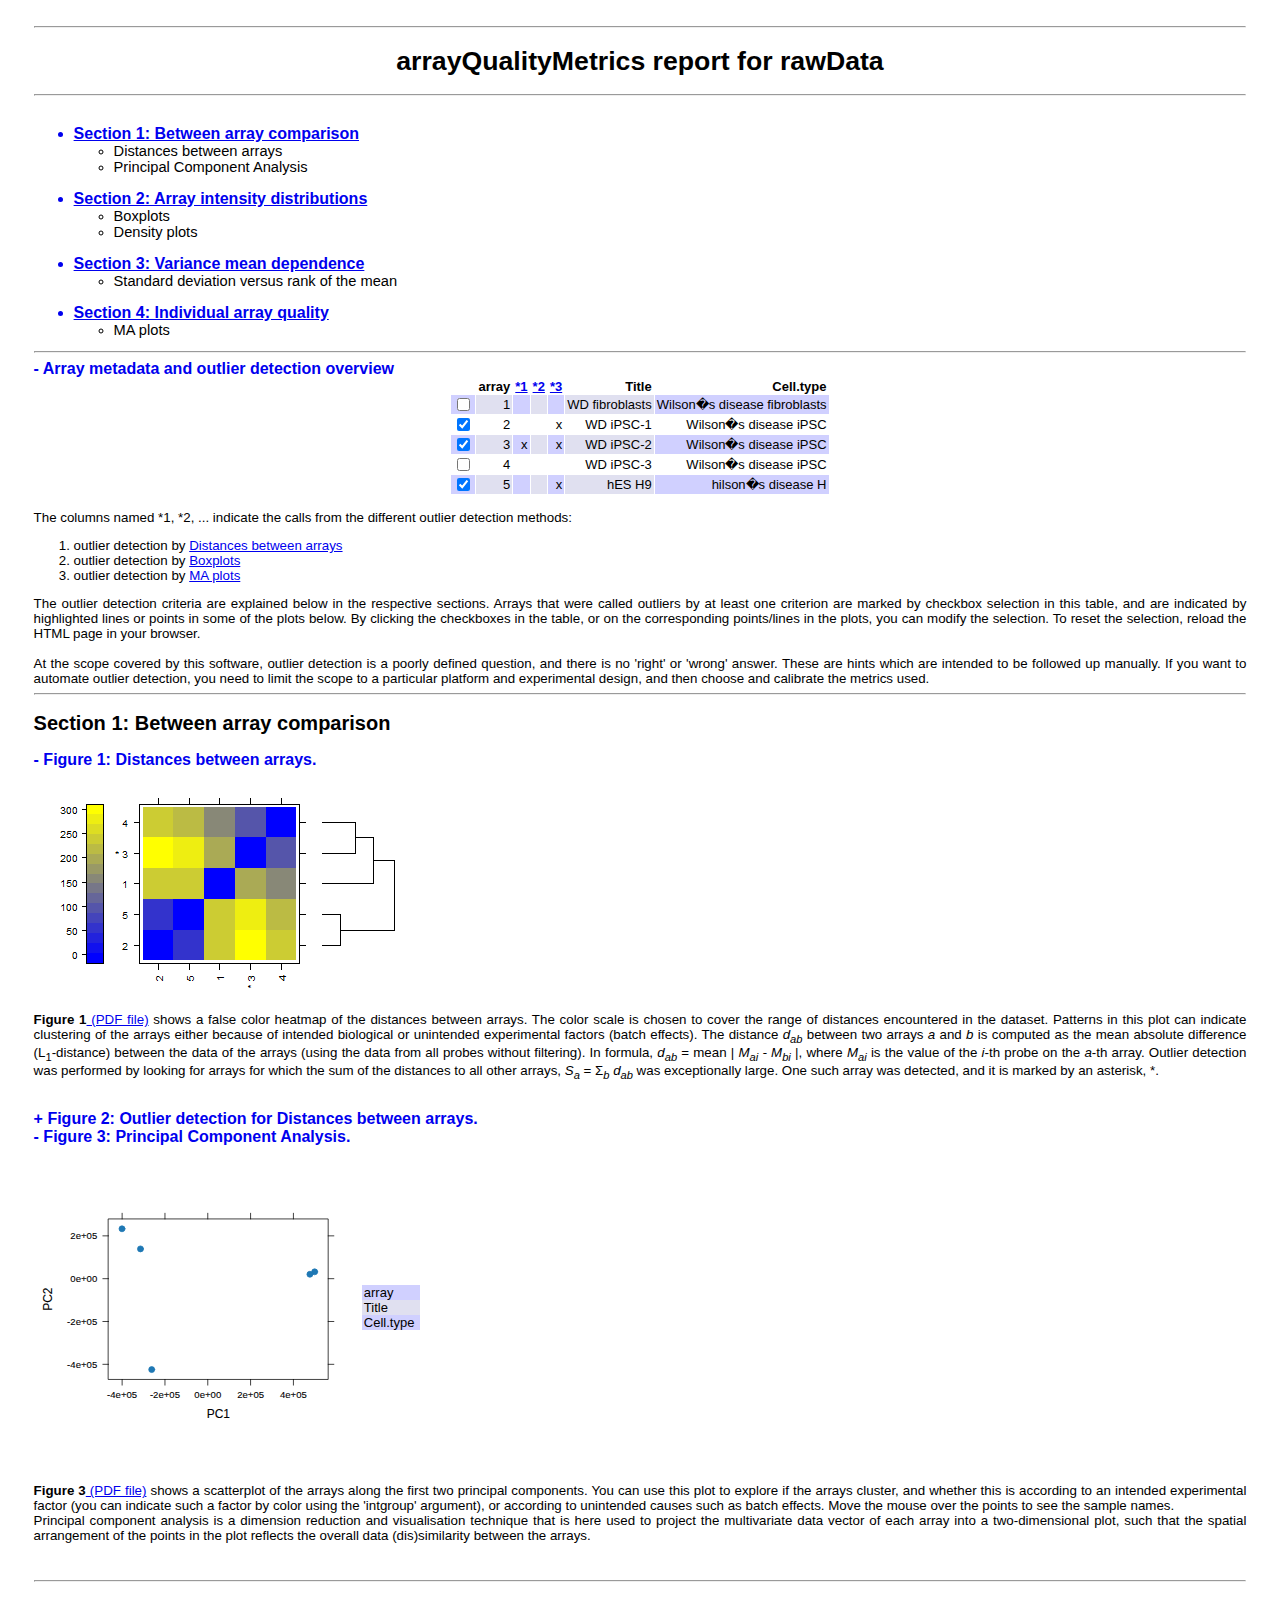
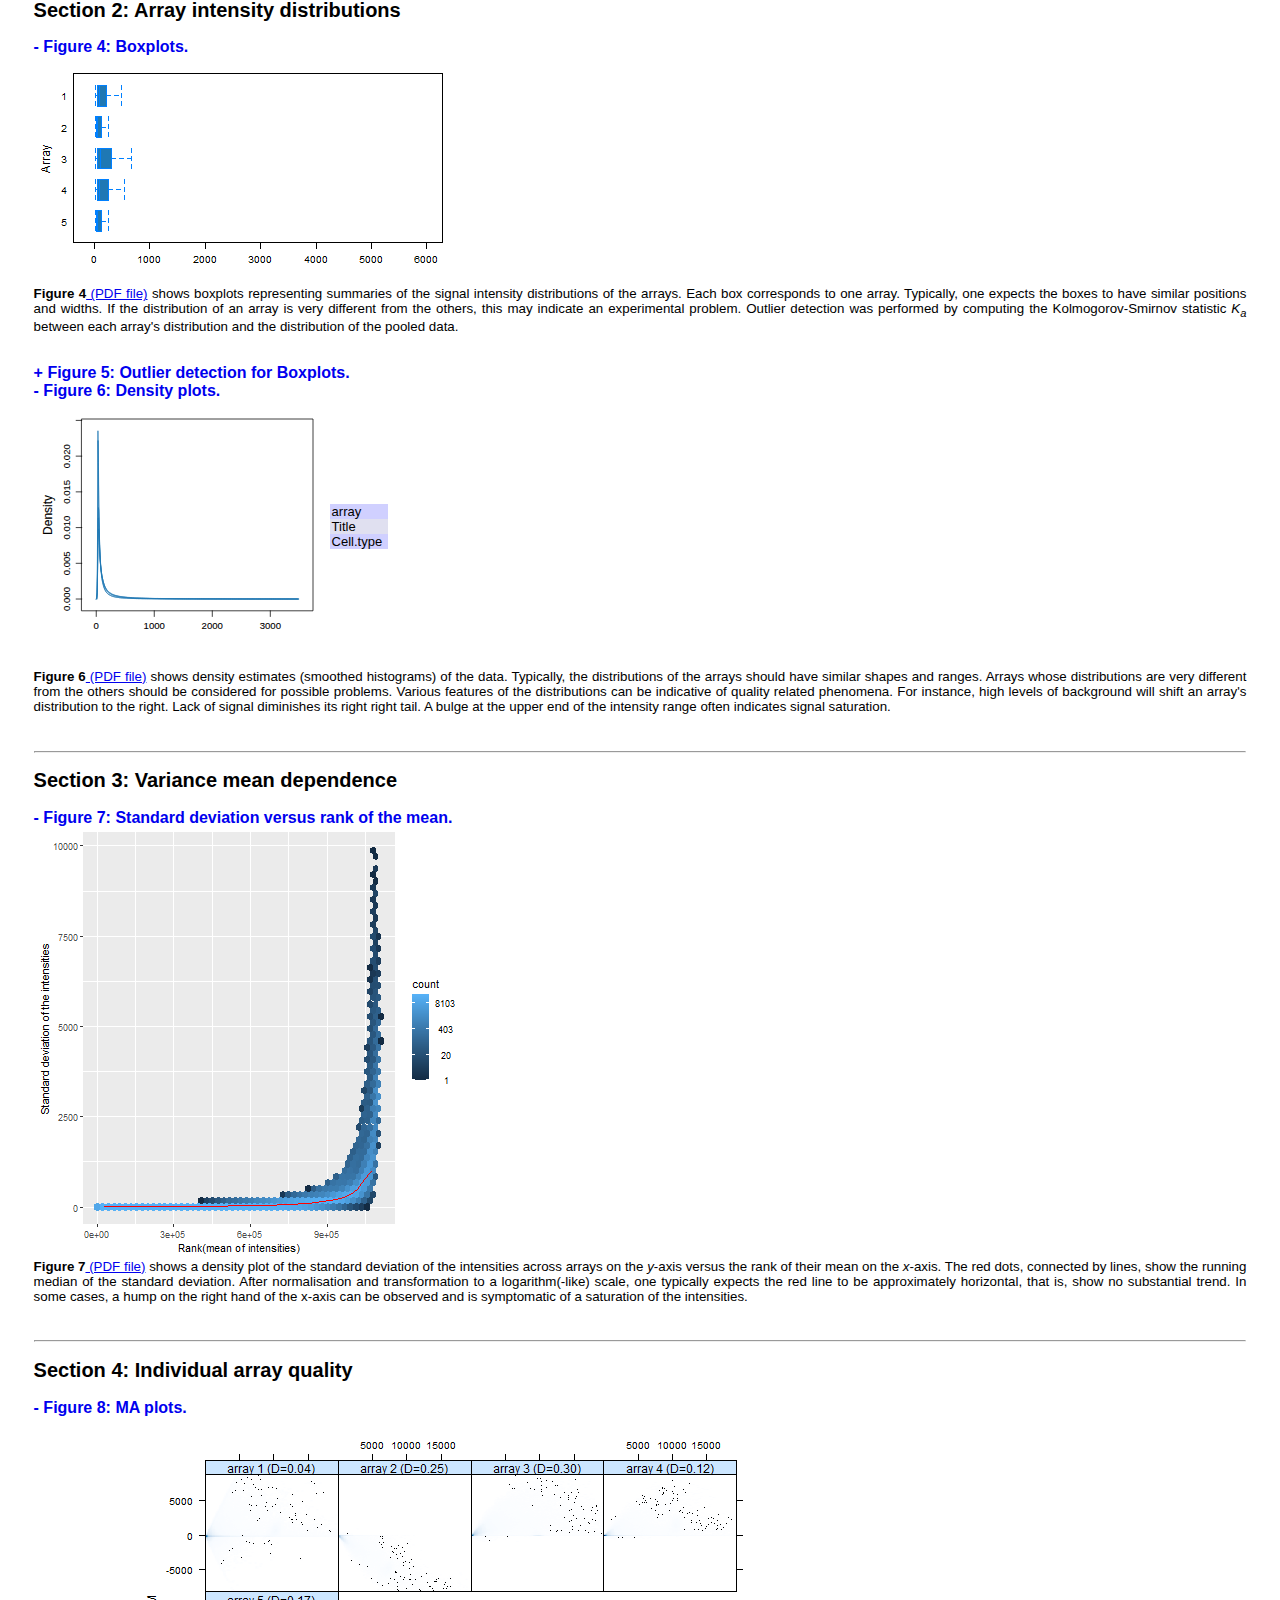
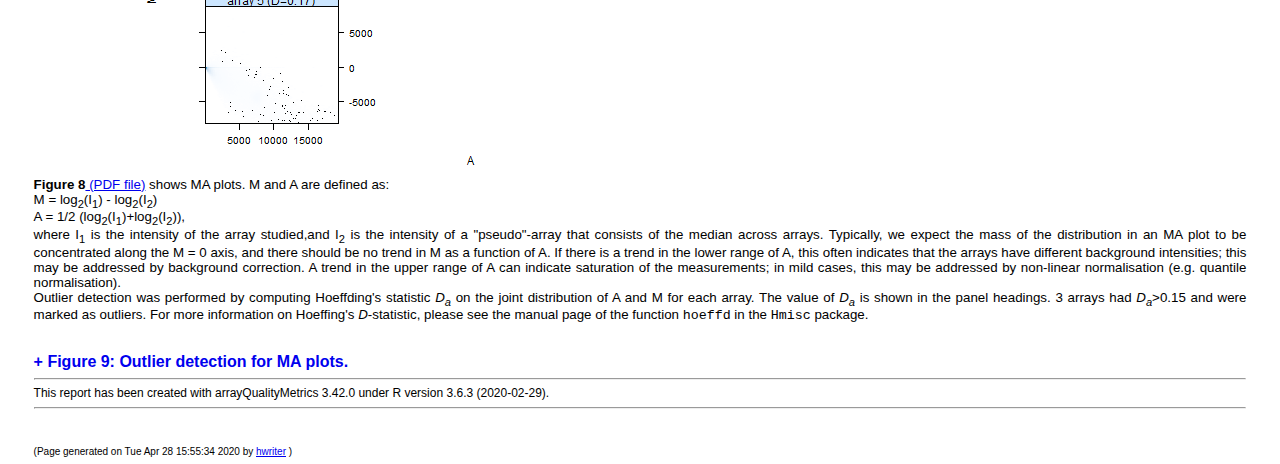
<file: arrayQualityMetrics report for rawData/index.html>
<!DOCTYPE html PUBLIC "-//W3C//DTD XHTML 1.0 Transitional//EN" "http://www.w3.org/TR/xhtml1/DTD/xhtml1-transitional.dtd">
<html xmlns='http://www.w3.org/1999/xhtml' xml:lang='en' lang='en'><head>
<meta http-equiv="Content-Type" content="text/html; charset=utf-8"></meta>
<title>arrayQualityMetrics report for rawData</title>

<script language="JavaScript" src="arrayQualityMetrics.js"></script>
<link rel="stylesheet" type="text/css" href="arrayQualityMetrics.css"></link>
</head>
<body onload="reportinit()"><hr><h1>arrayQualityMetrics report for rawData</h1><hr><UL><a href="#S1"><br><li class='tocsection'>Section 1: Between array comparison</li><UL></a><li class='tocmodule'>Distances between arrays</li><li class='tocmodule'>Principal Component Analysis</li></UL><a href="#S2"><br><li class='tocsection'>Section 2: Array intensity distributions</li><UL></a><li class='tocmodule'>Boxplots</li><li class='tocmodule'>Density plots</li></UL><a href="#S3"><br><li class='tocsection'>Section 3: Variance mean dependence</li><UL></a><li class='tocmodule'>Standard deviation versus rank of the mean</li></UL><a href="#S4"><br><li class='tocsection'>Section 4: Individual array quality</li><UL></a><li class='tocmodule'>MA plots</li></UL></UL><hr><a name="arraymetadata" id="arraymetadata-h" href="javascript: toggle('arraymetadata')" style="text-decoration:none;font-weight:bold;font-size:larger">- Array metadata and outlier detection overview</a><br>

<div id="arraymetadata-b" style="display:block">
<table style="margin-left:auto;text-align:right;" border="1">
<tr>
<td bgcolor="#ffffff" style="font-weight:bold"> </td><td bgcolor="#ffffff" style="font-weight:bold">array</td><td bgcolor="#ffffff" style="font-weight:bold"><a href="#hm">*1</a></td><td bgcolor="#ffffff" style="font-weight:bold"><a href="#box">*2</a></td><td bgcolor="#ffffff" style="font-weight:bold"><a href="#ma">*3</a></td><td bgcolor="#ffffff" style="font-weight:bold">Title</td><td bgcolor="#ffffff" style="font-weight:bold">Cell.type</td></tr>
<tr>
<td bgcolor="#d0d0ff"><input type='checkbox' name='ReportObjectCheckBoxes' value='' onchange='checkboxEvent(1)'></td><td bgcolor="#e0e0f0">1</td><td bgcolor="#d0d0ff"></td><td bgcolor="#e0e0f0"></td><td bgcolor="#d0d0ff"></td><td bgcolor="#e0e0f0">WD fibroblasts</td><td bgcolor="#d0d0ff">Wilson�s disease fibroblasts</td></tr>
<tr>
<td bgcolor="#ffffff"><input type='checkbox' name='ReportObjectCheckBoxes' value='' onchange='checkboxEvent(2)'></td><td bgcolor="#ffffff">2</td><td bgcolor="#ffffff"></td><td bgcolor="#ffffff"></td><td bgcolor="#ffffff">x</td><td bgcolor="#ffffff">WD iPSC-1</td><td bgcolor="#ffffff">Wilson�s disease iPSC</td></tr>
<tr>
<td bgcolor="#d0d0ff"><input type='checkbox' name='ReportObjectCheckBoxes' value='' onchange='checkboxEvent(3)'></td><td bgcolor="#e0e0f0">3</td><td bgcolor="#d0d0ff">x</td><td bgcolor="#e0e0f0"></td><td bgcolor="#d0d0ff">x</td><td bgcolor="#e0e0f0">WD iPSC-2</td><td bgcolor="#d0d0ff">Wilson�s disease iPSC</td></tr>
<tr>
<td bgcolor="#ffffff"><input type='checkbox' name='ReportObjectCheckBoxes' value='' onchange='checkboxEvent(4)'></td><td bgcolor="#ffffff">4</td><td bgcolor="#ffffff"></td><td bgcolor="#ffffff"></td><td bgcolor="#ffffff"></td><td bgcolor="#ffffff">WD iPSC-3</td><td bgcolor="#ffffff">Wilson�s disease iPSC</td></tr>
<tr>
<td bgcolor="#d0d0ff"><input type='checkbox' name='ReportObjectCheckBoxes' value='' onchange='checkboxEvent(5)'></td><td bgcolor="#e0e0f0">5</td><td bgcolor="#d0d0ff"></td><td bgcolor="#e0e0f0"></td><td bgcolor="#d0d0ff">x</td><td bgcolor="#e0e0f0">hES H9</td><td bgcolor="#d0d0ff">hilson�s disease H</td></tr>
</table>
<br>The columns named *1, *2, ... indicate the calls from the different outlier detection methods:<OL><LI> outlier detection by <a href="#hm">Distances between arrays</a></LI><LI> outlier detection by <a href="#box">Boxplots</a></LI><LI> outlier detection by <a href="#ma">MA plots</a></LI></OL>The outlier detection criteria are explained below in the respective sections. Arrays that were called outliers by at least one criterion are marked by checkbox selection in this table, and are indicated by highlighted lines or points in some of the plots below. By clicking the checkboxes in the table, or on the corresponding points/lines in the plots, you can modify the selection. To reset the selection, reload the HTML page in your browser.<br><br>At the scope covered by this software, outlier detection is a poorly defined question, and there is no 'right' or 'wrong' answer. These are hints which are intended to be followed up manually. If you want to automate outlier detection, you need to limit the scope to a particular platform and experimental design, and then choose and calibrate the metrics used.<br></div><hr><h2><a name= 'S1'>Section 1: Between array comparison</a></h2>

<a name="hm" id="hm-h" href="javascript: toggle('hm')" style="text-decoration:none;font-weight:bold;font-size:larger">- Figure 1: Distances between arrays.</a><br>

<div id="hm-b" style="display:block">
<img src="hm.png" border="0" alt="hm.png" id="Figls:hm"></img><br>
<b>Figure 1</b><a href="hm.pdf"> (PDF file)</a> shows a false color heatmap of the distances between arrays. The color scale is chosen to cover the range of distances encountered in the dataset. Patterns in this plot can indicate clustering of the arrays either because of intended biological or unintended experimental factors (batch effects). The distance <i>d<sub>ab</sub></i> between two arrays <i>a</i> and <i>b</i> is computed as the mean absolute difference (L<sub>1</sub>-distance) between the data of the arrays (using the data from all probes without filtering). In formula, <i>d<sub>ab</sub></i> = mean | <i>M<sub>ai</sub> - M<sub>bi</sub></i> |, where <i>M<sub>ai</sub></i> is the value of the <i>i</i>-th probe on the <i>a</i>-th array. Outlier detection was performed by looking for arrays for which the sum of the distances to all other arrays, <i>S<sub>a</sub></i> = &Sigma;<sub><i>b</i></sub> <i>d<sub>ab</sub></i> was exceptionally large. One such array was detected, and it is marked by an asterisk, *.<br><br><br>
</div>

<a name="out hm" id="out hm-h" href="javascript: toggle('out hm')" style="text-decoration:none;font-weight:bold;font-size:larger">+ Figure 2: Outlier detection for Distances between arrays.</a><br>

<div id="out hm-b" style="display:none">
<img src="out hm.png" border="0" alt="out hm.png" id="Figls:out hm"></img><br>
<b>Figure 2</b><a href="out hm.pdf"> (PDF file)</a> shows a bar chart of the sum of distances to other arrays <i>S<sub>a</sub></i>, the outlier detection criterion from the previous figure. The bars are shown in the original order of the arrays. Based on the distribution of the values across all arrays, a threshold of 869 was determined, which is indicated by the vertical line. One array exceeded the threshold and was considered an outlier.<br><br><br>
</div>

<a name="pca" id="pca-h" href="javascript: toggle('pca')" style="text-decoration:none;font-weight:bold;font-size:larger">- Figure 3: Principal Component Analysis.</a><br>

<div id="pca-b" style="display:block">
<table border="1">
<tr>
<td><?xml version="1.0" encoding="ISO8859-1"?>
<svg xmlns="http://www.w3.org/2000/svg" xmlns:xlink="http://www.w3.org/1999/xlink" width="320.2px" height="320.2px" viewBox="0 0 320.2 320.2" version="1.1" id="Fig:pca">
  <metadata xmlns:gridsvg="http://www.stat.auckland.ac.nz/~paul/R/gridSVG/">
    <gridsvg:generator name="gridSVG" version="1.7-1" time="2020-04-28 15:54:57"/>
    <gridsvg:argument name="name" value="arrayQualityMetrics report for rawData/pca.svg"/>
    <gridsvg:argument name="exportCoords" value="none"/>
    <gridsvg:argument name="exportMappings" value="none"/>
    <gridsvg:argument name="exportJS" value="none"/>
    <gridsvg:argument name="res" value="72"/>
    <gridsvg:argument name="prefix" value="Fig:pca"/>
    <gridsvg:argument name="addClasses" value="FALSE"/>
    <gridsvg:argument name="indent" value="TRUE"/>
    <gridsvg:argument name="htmlWrapper" value="FALSE"/>
    <gridsvg:argument name="usePaths" value="none"/>
    <gridsvg:argument name="uniqueNames" value="TRUE"/>
    <gridsvg:separator name="id.sep" value="."/>
    <gridsvg:separator name="gPath.sep" value="::"/>
    <gridsvg:separator name="vpPath.sep" value="::"/>
  </metadata>
  <g transform="translate(0, 320.2) scale(1, -1)">
    <g id="Fig:pcagridSVG" fill="none" stroke="rgb(0,0,0)" stroke-dasharray="none" stroke-width="0.75" font-size="12" font-family="Helvetica, Arial, FreeSans, Liberation Sans, Nimbus Sans L, sans-serif" opacity="1" stroke-linecap="round" stroke-linejoin="round" stroke-miterlimit="10" stroke-opacity="1" fill-opacity="0" font-weight="normal" font-style="normal">
      <defs>
        <symbol id="Fig:pcagridSVG.pch19" viewBox="-5 -5 10 10" overflow="visible">
          <circle cx="0" cy="0" r="3.75"/>
        </symbol>
      </defs>
      <g id="Fig:pcaplot_01.background.1">
        <rect id="Fig:pcaplot_01.background.1.1" x="0" y="0" width="320.2" height="320.2" transform="" fill="none" stroke="none" stroke-opacity="0" fill-opacity="0"/>
      </g>
      <g id="Fig:pcaplot_01.toplevel.vp.1" font-size="12">
        <g id="Fig:pcaplot_01.xlab.vp.1">
          <g id="Fig:pcaplot_01.xlab.1">
            <g id="Fig:pcaplot_01.xlab.1.1" transform="translate(181.37, 53.24)" stroke-width="0.1">
              <g id="Fig:pcaplot_01.xlab.1.1.scale" transform="scale(1, -1)">
                <text x="0" y="0" id="Fig:pcaplot_01.xlab.1.1.text" text-anchor="middle" opacity="1" stroke="rgb(0,0,0)" fill="rgb(0,0,0)" stroke-opacity="1" fill-opacity="1" font-size="12" font-weight="normal" font-style="normal">
                  <tspan id="Fig:pcaplot_01.xlab.1.1.tspan.1" dy="4.31" x="0">PC1</tspan>
                </text>
              </g>
            </g>
          </g>
        </g>
        <g id="Fig:pcaplot_01.ylab.vp.1">
          <g id="Fig:pcaplot_01.ylab.1">
            <g id="Fig:pcaplot_01.ylab.1.1" transform="translate(10.31, 168)" stroke-width="0.1">
              <g id="Fig:pcaplot_01.ylab.1.1.scale" transform="scale(1, -1)">
                <text x="0" y="0" id="Fig:pcaplot_01.ylab.1.1.text" transform="rotate(-90)" text-anchor="middle" opacity="1" stroke="rgb(0,0,0)" fill="rgb(0,0,0)" stroke-opacity="1" fill-opacity="1" font-size="12" font-weight="normal" font-style="normal">
                  <tspan id="Fig:pcaplot_01.ylab.1.1.tspan.1" dy="4.31" x="0">PC2</tspan>
                </text>
              </g>
            </g>
          </g>
        </g>
        <g id="Fig:pcaplot_01.figure.vp.1"/>
        <defs>
          <clipPath id="Fig:pcaplot_01.panel.1.1.vp.1.clipPath">
            <rect x="71.54" y="87.74" width="219.65" height="160.52" fill="none" stroke="none"/>
          </clipPath>
        </defs>
        <g id="Fig:pcaplot_01.panel.1.1.vp.1" clip-path="url(#Fig:pcaplot_01.panel.1.1.vp.1.clipPath)"/>
        <g id="Fig:pcaplot_01.strip.1.1.off.vp.1">
          <g id="Fig:pcaplot_01.ticks.top.panel.1.1.1">
            <polyline id="Fig:pcaplot_01.ticks.top.panel.1.1.1.1" points="85.13,248.26 85.13,253.93" stroke="rgb(0,0,0)" opacity="1" stroke-dasharray="none" stroke-width="0.75" stroke-opacity="1" fill="none"/>
            <polyline id="Fig:pcaplot_01.ticks.top.panel.1.1.1.2" points="127.96,248.26 127.96,253.93" stroke="rgb(0,0,0)" opacity="1" stroke-dasharray="none" stroke-width="0.75" stroke-opacity="1" fill="none"/>
            <polyline id="Fig:pcaplot_01.ticks.top.panel.1.1.1.3" points="170.78,248.26 170.78,253.93" stroke="rgb(0,0,0)" opacity="1" stroke-dasharray="none" stroke-width="0.75" stroke-opacity="1" fill="none"/>
            <polyline id="Fig:pcaplot_01.ticks.top.panel.1.1.1.4" points="213.6,248.26 213.6,253.93" stroke="rgb(0,0,0)" opacity="1" stroke-dasharray="none" stroke-width="0.75" stroke-opacity="1" fill="none"/>
            <polyline id="Fig:pcaplot_01.ticks.top.panel.1.1.1.5" points="256.43,248.26 256.43,253.93" stroke="rgb(0,0,0)" opacity="1" stroke-dasharray="none" stroke-width="0.75" stroke-opacity="1" fill="none"/>
          </g>
        </g>
        <g id="Fig:pcaplot_01.strip.left.1.1.off.vp.1">
          <g id="Fig:pcaplot_01.ticks.left.panel.1.1.1">
            <polyline id="Fig:pcaplot_01.ticks.left.panel.1.1.1.1" points="71.54,102.87 65.87,102.87" stroke="rgb(0,0,0)" opacity="1" stroke-dasharray="none" stroke-width="0.75" stroke-opacity="1" fill="none"/>
            <polyline id="Fig:pcaplot_01.ticks.left.panel.1.1.1.2" points="71.54,145.7 65.87,145.7" stroke="rgb(0,0,0)" opacity="1" stroke-dasharray="none" stroke-width="0.75" stroke-opacity="1" fill="none"/>
            <polyline id="Fig:pcaplot_01.ticks.left.panel.1.1.1.3" points="71.54,188.52 65.87,188.52" stroke="rgb(0,0,0)" opacity="1" stroke-dasharray="none" stroke-width="0.75" stroke-opacity="1" fill="none"/>
            <polyline id="Fig:pcaplot_01.ticks.left.panel.1.1.1.4" points="71.54,231.34 65.87,231.34" stroke="rgb(0,0,0)" opacity="1" stroke-dasharray="none" stroke-width="0.75" stroke-opacity="1" fill="none"/>
          </g>
          <g id="Fig:pcaplot_01.ticklabels.left.panel.1.1.1">
            <g id="Fig:pcaplot_01.ticklabels.left.panel.1.1.1.1" transform="translate(60.21, 102.87)" stroke-width="0.1">
              <g id="Fig:pcaplot_01.ticklabels.left.panel.1.1.1.1.scale" transform="scale(1, -1)">
                <text x="0" y="0" id="Fig:pcaplot_01.ticklabels.left.panel.1.1.1.1.text" text-anchor="end" stroke="rgb(0,0,0)" opacity="1" fill="rgb(0,0,0)" stroke-opacity="1" fill-opacity="1" font-size="9.6" font-weight="normal" font-style="normal">
                  <tspan id="Fig:pcaplot_01.ticklabels.left.panel.1.1.1.1.tspan.1" dy="3.59" x="0">-4e+05</tspan>
                </text>
              </g>
            </g>
            <g id="Fig:pcaplot_01.ticklabels.left.panel.1.1.1.2" transform="translate(60.21, 145.7)" stroke-width="0.1">
              <g id="Fig:pcaplot_01.ticklabels.left.panel.1.1.1.2.scale" transform="scale(1, -1)">
                <text x="0" y="0" id="Fig:pcaplot_01.ticklabels.left.panel.1.1.1.2.text" text-anchor="end" stroke="rgb(0,0,0)" opacity="1" fill="rgb(0,0,0)" stroke-opacity="1" fill-opacity="1" font-size="9.6" font-weight="normal" font-style="normal">
                  <tspan id="Fig:pcaplot_01.ticklabels.left.panel.1.1.1.2.tspan.1" dy="3.59" x="0">-2e+05</tspan>
                </text>
              </g>
            </g>
            <g id="Fig:pcaplot_01.ticklabels.left.panel.1.1.1.3" transform="translate(60.21, 188.52)" stroke-width="0.1">
              <g id="Fig:pcaplot_01.ticklabels.left.panel.1.1.1.3.scale" transform="scale(1, -1)">
                <text x="0" y="0" id="Fig:pcaplot_01.ticklabels.left.panel.1.1.1.3.text" text-anchor="end" stroke="rgb(0,0,0)" opacity="1" fill="rgb(0,0,0)" stroke-opacity="1" fill-opacity="1" font-size="9.6" font-weight="normal" font-style="normal">
                  <tspan id="Fig:pcaplot_01.ticklabels.left.panel.1.1.1.3.tspan.1" dy="3.59" x="0">0e+00</tspan>
                </text>
              </g>
            </g>
            <g id="Fig:pcaplot_01.ticklabels.left.panel.1.1.1.4" transform="translate(60.21, 231.34)" stroke-width="0.1">
              <g id="Fig:pcaplot_01.ticklabels.left.panel.1.1.1.4.scale" transform="scale(1, -1)">
                <text x="0" y="0" id="Fig:pcaplot_01.ticklabels.left.panel.1.1.1.4.text" text-anchor="end" stroke="rgb(0,0,0)" opacity="1" fill="rgb(0,0,0)" stroke-opacity="1" fill-opacity="1" font-size="9.6" font-weight="normal" font-style="normal">
                  <tspan id="Fig:pcaplot_01.ticklabels.left.panel.1.1.1.4.tspan.1" dy="3.59" x="0">2e+05</tspan>
                </text>
              </g>
            </g>
          </g>
        </g>
        <g id="Fig:pcaplot_01.panel.1.1.off.vp.1">
          <g id="Fig:pcaplot_01.ticks.bottom.panel.1.1.1">
            <polyline id="Fig:pcaplot_01.ticks.bottom.panel.1.1.1.1" points="85.13,87.74 85.13,82.07" stroke="rgb(0,0,0)" opacity="1" stroke-dasharray="none" stroke-width="0.75" stroke-opacity="1" fill="none"/>
            <polyline id="Fig:pcaplot_01.ticks.bottom.panel.1.1.1.2" points="127.96,87.74 127.96,82.07" stroke="rgb(0,0,0)" opacity="1" stroke-dasharray="none" stroke-width="0.75" stroke-opacity="1" fill="none"/>
            <polyline id="Fig:pcaplot_01.ticks.bottom.panel.1.1.1.3" points="170.78,87.74 170.78,82.07" stroke="rgb(0,0,0)" opacity="1" stroke-dasharray="none" stroke-width="0.75" stroke-opacity="1" fill="none"/>
            <polyline id="Fig:pcaplot_01.ticks.bottom.panel.1.1.1.4" points="213.6,87.74 213.6,82.07" stroke="rgb(0,0,0)" opacity="1" stroke-dasharray="none" stroke-width="0.75" stroke-opacity="1" fill="none"/>
            <polyline id="Fig:pcaplot_01.ticks.bottom.panel.1.1.1.5" points="256.43,87.74 256.43,82.07" stroke="rgb(0,0,0)" opacity="1" stroke-dasharray="none" stroke-width="0.75" stroke-opacity="1" fill="none"/>
          </g>
          <g id="Fig:pcaplot_01.ticklabels.bottom.panel.1.1.1">
            <g id="Fig:pcaplot_01.ticklabels.bottom.panel.1.1.1.1" transform="translate(85.13, 76.4)" stroke-width="0.1">
              <g id="Fig:pcaplot_01.ticklabels.bottom.panel.1.1.1.1.scale" transform="scale(1, -1)">
                <text x="0" y="0" id="Fig:pcaplot_01.ticklabels.bottom.panel.1.1.1.1.text" text-anchor="middle" stroke="rgb(0,0,0)" opacity="1" fill="rgb(0,0,0)" stroke-opacity="1" fill-opacity="1" font-size="9.6" font-weight="normal" font-style="normal">
                  <tspan id="Fig:pcaplot_01.ticklabels.bottom.panel.1.1.1.1.tspan.1" dy="7.18" x="0">-4e+05</tspan>
                </text>
              </g>
            </g>
            <g id="Fig:pcaplot_01.ticklabels.bottom.panel.1.1.1.2" transform="translate(127.96, 76.4)" stroke-width="0.1">
              <g id="Fig:pcaplot_01.ticklabels.bottom.panel.1.1.1.2.scale" transform="scale(1, -1)">
                <text x="0" y="0" id="Fig:pcaplot_01.ticklabels.bottom.panel.1.1.1.2.text" text-anchor="middle" stroke="rgb(0,0,0)" opacity="1" fill="rgb(0,0,0)" stroke-opacity="1" fill-opacity="1" font-size="9.6" font-weight="normal" font-style="normal">
                  <tspan id="Fig:pcaplot_01.ticklabels.bottom.panel.1.1.1.2.tspan.1" dy="7.18" x="0">-2e+05</tspan>
                </text>
              </g>
            </g>
            <g id="Fig:pcaplot_01.ticklabels.bottom.panel.1.1.1.3" transform="translate(170.78, 76.4)" stroke-width="0.1">
              <g id="Fig:pcaplot_01.ticklabels.bottom.panel.1.1.1.3.scale" transform="scale(1, -1)">
                <text x="0" y="0" id="Fig:pcaplot_01.ticklabels.bottom.panel.1.1.1.3.text" text-anchor="middle" stroke="rgb(0,0,0)" opacity="1" fill="rgb(0,0,0)" stroke-opacity="1" fill-opacity="1" font-size="9.6" font-weight="normal" font-style="normal">
                  <tspan id="Fig:pcaplot_01.ticklabels.bottom.panel.1.1.1.3.tspan.1" dy="7.18" x="0">0e+00</tspan>
                </text>
              </g>
            </g>
            <g id="Fig:pcaplot_01.ticklabels.bottom.panel.1.1.1.4" transform="translate(213.6, 76.4)" stroke-width="0.1">
              <g id="Fig:pcaplot_01.ticklabels.bottom.panel.1.1.1.4.scale" transform="scale(1, -1)">
                <text x="0" y="0" id="Fig:pcaplot_01.ticklabels.bottom.panel.1.1.1.4.text" text-anchor="middle" stroke="rgb(0,0,0)" opacity="1" fill="rgb(0,0,0)" stroke-opacity="1" fill-opacity="1" font-size="9.6" font-weight="normal" font-style="normal">
                  <tspan id="Fig:pcaplot_01.ticklabels.bottom.panel.1.1.1.4.tspan.1" dy="7.18" x="0">2e+05</tspan>
                </text>
              </g>
            </g>
            <g id="Fig:pcaplot_01.ticklabels.bottom.panel.1.1.1.5" transform="translate(256.43, 76.4)" stroke-width="0.1">
              <g id="Fig:pcaplot_01.ticklabels.bottom.panel.1.1.1.5.scale" transform="scale(1, -1)">
                <text x="0" y="0" id="Fig:pcaplot_01.ticklabels.bottom.panel.1.1.1.5.text" text-anchor="middle" stroke="rgb(0,0,0)" opacity="1" fill="rgb(0,0,0)" stroke-opacity="1" fill-opacity="1" font-size="9.6" font-weight="normal" font-style="normal">
                  <tspan id="Fig:pcaplot_01.ticklabels.bottom.panel.1.1.1.5.tspan.1" dy="7.18" x="0">4e+05</tspan>
                </text>
              </g>
            </g>
          </g>
          <g id="Fig:pcaplot_01.ticks.right.panel.1.1.1">
            <polyline id="Fig:pcaplot_01.ticks.right.panel.1.1.1.1" points="291.19,102.87 296.86,102.87" stroke="rgb(0,0,0)" opacity="1" stroke-dasharray="none" stroke-width="0.75" stroke-opacity="1" fill="none"/>
            <polyline id="Fig:pcaplot_01.ticks.right.panel.1.1.1.2" points="291.19,145.7 296.86,145.7" stroke="rgb(0,0,0)" opacity="1" stroke-dasharray="none" stroke-width="0.75" stroke-opacity="1" fill="none"/>
            <polyline id="Fig:pcaplot_01.ticks.right.panel.1.1.1.3" points="291.19,188.52 296.86,188.52" stroke="rgb(0,0,0)" opacity="1" stroke-dasharray="none" stroke-width="0.75" stroke-opacity="1" fill="none"/>
            <polyline id="Fig:pcaplot_01.ticks.right.panel.1.1.1.4" points="291.19,231.34 296.86,231.34" stroke="rgb(0,0,0)" opacity="1" stroke-dasharray="none" stroke-width="0.75" stroke-opacity="1" fill="none"/>
          </g>
        </g>
        <defs>
          <clipPath id="Fig:pcaplot_01.panel.1.1.vp.2.clipPath">
            <rect x="71.54" y="87.74" width="219.65" height="160.52" fill="none" stroke="none"/>
          </clipPath>
        </defs>
        <g id="Fig:pcaplot_01.panel.1.1.vp.2" clip-path="url(#Fig:pcaplot_01.panel.1.1.vp.2.clipPath)">
          <g id="Fig:pcaplot_01.xyplot.points.panel.1.1.1">
            <use id="Fig:pcaplot_01.xyplot.points.panel.1.1.1.1" href="#Fig:pcagridSVG.pch19" x="114.73" y="97.6" width="8" height="8" transform=" translate(-4,-4)" stroke="rgb(31,120,180)" stroke-width="0.94" opacity="1" fill="rgb(31,120,180)" font-size="8" stroke-opacity="1" fill-opacity="1" font-weight="normal" font-style="normal"/>
            <use id="Fig:pcaplot_01.xyplot.points.panel.1.1.1.2" href="#Fig:pcagridSVG.pch19" x="277.7" y="195.37" width="8" height="8" transform=" translate(-4,-4)" stroke="rgb(31,120,180)" stroke-width="0.94" opacity="1" fill="rgb(31,120,180)" font-size="8" stroke-opacity="1" fill-opacity="1" font-weight="normal" font-style="normal"/>
            <use id="Fig:pcaplot_01.xyplot.points.panel.1.1.1.3" href="#Fig:pcagridSVG.pch19" x="85.03" y="238.4" width="8" height="8" transform=" translate(-4,-4)" stroke="rgb(31,120,180)" stroke-width="0.94" opacity="1" fill="rgb(31,120,180)" font-size="8" stroke-opacity="1" fill-opacity="1" font-weight="normal" font-style="normal"/>
            <use id="Fig:pcaplot_01.xyplot.points.panel.1.1.1.4" href="#Fig:pcagridSVG.pch19" x="103.49" y="218.3" width="8" height="8" transform=" translate(-4,-4)" stroke="rgb(31,120,180)" stroke-width="0.94" opacity="1" fill="rgb(31,120,180)" font-size="8" stroke-opacity="1" fill-opacity="1" font-weight="normal" font-style="normal"/>
            <use id="Fig:pcaplot_01.xyplot.points.panel.1.1.1.5" href="#Fig:pcagridSVG.pch19" x="272.94" y="192.94" width="8" height="8" transform=" translate(-4,-4)" stroke="rgb(31,120,180)" stroke-width="0.94" opacity="1" fill="rgb(31,120,180)" font-size="8" stroke-opacity="1" fill-opacity="1" font-weight="normal" font-style="normal"/>
          </g>
        </g>
        <g id="Fig:pcaplot_01.panel.1.1.off.vp.2">
          <g id="Fig:pcaplot_01.border.panel.1.1.1">
            <rect id="Fig:pcaplot_01.border.panel.1.1.1.1" x="71.54" y="87.74" width="219.65" height="160.52" transform="" stroke="rgb(0,0,0)" stroke-dasharray="none" stroke-width="0.75" opacity="1" fill="none" stroke-opacity="1" fill-opacity="0"/>
          </g>
        </g>
        <g id="Fig:pcaplot_01..1"/>
      </g>
    </g>
  </g>
</svg></td><td><table id='Tab:pca'><tr bgcolor='#d0d0ff'><td>array</td><td style='font-weight:bold'></td></tr>

<tr bgcolor='#e0e0f0'><td>Title</td><td style='font-weight:bold'></td></tr>

<tr bgcolor='#d0d0ff'><td>Cell.type</td><td style='font-weight:bold'></td></tr>
</table></td></tr>
</table>
<br>
<b>Figure 3</b><a href="pca.pdf"> (PDF file)</a> shows a scatterplot of the arrays along the first two principal components. You can use this plot to explore if the arrays cluster, and whether this is according to an intended experimental factor (you can indicate such a factor by color using the 'intgroup' argument), or according to unintended causes such as batch effects. Move the mouse over the points to see the sample names.<BR>Principal component analysis is a dimension reduction and visualisation technique that is here used to project the multivariate data vector of each array into a two-dimensional plot, such that the spatial arrangement of the points in the plot reflects the overall data (dis)similarity between the arrays.<br><br><br>
</div><hr><h2><a name= 'S2'>Section 2: Array intensity distributions</a></h2>

<a name="box" id="box-h" href="javascript: toggle('box')" style="text-decoration:none;font-weight:bold;font-size:larger">- Figure 4: Boxplots.</a><br>

<div id="box-b" style="display:block">
<img src="box.png" border="0" alt="box.png" id="Figls:box"></img><br>
<b>Figure 4</b><a href="box.pdf"> (PDF file)</a> shows boxplots representing summaries of the signal intensity distributions of the arrays. Each box corresponds to one array. Typically, one expects the boxes to have similar positions and widths. If the distribution of an array is very different from the others, this may indicate an experimental problem. Outlier detection was performed by computing the Kolmogorov-Smirnov statistic <i>K<sub>a</sub></i> between each array's distribution and the distribution of the pooled data.<br><br><br>
</div>

<a name="out box" id="out box-h" href="javascript: toggle('out box')" style="text-decoration:none;font-weight:bold;font-size:larger">+ Figure 5: Outlier detection for Boxplots.</a><br>

<div id="out box-b" style="display:none">
<img src="out box.png" border="0" alt="out box.png" id="Figls:out box"></img><br>
<b>Figure 5</b><a href="out box.pdf"> (PDF file)</a> shows a bar chart of the Kolmogorov-Smirnov statistic <i>K<sub>a</sub></i>, the outlier detection criterion from the previous figure. The bars are shown in the original order of the arrays. Based on the distribution of the values across all arrays, a threshold of 0.158 was determined, which is indicated by the vertical line. None of the arrays exceeded the threshold and was considered an outlier.<br><br><br>
</div>

<a name="dens" id="dens-h" href="javascript: toggle('dens')" style="text-decoration:none;font-weight:bold;font-size:larger">- Figure 6: Density plots.</a><br>

<div id="dens-b" style="display:block">
<table border="1">
<tr>
<td><?xml version="1.0" encoding="ISO8859-1"?>
<svg xmlns="http://www.w3.org/2000/svg" xmlns:xlink="http://www.w3.org/1999/xlink" width="288px" height="252px" viewBox="0 0 288 252" version="1.1" id="Fig:dens">
  <metadata xmlns:gridsvg="http://www.stat.auckland.ac.nz/~paul/R/gridSVG/">
    <gridsvg:generator name="gridSVG" version="1.7-1" time="2020-04-28 15:54:58"/>
    <gridsvg:argument name="name" value="arrayQualityMetrics report for rawData/dens.svg"/>
    <gridsvg:argument name="exportCoords" value="none"/>
    <gridsvg:argument name="exportMappings" value="none"/>
    <gridsvg:argument name="exportJS" value="none"/>
    <gridsvg:argument name="res" value="72"/>
    <gridsvg:argument name="prefix" value="Fig:dens"/>
    <gridsvg:argument name="addClasses" value="FALSE"/>
    <gridsvg:argument name="indent" value="TRUE"/>
    <gridsvg:argument name="htmlWrapper" value="FALSE"/>
    <gridsvg:argument name="usePaths" value="none"/>
    <gridsvg:argument name="uniqueNames" value="TRUE"/>
    <gridsvg:separator name="id.sep" value="."/>
    <gridsvg:separator name="gPath.sep" value="::"/>
    <gridsvg:separator name="vpPath.sep" value="::"/>
  </metadata>
  <g transform="translate(0, 252) scale(1, -1)">
    <g id="Fig:densgridSVG" fill="none" stroke="rgb(0,0,0)" stroke-dasharray="none" stroke-width="0.75" font-size="12" font-family="Helvetica, Arial, FreeSans, Liberation Sans, Nimbus Sans L, sans-serif" opacity="1" stroke-linecap="round" stroke-linejoin="round" stroke-miterlimit="10" stroke-opacity="1" fill-opacity="0" font-weight="normal" font-style="normal">
      <g id="Fig:densplot_01.background.1">
        <rect id="Fig:densplot_01.background.1.1" x="0" y="0" width="288" height="252" transform="" fill="none" stroke="none" stroke-opacity="0" fill-opacity="0"/>
      </g>
      <g id="Fig:densplot_01.toplevel.vp.1" font-size="12">
        <g id="Fig:densplot_01.ylab.vp.1">
          <g id="Fig:densplot_01.ylab.1">
            <g id="Fig:densplot_01.ylab.1.1" transform="translate(10.31, 138.09)" stroke-width="0.1">
              <g id="Fig:densplot_01.ylab.1.1.scale" transform="scale(1, -1)">
                <text x="0" y="0" id="Fig:densplot_01.ylab.1.1.text" transform="rotate(-90)" text-anchor="middle" opacity="1" stroke="rgb(0,0,0)" fill="rgb(0,0,0)" stroke-opacity="1" fill-opacity="1" font-size="12" font-weight="normal" font-style="normal">
                  <tspan id="Fig:densplot_01.ylab.1.1.tspan.1" dy="4.31" x="0">Density</tspan>
                </text>
              </g>
            </g>
          </g>
        </g>
        <g id="Fig:densplot_01.figure.vp.1"/>
        <defs>
          <clipPath id="Fig:densplot_01.panel.1.1.vp.1.clipPath">
            <rect x="44.8" y="42.19" width="231.2" height="191.81" fill="none" stroke="none"/>
          </clipPath>
        </defs>
        <g id="Fig:densplot_01.panel.1.1.vp.1" clip-path="url(#Fig:densplot_01.panel.1.1.vp.1.clipPath)"/>
        <g id="Fig:densplot_01.strip.1.1.off.vp.1"/>
        <g id="Fig:densplot_01.strip.left.1.1.off.vp.1">
          <g id="Fig:densplot_01.ticks.left.panel.1.1.1">
            <polyline id="Fig:densplot_01.ticks.left.panel.1.1.1.1" points="44.8,53.97 39.13,53.97" stroke="rgb(0,0,0)" opacity="1" stroke-dasharray="none" stroke-width="0.75" stroke-opacity="1" fill="none"/>
            <polyline id="Fig:densplot_01.ticks.left.panel.1.1.1.2" points="44.8,89.69 39.13,89.69" stroke="rgb(0,0,0)" opacity="1" stroke-dasharray="none" stroke-width="0.75" stroke-opacity="1" fill="none"/>
            <polyline id="Fig:densplot_01.ticks.left.panel.1.1.1.3" points="44.8,125.42 39.13,125.42" stroke="rgb(0,0,0)" opacity="1" stroke-dasharray="none" stroke-width="0.75" stroke-opacity="1" fill="none"/>
            <polyline id="Fig:densplot_01.ticks.left.panel.1.1.1.4" points="44.8,161.14 39.13,161.14" stroke="rgb(0,0,0)" opacity="1" stroke-dasharray="none" stroke-width="0.75" stroke-opacity="1" fill="none"/>
            <polyline id="Fig:densplot_01.ticks.left.panel.1.1.1.5" points="44.8,196.87 39.13,196.87" stroke="rgb(0,0,0)" opacity="1" stroke-dasharray="none" stroke-width="0.75" stroke-opacity="1" fill="none"/>
            <polyline id="Fig:densplot_01.ticks.left.panel.1.1.1.6" points="44.8,232.6 39.13,232.6" stroke="rgb(0,0,0)" opacity="1" stroke-dasharray="none" stroke-width="0.75" stroke-opacity="1" fill="none"/>
          </g>
          <g id="Fig:densplot_01.ticklabels.left.panel.1.1.1">
            <g id="Fig:densplot_01.ticklabels.left.panel.1.1.1.1" transform="translate(33.47, 53.97)" stroke-width="0.1">
              <g id="Fig:densplot_01.ticklabels.left.panel.1.1.1.1.scale" transform="scale(1, -1)">
                <text x="0" y="0" id="Fig:densplot_01.ticklabels.left.panel.1.1.1.1.text" transform="rotate(-90)" text-anchor="middle" stroke="rgb(0,0,0)" opacity="1" fill="rgb(0,0,0)" stroke-opacity="1" fill-opacity="1" font-size="9.6" font-weight="normal" font-style="normal">
                  <tspan id="Fig:densplot_01.ticklabels.left.panel.1.1.1.1.tspan.1" dy="0" x="0">0.000</tspan>
                </text>
              </g>
            </g>
            <g id="Fig:densplot_01.ticklabels.left.panel.1.1.1.2" transform="translate(33.47, 89.69)" stroke-width="0.1">
              <g id="Fig:densplot_01.ticklabels.left.panel.1.1.1.2.scale" transform="scale(1, -1)">
                <text x="0" y="0" id="Fig:densplot_01.ticklabels.left.panel.1.1.1.2.text" transform="rotate(-90)" text-anchor="middle" stroke="rgb(0,0,0)" opacity="1" fill="rgb(0,0,0)" stroke-opacity="1" fill-opacity="1" font-size="9.6" font-weight="normal" font-style="normal">
                  <tspan id="Fig:densplot_01.ticklabels.left.panel.1.1.1.2.tspan.1" dy="0" x="0">0.005</tspan>
                </text>
              </g>
            </g>
            <g id="Fig:densplot_01.ticklabels.left.panel.1.1.1.3" transform="translate(33.47, 125.42)" stroke-width="0.1">
              <g id="Fig:densplot_01.ticklabels.left.panel.1.1.1.3.scale" transform="scale(1, -1)">
                <text x="0" y="0" id="Fig:densplot_01.ticklabels.left.panel.1.1.1.3.text" transform="rotate(-90)" text-anchor="middle" stroke="rgb(0,0,0)" opacity="1" fill="rgb(0,0,0)" stroke-opacity="1" fill-opacity="1" font-size="9.6" font-weight="normal" font-style="normal">
                  <tspan id="Fig:densplot_01.ticklabels.left.panel.1.1.1.3.tspan.1" dy="0" x="0">0.010</tspan>
                </text>
              </g>
            </g>
            <g id="Fig:densplot_01.ticklabels.left.panel.1.1.1.4" transform="translate(33.47, 161.14)" stroke-width="0.1">
              <g id="Fig:densplot_01.ticklabels.left.panel.1.1.1.4.scale" transform="scale(1, -1)">
                <text x="0" y="0" id="Fig:densplot_01.ticklabels.left.panel.1.1.1.4.text" transform="rotate(-90)" text-anchor="middle" stroke="rgb(0,0,0)" opacity="1" fill="rgb(0,0,0)" stroke-opacity="1" fill-opacity="1" font-size="9.6" font-weight="normal" font-style="normal">
                  <tspan id="Fig:densplot_01.ticklabels.left.panel.1.1.1.4.tspan.1" dy="0" x="0">0.015</tspan>
                </text>
              </g>
            </g>
            <g id="Fig:densplot_01.ticklabels.left.panel.1.1.1.5" transform="translate(33.47, 196.87)" stroke-width="0.1">
              <g id="Fig:densplot_01.ticklabels.left.panel.1.1.1.5.scale" transform="scale(1, -1)">
                <text x="0" y="0" id="Fig:densplot_01.ticklabels.left.panel.1.1.1.5.text" transform="rotate(-90)" text-anchor="middle" stroke="rgb(0,0,0)" opacity="1" fill="rgb(0,0,0)" stroke-opacity="1" fill-opacity="1" font-size="9.6" font-weight="normal" font-style="normal">
                  <tspan id="Fig:densplot_01.ticklabels.left.panel.1.1.1.5.tspan.1" dy="0" x="0">0.020</tspan>
                </text>
              </g>
            </g>
          </g>
        </g>
        <g id="Fig:densplot_01.panel.1.1.off.vp.1">
          <g id="Fig:densplot_01.ticks.bottom.panel.1.1.1">
            <polyline id="Fig:densplot_01.ticks.bottom.panel.1.1.1.1" points="59.24,42.19 59.24,36.52" stroke="rgb(0,0,0)" opacity="1" stroke-dasharray="none" stroke-width="0.75" stroke-opacity="1" fill="none"/>
            <polyline id="Fig:densplot_01.ticks.bottom.panel.1.1.1.2" points="117.26,42.19 117.26,36.52" stroke="rgb(0,0,0)" opacity="1" stroke-dasharray="none" stroke-width="0.75" stroke-opacity="1" fill="none"/>
            <polyline id="Fig:densplot_01.ticks.bottom.panel.1.1.1.3" points="175.29,42.19 175.29,36.52" stroke="rgb(0,0,0)" opacity="1" stroke-dasharray="none" stroke-width="0.75" stroke-opacity="1" fill="none"/>
            <polyline id="Fig:densplot_01.ticks.bottom.panel.1.1.1.4" points="233.31,42.19 233.31,36.52" stroke="rgb(0,0,0)" opacity="1" stroke-dasharray="none" stroke-width="0.75" stroke-opacity="1" fill="none"/>
          </g>
          <g id="Fig:densplot_01.ticklabels.bottom.panel.1.1.1">
            <g id="Fig:densplot_01.ticklabels.bottom.panel.1.1.1.1" transform="translate(59.24, 30.85)" stroke-width="0.1">
              <g id="Fig:densplot_01.ticklabels.bottom.panel.1.1.1.1.scale" transform="scale(1, -1)">
                <text x="0" y="0" id="Fig:densplot_01.ticklabels.bottom.panel.1.1.1.1.text" text-anchor="middle" stroke="rgb(0,0,0)" opacity="1" fill="rgb(0,0,0)" stroke-opacity="1" fill-opacity="1" font-size="9.6" font-weight="normal" font-style="normal">
                  <tspan id="Fig:densplot_01.ticklabels.bottom.panel.1.1.1.1.tspan.1" dy="7.18" x="0">0</tspan>
                </text>
              </g>
            </g>
            <g id="Fig:densplot_01.ticklabels.bottom.panel.1.1.1.2" transform="translate(117.26, 30.85)" stroke-width="0.1">
              <g id="Fig:densplot_01.ticklabels.bottom.panel.1.1.1.2.scale" transform="scale(1, -1)">
                <text x="0" y="0" id="Fig:densplot_01.ticklabels.bottom.panel.1.1.1.2.text" text-anchor="middle" stroke="rgb(0,0,0)" opacity="1" fill="rgb(0,0,0)" stroke-opacity="1" fill-opacity="1" font-size="9.6" font-weight="normal" font-style="normal">
                  <tspan id="Fig:densplot_01.ticklabels.bottom.panel.1.1.1.2.tspan.1" dy="7.18" x="0">1000</tspan>
                </text>
              </g>
            </g>
            <g id="Fig:densplot_01.ticklabels.bottom.panel.1.1.1.3" transform="translate(175.29, 30.85)" stroke-width="0.1">
              <g id="Fig:densplot_01.ticklabels.bottom.panel.1.1.1.3.scale" transform="scale(1, -1)">
                <text x="0" y="0" id="Fig:densplot_01.ticklabels.bottom.panel.1.1.1.3.text" text-anchor="middle" stroke="rgb(0,0,0)" opacity="1" fill="rgb(0,0,0)" stroke-opacity="1" fill-opacity="1" font-size="9.6" font-weight="normal" font-style="normal">
                  <tspan id="Fig:densplot_01.ticklabels.bottom.panel.1.1.1.3.tspan.1" dy="7.18" x="0">2000</tspan>
                </text>
              </g>
            </g>
            <g id="Fig:densplot_01.ticklabels.bottom.panel.1.1.1.4" transform="translate(233.31, 30.85)" stroke-width="0.1">
              <g id="Fig:densplot_01.ticklabels.bottom.panel.1.1.1.4.scale" transform="scale(1, -1)">
                <text x="0" y="0" id="Fig:densplot_01.ticklabels.bottom.panel.1.1.1.4.text" text-anchor="middle" stroke="rgb(0,0,0)" opacity="1" fill="rgb(0,0,0)" stroke-opacity="1" fill-opacity="1" font-size="9.6" font-weight="normal" font-style="normal">
                  <tspan id="Fig:densplot_01.ticklabels.bottom.panel.1.1.1.4.tspan.1" dy="7.18" x="0">3000</tspan>
                </text>
              </g>
            </g>
          </g>
        </g>
        <defs>
          <clipPath id="Fig:densplot_01.panel.1.1.vp.2.clipPath">
            <rect x="44.8" y="42.19" width="231.2" height="191.81" fill="none" stroke="none"/>
          </clipPath>
        </defs>
        <g id="Fig:densplot_01.panel.1.1.vp.2" clip-path="url(#Fig:densplot_01.panel.1.1.vp.2.clipPath)">
          <g id="Fig:densplot_01.xyplot.lines.group.1.panel.1.1.1">
            <polyline id="Fig:densplot_01.xyplot.lines.group.1.panel.1.1.1.1" points="59.44,54 59.83,54.67 60.23,60.39 60.62,82.57 61.02,120.41 61.41,145.46 61.81,142.51 62.2,125.81 62.6,110.58 62.99,100.09 63.39,92.73 63.78,87.31 64.18,83.17 64.58,79.86 64.97,77.13 65.37,74.85 65.76,72.92 66.16,71.22 66.55,69.68 66.95,68.3 67.34,67.12 67.74,66.1 68.13,65.21 68.53,64.39 68.92,63.64 69.32,62.97 69.71,62.41 70.11,61.92 70.5,61.47 70.9,61.04 71.29,60.67 71.69,60.33 72.08,60 72.48,59.68 72.87,59.41 73.27,59.2 73.66,59.02 74.06,58.83 74.45,58.59 74.85,58.35 75.24,58.16 75.64,57.99 76.03,57.83 76.43,57.67 76.83,57.52 77.22,57.38 77.62,57.27 78.01,57.17 78.41,57.07 78.8,56.97 79.2,56.88 79.59,56.79 79.99,56.72 80.38,56.66 80.78,56.61 81.17,56.53 81.57,56.45 81.96,56.37 82.36,56.29 82.75,56.21 83.15,56.15 83.54,56.1 83.94,56.04 84.33,55.99 84.73,55.97 85.12,55.95 85.52,55.9 85.91,55.84 86.31,55.77 86.7,55.73 87.1,55.7 87.49,55.66 87.89,55.62 88.28,55.58 88.68,55.54 89.08,55.5 89.47,55.47 89.87,55.43 90.26,55.39 90.66,55.35 91.05,55.34 91.45,55.32 91.84,55.29 92.24,55.25 92.63,55.23 93.03,55.22 93.42,55.2 93.82,55.17 94.21,55.14 94.61,55.11 95,55.07 95.4,55.05 95.79,55.03 96.19,55.02 96.58,55.01 96.98,54.99 97.37,54.95 97.77,54.92 98.16,54.9 98.56,54.89 98.95,54.88 99.35,54.87 99.74,54.87 100.14,54.86 100.53,54.84 100.93,54.82 101.33,54.81 101.72,54.8 102.12,54.78 102.51,54.76 102.91,54.74 103.3,54.72 103.7,54.71 104.09,54.7 104.49,54.7 104.88,54.7 105.28,54.69 105.67,54.69 106.07,54.68 106.46,54.66 106.86,54.64 107.25,54.64 107.65,54.65 108.04,54.64 108.44,54.62 108.83,54.61 109.23,54.61 109.62,54.6 110.02,54.58 110.41,54.57 110.81,54.57 111.2,54.56 111.6,54.56 111.99,54.55 112.39,54.53 112.78,54.52 113.18,54.5 113.58,54.49 113.97,54.5 114.37,54.51 114.76,54.5 115.16,54.49 115.55,54.48 115.95,54.47 116.34,54.45 116.74,54.44 117.13,54.44 117.53,54.45 117.92,54.45 118.32,54.44 118.71,54.43 119.11,54.42 119.5,54.41 119.9,54.42 120.29,54.43 120.69,54.42 121.08,54.41 121.48,54.4 121.87,54.39 122.27,54.38 122.66,54.38 123.06,54.37 123.45,54.35 123.85,54.34 124.24,54.33 124.64,54.33 125.03,54.32 125.43,54.32 125.83,54.32 126.22,54.33 126.62,54.33 127.01,54.34 127.41,54.33 127.8,54.32 128.2,54.32 128.59,54.31 128.99,54.31 129.38,54.3 129.78,54.3 130.17,54.3 130.57,54.3 130.96,54.29 131.36,54.29 131.75,54.29 132.15,54.29 132.54,54.29 132.94,54.27 133.33,54.26 133.73,54.26 134.12,54.27 134.52,54.27 134.91,54.27 135.31,54.27 135.7,54.27 136.1,54.27 136.49,54.26 136.89,54.26 137.28,54.26 137.68,54.25 138.08,54.24 138.47,54.23 138.87,54.23 139.26,54.24 139.66,54.24 140.05,54.24 140.45,54.23 140.84,54.21 141.24,54.2 141.63,54.2 142.03,54.2 142.42,54.21 142.82,54.2 143.21,54.2 143.61,54.2 144,54.2 144.4,54.2 144.79,54.2 145.19,54.2 145.58,54.2 145.98,54.19 146.37,54.19 146.77,54.18 147.16,54.18 147.56,54.18 147.95,54.18 148.35,54.18 148.74,54.18 149.14,54.18 149.53,54.18 149.93,54.18 150.33,54.17 150.72,54.16 151.12,54.17 151.51,54.17 151.91,54.17 152.3,54.16 152.7,54.16 153.09,54.16 153.49,54.17 153.88,54.17 154.28,54.16 154.67,54.16 155.07,54.17 155.46,54.16 155.86,54.16 156.25,54.16 156.65,54.16 157.04,54.16 157.44,54.15 157.83,54.14 158.23,54.14 158.62,54.14 159.02,54.14 159.41,54.14 159.81,54.15 160.2,54.14 160.6,54.14 160.99,54.14 161.39,54.13 161.79,54.12 162.18,54.12 162.58,54.13 162.97,54.13 163.37,54.12 163.76,54.11 164.16,54.12 164.55,54.12 164.95,54.13 165.34,54.13 165.74,54.13 166.13,54.13 166.53,54.13 166.92,54.12 167.32,54.11 167.71,54.11 168.11,54.11 168.5,54.11 168.9,54.11 169.29,54.11 169.69,54.11 170.08,54.11 170.48,54.11 170.87,54.11 171.27,54.11 171.66,54.11 172.06,54.11 172.45,54.11 172.85,54.1 173.24,54.1 173.64,54.09 174.04,54.09 174.43,54.09 174.83,54.1 175.22,54.1 175.62,54.1 176.01,54.1 176.41,54.1 176.8,54.09 177.2,54.1 177.59,54.1 177.99,54.1 178.38,54.09 178.78,54.08 179.17,54.08 179.57,54.08 179.96,54.09 180.36,54.09 180.75,54.09 181.15,54.09 181.54,54.09 181.94,54.09 182.33,54.08 182.73,54.08 183.12,54.08 183.52,54.08 183.91,54.08 184.31,54.08 184.7,54.08 185.1,54.08 185.49,54.08 185.89,54.08 186.29,54.08 186.68,54.08 187.08,54.08 187.47,54.08 187.87,54.08 188.26,54.08 188.66,54.08 189.05,54.08 189.45,54.08 189.84,54.07 190.24,54.07 190.63,54.07 191.03,54.07 191.42,54.06 191.82,54.06 192.21,54.06 192.61,54.06 193,54.06 193.4,54.07 193.79,54.07 194.19,54.07 194.58,54.07 194.98,54.06 195.37,54.06 195.77,54.06 196.16,54.06 196.56,54.06 196.95,54.06 197.35,54.06 197.74,54.06 198.14,54.06 198.54,54.06 198.93,54.06 199.33,54.05 199.72,54.05 200.12,54.05 200.51,54.05 200.91,54.05 201.3,54.05 201.7,54.06 202.09,54.06 202.49,54.05 202.88,54.05 203.28,54.05 203.67,54.05 204.07,54.05 204.46,54.05 204.86,54.05 205.25,54.05 205.65,54.05 206.04,54.05 206.44,54.05 206.83,54.04 207.23,54.04 207.62,54.04 208.02,54.05 208.41,54.05 208.81,54.05 209.2,54.05 209.6,54.05 209.99,54.05 210.39,54.05 210.79,54.05 211.18,54.04 211.58,54.04 211.97,54.04 212.37,54.04 212.76,54.04 213.16,54.04 213.55,54.04 213.95,54.04 214.34,54.04 214.74,54.05 215.13,54.04 215.53,54.04 215.92,54.04 216.32,54.04 216.71,54.04 217.11,54.04 217.5,54.04 217.9,54.04 218.29,54.04 218.69,54.04 219.08,54.04 219.48,54.04 219.87,54.04 220.27,54.03 220.66,54.04 221.06,54.04 221.45,54.04 221.85,54.04 222.24,54.04 222.64,54.03 223.04,54.03 223.43,54.02 223.83,54.02 224.22,54.03 224.62,54.03 225.01,54.03 225.41,54.03 225.8,54.03 226.2,54.03 226.59,54.03 226.99,54.04 227.38,54.04 227.78,54.03 228.17,54.03 228.57,54.03 228.96,54.03 229.36,54.03 229.75,54.03 230.15,54.03 230.54,54.03 230.94,54.03 231.33,54.03 231.73,54.03 232.12,54.03 232.52,54.03 232.91,54.03 233.31,54.03 233.7,54.02 234.1,54.02 234.49,54.03 234.89,54.03 235.29,54.02 235.68,54.03 236.08,54.03 236.47,54.03 236.87,54.03 237.26,54.02 237.66,54.03 238.05,54.03 238.45,54.03 238.84,54.02 239.24,54.02 239.63,54.02 240.03,54.02 240.42,54.02 240.82,54.02 241.21,54.02 241.61,54.02 242,54.02 242.4,54.02 242.79,54.02 243.19,54.02 243.58,54.02 243.98,54.02 244.37,54.02 244.77,54.02 245.16,54.02 245.56,54.02 245.95,54.02 246.35,54.03 246.74,54.03 247.14,54.02 247.54,54.02 247.93,54.02 248.33,54.02 248.72,54.02 249.12,54.02 249.51,54.02 249.91,54.02 250.3,54.01 250.7,54.01 251.09,54.02 251.49,54.02 251.88,54.02 252.28,54.02 252.67,54.01 253.07,54.01 253.46,54.01 253.86,54.01 254.25,54.01 254.65,54.01 255.04,54.01 255.44,54.01 255.83,54.01 256.23,54.01 256.62,54.01 257.02,54.01 257.41,54.01 257.81,54.01 258.2,54.01 258.6,54.01 258.99,54.01 259.39,54.01 259.79,54 260.18,53.99 260.58,53.98 260.97,53.97 261.37,53.97" stroke-dasharray="none" stroke="rgb(31,120,180)" stroke-width="0.75" opacity="1" stroke-opacity="1" fill="none"/>
          </g>
          <g id="Fig:densplot_01.xyplot.lines.group.2.panel.1.1.1">
            <polyline id="Fig:densplot_01.xyplot.lines.group.2.panel.1.1.1.1" points="59.76,53.99 60.15,59.89 60.55,119.19 60.94,222.22 61.33,186.43 61.73,146.07 62.12,123.39 62.51,108.84 62.91,99.01 63.3,91.35 63.69,85.73 64.09,81.26 64.48,77.69 64.87,74.6 65.27,72.09 65.66,70.12 66.05,68.46 66.45,66.94 66.84,65.68 67.24,64.66 67.63,63.65 68.02,62.85 68.42,62.1 68.81,61.4 69.2,60.87 69.6,60.42 69.99,60 70.38,59.54 70.78,59.18 71.17,58.86 71.56,58.49 71.96,58.26 72.35,58.08 72.74,57.91 73.14,57.7 73.53,57.48 73.92,57.3 74.32,57.13 74.71,57 75.1,56.86 75.5,56.71 75.89,56.53 76.28,56.39 76.68,56.3 77.07,56.23 77.46,56.18 77.86,56.12 78.25,56.01 78.65,55.9 79.04,55.81 79.43,55.75 79.83,55.69 80.22,55.63 80.61,55.59 81.01,55.55 81.4,55.49 81.79,55.42 82.19,55.34 82.58,55.3 82.97,55.27 83.37,55.24 83.76,55.19 84.15,55.14 84.55,55.1 84.94,55.07 85.33,55.05 85.73,55.05 86.12,55.03 86.51,55.01 86.91,54.99 87.3,54.95 87.69,54.9 88.09,54.87 88.48,54.85 88.87,54.85 89.27,54.83 89.66,54.8 90.06,54.76 90.45,54.72 90.84,54.71 91.24,54.69 91.63,54.68 92.02,54.67 92.42,54.66 92.81,54.65 93.2,54.63 93.6,54.6 93.99,54.58 94.38,54.56 94.78,54.56 95.17,54.54 95.56,54.53 95.96,54.53 96.35,54.52 96.74,54.53 97.14,54.52 97.53,54.48 97.92,54.47 98.32,54.46 98.71,54.43 99.1,54.41 99.5,54.41 99.89,54.42 100.28,54.43 100.68,54.42 101.07,54.39 101.47,54.38 101.86,54.4 102.25,54.4 102.65,54.38 103.04,54.36 103.43,54.36 103.83,54.37 104.22,54.35 104.61,54.35 105.01,54.34 105.4,54.33 105.79,54.31 106.19,54.29 106.58,54.3 106.97,54.32 107.37,54.31 107.76,54.3 108.15,54.29 108.55,54.28 108.94,54.29 109.33,54.29 109.73,54.26 110.12,54.25 110.51,54.24 110.91,54.26 111.3,54.26 111.69,54.26 112.09,54.25 112.48,54.23 112.88,54.23 113.27,54.24 113.66,54.24 114.06,54.22 114.45,54.23 114.84,54.22 115.24,54.2 115.63,54.2 116.02,54.2 116.42,54.2 116.81,54.19 117.2,54.18 117.6,54.18 117.99,54.18 118.38,54.18 118.78,54.19 119.17,54.18 119.56,54.17 119.96,54.18 120.35,54.18 120.74,54.17 121.14,54.16 121.53,54.15 121.92,54.15 122.32,54.16 122.71,54.15 123.1,54.14 123.5,54.15 123.89,54.14 124.29,54.14 124.68,54.16 125.07,54.15 125.47,54.15 125.86,54.15 126.25,54.16 126.65,54.14 127.04,54.13 127.43,54.14 127.83,54.14 128.22,54.13 128.61,54.12 129.01,54.12 129.4,54.13 129.79,54.14 130.19,54.13 130.58,54.13 130.97,54.13 131.37,54.13 131.76,54.12 132.15,54.11 132.55,54.1 132.94,54.11 133.33,54.11 133.73,54.11 134.12,54.11 134.51,54.11 134.91,54.12 135.3,54.11 135.7,54.11 136.09,54.11 136.48,54.11 136.88,54.1 137.27,54.09 137.66,54.09 138.06,54.09 138.45,54.1 138.84,54.09 139.24,54.09 139.63,54.09 140.02,54.09 140.42,54.09 140.81,54.09 141.2,54.08 141.6,54.08 141.99,54.07 142.38,54.07 142.78,54.07 143.17,54.08 143.56,54.09 143.96,54.08 144.35,54.07 144.74,54.07 145.14,54.07 145.53,54.07 145.92,54.07 146.32,54.06 146.71,54.07 147.11,54.08 147.5,54.07 147.89,54.06 148.29,54.05 148.68,54.05 149.07,54.06 149.47,54.06 149.86,54.07 150.25,54.06 150.65,54.06 151.04,54.07 151.43,54.06 151.83,54.06 152.22,54.06 152.61,54.06 153.01,54.06 153.4,54.05 153.79,54.06 154.19,54.06 154.58,54.05 154.97,54.05 155.37,54.05 155.76,54.05 156.15,54.05 156.55,54.05 156.94,54.05 157.34,54.05 157.73,54.04 158.12,54.04 158.52,54.04 158.91,54.03 159.3,54.03 159.7,54.04 160.09,54.04 160.48,54.04 160.88,54.03 161.27,54.03 161.66,54.03 162.06,54.04 162.45,54.04 162.84,54.04 163.24,54.04 163.63,54.04 164.02,54.04 164.42,54.04 164.81,54.04 165.2,54.04 165.6,54.03 165.99,54.03 166.38,54.04 166.78,54.03 167.17,54.02 167.56,54.02 167.96,54.03 168.35,54.04 168.75,54.03 169.14,54.03 169.53,54.03 169.93,54.04 170.32,54.03 170.71,54.02 171.11,54.02 171.5,54.03 171.89,54.03 172.29,54.04 172.68,54.03 173.07,54.03 173.47,54.02 173.86,54.03 174.25,54.03 174.65,54.03 175.04,54.02 175.43,54.02 175.83,54.02 176.22,54.03 176.61,54.03 177.01,54.02 177.4,54.02 177.79,54.02 178.19,54.02 178.58,54.01 178.97,54.02 179.37,54.03 179.76,54.03 180.16,54.02 180.55,54.02 180.94,54.02 181.34,54.02 181.73,54.02 182.12,54.02 182.52,54.02 182.91,54.01 183.3,54.01 183.7,54.02 184.09,54.02 184.48,54.02 184.88,54.02 185.27,54.01 185.66,54.01 186.06,54.01 186.45,54.01 186.84,54.01 187.24,54.01 187.63,54.02 188.02,54.02 188.42,54.01 188.81,54.01 189.2,54.01 189.6,54.01 189.99,54.01 190.38,54.01 190.78,54.01 191.17,54.01 191.57,54 191.96,54 192.35,54.01 192.75,54.01 193.14,54.01 193.53,54.01 193.93,54.01 194.32,54.01 194.71,54.01 195.11,54 195.5,54 195.89,54 196.29,54 196.68,54.01 197.07,54.01 197.47,54.01 197.86,54.01 198.25,54 198.65,54 199.04,54 199.43,54 199.83,54.01 200.22,54.01 200.61,54 201.01,54 201.4,54 201.79,54 202.19,54 202.58,54 202.98,54.01 203.37,54.01 203.76,54 204.16,54 204.55,54.01 204.94,54 205.34,54 205.73,54 206.12,54 206.52,54 206.91,54 207.3,53.99 207.7,54 208.09,54 208.48,54 208.88,54 209.27,54 209.66,53.99 210.06,54 210.45,54 210.84,54 211.24,54 211.63,54 212.02,54 212.42,54 212.81,54 213.2,53.99 213.6,53.99 213.99,53.99 214.39,53.99 214.78,54 215.17,54 215.57,54.01 215.96,54.01 216.35,54 216.75,54 217.14,53.99 217.53,53.99 217.93,54 218.32,54 218.71,54 219.11,54 219.5,54 219.89,54 220.29,54 220.68,54 221.07,54 221.47,53.99 221.86,53.99 222.25,53.99 222.65,53.99 223.04,54 223.43,54 223.83,54 224.22,54 224.61,54 225.01,54 225.4,53.99 225.8,53.99 226.19,54 226.58,54 226.98,54 227.37,54 227.76,53.99 228.16,54 228.55,54 228.94,54 229.34,53.99 229.73,53.99 230.12,53.99 230.52,53.99 230.91,53.99 231.3,53.99 231.7,53.99 232.09,53.99 232.48,53.99 232.88,53.99 233.27,53.99 233.66,53.99 234.06,54 234.45,53.99 234.84,53.99 235.24,53.99 235.63,53.99 236.02,53.99 236.42,53.99 236.81,53.99 237.21,53.99 237.6,53.99 237.99,53.99 238.39,53.99 238.78,53.99 239.17,53.99 239.57,53.99 239.96,54 240.35,54 240.75,53.99 241.14,53.99 241.53,53.99 241.93,53.99 242.32,53.99 242.71,53.99 243.11,53.99 243.5,53.99 243.89,53.99 244.29,53.99 244.68,53.99 245.07,53.99 245.47,53.99 245.86,53.99 246.25,53.99 246.65,53.99 247.04,53.99 247.43,53.99 247.83,53.99 248.22,53.99 248.62,53.99 249.01,53.99 249.4,53.99 249.8,53.98 250.19,53.98 250.58,53.99 250.98,53.99 251.37,53.99 251.76,53.99 252.16,53.99 252.55,53.98 252.94,53.98 253.34,53.99 253.73,53.99 254.12,53.99 254.52,53.99 254.91,53.99 255.3,53.99 255.7,53.99 256.09,53.99 256.48,53.99 256.88,53.99 257.27,53.99 257.66,53.99 258.06,53.99 258.45,53.99 258.84,53.99 259.24,53.99 259.63,53.99 260.03,53.99 260.42,53.97 260.81,53.97" stroke-dasharray="none" stroke="rgb(31,120,180)" stroke-width="0.75" opacity="1" stroke-opacity="1" fill="none"/>
          </g>
          <g id="Fig:densplot_01.xyplot.lines.group.3.panel.1.1.1">
            <polyline id="Fig:densplot_01.xyplot.lines.group.3.panel.1.1.1.1" points="59,54.03 59.4,54.47 59.79,56.84 60.19,65.05 60.59,83.24 60.98,107.4 61.38,123.75 61.78,123.93 62.18,113.96 62.57,103.28 62.97,95.38 63.37,89.73 63.76,85.48 64.16,82.12 64.56,79.37 64.95,77.07 65.35,75.13 65.75,73.43 66.14,71.87 66.54,70.44 66.94,69.17 67.33,68.05 67.73,67.08 68.13,66.22 68.53,65.43 68.92,64.69 69.32,64.02 69.72,63.43 70.11,62.9 70.51,62.43 70.91,62 71.3,61.61 71.7,61.25 72.1,60.91 72.49,60.6 72.89,60.32 73.29,60.07 73.68,59.81 74.08,59.56 74.48,59.31 74.88,59.08 75.27,58.87 75.67,58.68 76.07,58.51 76.46,58.38 76.86,58.25 77.26,58.1 77.65,57.93 78.05,57.78 78.45,57.64 78.84,57.55 79.24,57.48 79.64,57.4 80.03,57.31 80.43,57.21 80.83,57.11 81.23,57.01 81.62,56.91 82.02,56.83 82.42,56.74 82.81,56.66 83.21,56.58 83.61,56.52 84,56.46 84.4,56.4 84.8,56.34 85.19,56.28 85.59,56.22 85.99,56.16 86.38,56.11 86.78,56.07 87.18,56.03 87.58,55.99 87.97,55.96 88.37,55.92 88.77,55.9 89.16,55.86 89.56,55.82 89.96,55.77 90.35,55.71 90.75,55.66 91.15,55.63 91.54,55.62 91.94,55.6 92.34,55.58 92.73,55.54 93.13,55.5 93.53,55.46 93.93,55.42 94.32,55.4 94.72,55.37 95.12,55.35 95.51,55.32 95.91,55.29 96.31,55.27 96.7,55.26 97.1,55.24 97.5,55.22 97.89,55.19 98.29,55.17 98.69,55.16 99.08,55.15 99.48,55.13 99.88,55.13 100.28,55.12 100.67,55.1 101.07,55.06 101.47,55.02 101.86,55 102.26,54.99 102.66,54.99 103.05,54.98 103.45,54.96 103.85,54.94 104.24,54.93 104.64,54.92 105.04,54.9 105.43,54.89 105.83,54.87 106.23,54.85 106.63,54.83 107.02,54.82 107.42,54.82 107.82,54.81 108.21,54.8 108.61,54.78 109.01,54.78 109.4,54.77 109.8,54.76 110.2,54.75 110.59,54.74 110.99,54.72 111.39,54.71 111.78,54.7 112.18,54.7 112.58,54.7 112.98,54.7 113.37,54.69 113.77,54.68 114.17,54.66 114.56,54.65 114.96,54.63 115.36,54.62 115.75,54.61 116.15,54.61 116.55,54.61 116.94,54.6 117.34,54.59 117.74,54.57 118.13,54.56 118.53,54.55 118.93,54.55 119.33,54.55 119.72,54.55 120.12,54.55 120.52,54.55 120.91,54.54 121.31,54.54 121.71,54.52 122.1,54.51 122.5,54.51 122.9,54.51 123.29,54.52 123.69,54.51 124.09,54.5 124.48,54.48 124.88,54.47 125.28,54.46 125.68,54.46 126.07,54.45 126.47,54.45 126.87,54.45 127.26,54.45 127.66,54.44 128.06,54.43 128.45,54.42 128.85,54.42 129.25,54.42 129.64,54.42 130.04,54.41 130.44,54.4 130.83,54.39 131.23,54.39 131.63,54.39 132.03,54.39 132.42,54.4 132.82,54.4 133.22,54.39 133.61,54.38 134.01,54.38 134.41,54.37 134.8,54.36 135.2,54.35 135.6,54.34 135.99,54.33 136.39,54.33 136.79,54.32 137.18,54.32 137.58,54.32 137.98,54.33 138.38,54.33 138.77,54.32 139.17,54.32 139.57,54.32 139.96,54.33 140.36,54.33 140.76,54.32 141.15,54.31 141.55,54.31 141.95,54.3 142.34,54.3 142.74,54.29 143.14,54.29 143.53,54.28 143.93,54.28 144.33,54.28 144.73,54.27 145.12,54.26 145.52,54.26 145.92,54.26 146.31,54.26 146.71,54.26 147.11,54.26 147.5,54.25 147.9,54.25 148.3,54.24 148.69,54.25 149.09,54.25 149.49,54.25 149.88,54.25 150.28,54.25 150.68,54.25 151.08,54.24 151.47,54.24 151.87,54.24 152.27,54.23 152.66,54.23 153.06,54.23 153.46,54.23 153.85,54.23 154.25,54.23 154.65,54.22 155.04,54.22 155.44,54.21 155.84,54.21 156.23,54.21 156.63,54.2 157.03,54.2 157.43,54.21 157.82,54.21 158.22,54.21 158.62,54.21 159.01,54.2 159.41,54.21 159.81,54.21 160.2,54.2 160.6,54.2 161,54.19 161.39,54.19 161.79,54.19 162.19,54.19 162.58,54.19 162.98,54.19 163.38,54.19 163.78,54.19 164.17,54.19 164.57,54.18 164.97,54.18 165.36,54.18 165.76,54.17 166.16,54.17 166.55,54.16 166.95,54.16 167.35,54.16 167.74,54.16 168.14,54.16 168.54,54.16 168.93,54.16 169.33,54.16 169.73,54.16 170.13,54.16 170.52,54.15 170.92,54.15 171.32,54.15 171.71,54.16 172.11,54.16 172.51,54.16 172.9,54.16 173.3,54.15 173.7,54.15 174.09,54.15 174.49,54.15 174.89,54.14 175.28,54.14 175.68,54.14 176.08,54.15 176.48,54.14 176.87,54.14 177.27,54.13 177.67,54.13 178.06,54.13 178.46,54.13 178.86,54.13 179.25,54.13 179.65,54.13 180.05,54.13 180.44,54.14 180.84,54.13 181.24,54.13 181.63,54.13 182.03,54.13 182.43,54.13 182.83,54.13 183.22,54.13 183.62,54.12 184.02,54.12 184.41,54.12 184.81,54.12 185.21,54.12 185.6,54.12 186,54.12 186.4,54.11 186.79,54.11 187.19,54.11 187.59,54.11 187.98,54.11 188.38,54.11 188.78,54.11 189.18,54.11 189.57,54.1 189.97,54.1 190.37,54.1 190.76,54.11 191.16,54.1 191.56,54.1 191.95,54.1 192.35,54.1 192.75,54.1 193.14,54.1 193.54,54.1 193.94,54.1 194.33,54.1 194.73,54.1 195.13,54.1 195.53,54.09 195.92,54.09 196.32,54.09 196.72,54.09 197.11,54.09 197.51,54.09 197.91,54.09 198.3,54.09 198.7,54.09 199.1,54.09 199.49,54.09 199.89,54.09 200.29,54.09 200.68,54.09 201.08,54.09 201.48,54.09 201.88,54.09 202.27,54.09 202.67,54.09 203.07,54.09 203.46,54.08 203.86,54.08 204.26,54.08 204.65,54.08 205.05,54.08 205.45,54.08 205.84,54.08 206.24,54.08 206.64,54.08 207.03,54.09 207.43,54.08 207.83,54.08 208.23,54.08 208.62,54.07 209.02,54.07 209.42,54.08 209.81,54.08 210.21,54.08 210.61,54.08 211,54.08 211.4,54.08 211.8,54.07 212.19,54.07 212.59,54.06 212.99,54.07 213.38,54.07 213.78,54.07 214.18,54.07 214.58,54.07 214.97,54.07 215.37,54.07 215.77,54.06 216.16,54.06 216.56,54.06 216.96,54.06 217.35,54.07 217.75,54.06 218.15,54.06 218.54,54.06 218.94,54.06 219.34,54.06 219.73,54.06 220.13,54.05 220.53,54.05 220.93,54.05 221.32,54.06 221.72,54.06 222.12,54.05 222.51,54.05 222.91,54.05 223.31,54.06 223.7,54.06 224.1,54.05 224.5,54.05 224.89,54.05 225.29,54.05 225.69,54.05 226.08,54.05 226.48,54.05 226.88,54.05 227.28,54.05 227.67,54.06 228.07,54.06 228.47,54.06 228.86,54.05 229.26,54.05 229.66,54.05 230.05,54.04 230.45,54.05 230.85,54.05 231.24,54.05 231.64,54.05 232.04,54.05 232.43,54.05 232.83,54.05 233.23,54.05 233.63,54.05 234.02,54.05 234.42,54.05 234.82,54.05 235.21,54.05 235.61,54.05 236.01,54.05 236.4,54.05 236.8,54.05 237.2,54.04 237.59,54.04 237.99,54.04 238.39,54.04 238.78,54.04 239.18,54.04 239.58,54.04 239.98,54.04 240.37,54.04 240.77,54.04 241.17,54.04 241.56,54.04 241.96,54.04 242.36,54.04 242.75,54.04 243.15,54.04 243.55,54.03 243.94,54.03 244.34,54.03 244.74,54.04 245.13,54.04 245.53,54.04 245.93,54.04 246.33,54.04 246.72,54.04 247.12,54.04 247.52,54.04 247.91,54.04 248.31,54.04 248.71,54.04 249.1,54.03 249.5,54.03 249.9,54.03 250.29,54.03 250.69,54.03 251.09,54.03 251.48,54.03 251.88,54.03 252.28,54.03 252.68,54.03 253.07,54.03 253.47,54.03 253.87,54.03 254.26,54.03 254.66,54.03 255.06,54.03 255.45,54.03 255.85,54.03 256.25,54.03 256.64,54.03 257.04,54.03 257.44,54.04 257.83,54.04 258.23,54.04 258.63,54.03 259.03,54.03 259.42,54.02 259.82,54.01 260.22,54 260.61,53.98 261.01,53.97 261.41,53.97 261.8,53.97" stroke-dasharray="none" stroke="rgb(31,120,180)" stroke-width="0.75" opacity="1" stroke-opacity="1" fill="none"/>
          </g>
          <g id="Fig:densplot_01.xyplot.lines.group.4.panel.1.1.1">
            <polyline id="Fig:densplot_01.xyplot.lines.group.4.panel.1.1.1.1" points="59.24,54.05 59.64,54.93 60.03,60.15 60.43,77.48 60.82,108.68 61.22,134.43 61.62,135.15 62.01,120.73 62.41,107.35 62.8,98.52 63.2,92.5 63.6,87.92 63.99,84.19 64.39,81.07 64.78,78.44 65.18,76.22 65.57,74.33 65.97,72.66 66.37,71.13 66.76,69.71 67.16,68.4 67.55,67.22 67.95,66.24 68.35,65.44 68.74,64.72 69.14,64.02 69.53,63.31 69.93,62.7 70.32,62.2 70.72,61.75 71.12,61.33 71.51,60.93 71.91,60.59 72.3,60.3 72.7,60.06 73.1,59.83 73.49,59.58 73.89,59.31 74.28,59.04 74.68,58.81 75.07,58.63 75.47,58.46 75.87,58.28 76.26,58.1 76.66,57.95 77.05,57.81 77.45,57.67 77.85,57.54 78.24,57.42 78.64,57.32 79.03,57.21 79.43,57.1 79.82,56.99 80.22,56.89 80.62,56.8 81.01,56.72 81.41,56.66 81.8,56.6 82.2,56.51 82.59,56.42 82.99,56.34 83.39,56.26 83.78,56.21 84.18,56.16 84.57,56.12 84.97,56.07 85.37,56 85.76,55.95 86.16,55.9 86.55,55.87 86.95,55.84 87.34,55.78 87.74,55.73 88.14,55.69 88.53,55.65 88.93,55.62 89.32,55.59 89.72,55.56 90.12,55.52 90.51,55.47 90.91,55.44 91.3,55.4 91.7,55.37 92.09,55.35 92.49,55.33 92.89,55.31 93.28,55.31 93.68,55.29 94.07,55.27 94.47,55.23 94.87,55.2 95.26,55.17 95.66,55.13 96.05,55.11 96.45,55.09 96.84,55.08 97.24,55.06 97.64,55.03 98.03,55.01 98.43,54.99 98.82,54.97 99.22,54.96 99.62,54.95 100.01,54.94 100.41,54.92 100.8,54.9 101.2,54.88 101.59,54.87 101.99,54.86 102.39,54.85 102.78,54.83 103.18,54.82 103.57,54.81 103.97,54.79 104.36,54.78 104.76,54.77 105.16,54.76 105.55,54.75 105.95,54.73 106.34,54.72 106.74,54.72 107.14,54.7 107.53,54.68 107.93,54.66 108.32,54.65 108.72,54.65 109.11,54.65 109.51,54.63 109.91,54.62 110.3,54.62 110.7,54.62 111.09,54.61 111.49,54.6 111.89,54.58 112.28,54.57 112.68,54.56 113.07,54.55 113.47,54.55 113.86,54.55 114.26,54.55 114.66,54.53 115.05,54.52 115.45,54.52 115.84,54.51 116.24,54.5 116.64,54.49 117.03,54.48 117.43,54.47 117.82,54.47 118.22,54.46 118.61,54.46 119.01,54.45 119.41,54.45 119.8,54.45 120.2,54.45 120.59,54.45 120.99,54.44 121.38,54.42 121.78,54.41 122.18,54.4 122.57,54.39 122.97,54.38 123.36,54.38 123.76,54.37 124.16,54.37 124.55,54.38 124.95,54.39 125.34,54.39 125.74,54.38 126.13,54.37 126.53,54.37 126.93,54.36 127.32,54.35 127.72,54.34 128.11,54.33 128.51,54.32 128.91,54.32 129.3,54.32 129.7,54.31 130.09,54.31 130.49,54.32 130.88,54.32 131.28,54.32 131.68,54.32 132.07,54.31 132.47,54.3 132.86,54.29 133.26,54.29 133.66,54.3 134.05,54.29 134.45,54.29 134.84,54.28 135.24,54.27 135.63,54.26 136.03,54.26 136.43,54.27 136.82,54.27 137.22,54.26 137.61,54.26 138.01,54.26 138.41,54.26 138.8,54.26 139.2,54.26 139.59,54.25 139.99,54.24 140.38,54.24 140.78,54.24 141.18,54.23 141.57,54.23 141.97,54.23 142.36,54.23 142.76,54.24 143.15,54.24 143.55,54.23 143.95,54.22 144.34,54.21 144.74,54.21 145.13,54.21 145.53,54.22 145.93,54.22 146.32,54.21 146.72,54.21 147.11,54.2 147.51,54.2 147.9,54.2 148.3,54.2 148.7,54.2 149.09,54.2 149.49,54.19 149.88,54.19 150.28,54.18 150.68,54.18 151.07,54.18 151.47,54.18 151.86,54.18 152.26,54.18 152.65,54.17 153.05,54.17 153.45,54.16 153.84,54.16 154.24,54.16 154.63,54.16 155.03,54.17 155.43,54.17 155.82,54.16 156.22,54.16 156.61,54.15 157.01,54.15 157.4,54.14 157.8,54.14 158.2,54.14 158.59,54.14 158.99,54.15 159.38,54.15 159.78,54.15 160.18,54.15 160.57,54.14 160.97,54.14 161.36,54.14 161.76,54.13 162.15,54.13 162.55,54.14 162.95,54.14 163.34,54.14 163.74,54.14 164.13,54.13 164.53,54.13 164.92,54.13 165.32,54.13 165.72,54.14 166.11,54.14 166.51,54.13 166.9,54.13 167.3,54.12 167.7,54.12 168.09,54.12 168.49,54.12 168.88,54.13 169.28,54.13 169.67,54.13 170.07,54.12 170.47,54.12 170.86,54.12 171.26,54.11 171.65,54.11 172.05,54.11 172.45,54.11 172.84,54.11 173.24,54.11 173.63,54.11 174.03,54.1 174.42,54.1 174.82,54.1 175.22,54.1 175.61,54.1 176.01,54.1 176.4,54.1 176.8,54.1 177.2,54.1 177.59,54.1 177.99,54.1 178.38,54.1 178.78,54.09 179.17,54.09 179.57,54.09 179.97,54.09 180.36,54.1 180.76,54.11 181.15,54.1 181.55,54.1 181.94,54.1 182.34,54.1 182.74,54.1 183.13,54.09 183.53,54.09 183.92,54.09 184.32,54.09 184.72,54.09 185.11,54.09 185.51,54.09 185.9,54.09 186.3,54.09 186.69,54.09 187.09,54.08 187.49,54.08 187.88,54.07 188.28,54.07 188.67,54.07 189.07,54.07 189.47,54.07 189.86,54.07 190.26,54.07 190.65,54.08 191.05,54.08 191.44,54.08 191.84,54.08 192.24,54.07 192.63,54.07 193.03,54.07 193.42,54.07 193.82,54.07 194.22,54.07 194.61,54.08 195.01,54.08 195.4,54.08 195.8,54.07 196.19,54.07 196.59,54.07 196.99,54.08 197.38,54.08 197.78,54.08 198.17,54.07 198.57,54.07 198.97,54.07 199.36,54.06 199.76,54.06 200.15,54.06 200.55,54.06 200.94,54.06 201.34,54.06 201.74,54.06 202.13,54.05 202.53,54.05 202.92,54.05 203.32,54.05 203.71,54.05 204.11,54.05 204.51,54.05 204.9,54.05 205.3,54.05 205.69,54.05 206.09,54.05 206.49,54.05 206.88,54.05 207.28,54.05 207.67,54.05 208.07,54.05 208.46,54.05 208.86,54.05 209.26,54.05 209.65,54.05 210.05,54.05 210.44,54.05 210.84,54.05 211.24,54.06 211.63,54.06 212.03,54.06 212.42,54.05 212.82,54.05 213.21,54.04 213.61,54.04 214.01,54.04 214.4,54.04 214.8,54.04 215.19,54.05 215.59,54.05 215.99,54.05 216.38,54.05 216.78,54.04 217.17,54.04 217.57,54.04 217.96,54.04 218.36,54.04 218.76,54.05 219.15,54.05 219.55,54.05 219.94,54.05 220.34,54.04 220.73,54.04 221.13,54.04 221.53,54.04 221.92,54.04 222.32,54.04 222.71,54.04 223.11,54.04 223.51,54.03 223.9,54.03 224.3,54.03 224.69,54.03 225.09,54.03 225.48,54.03 225.88,54.03 226.28,54.03 226.67,54.04 227.07,54.04 227.46,54.04 227.86,54.04 228.26,54.04 228.65,54.04 229.05,54.03 229.44,54.03 229.84,54.04 230.23,54.04 230.63,54.04 231.03,54.04 231.42,54.04 231.82,54.03 232.21,54.03 232.61,54.03 233.01,54.03 233.4,54.03 233.8,54.03 234.19,54.02 234.59,54.02 234.98,54.02 235.38,54.02 235.78,54.03 236.17,54.03 236.57,54.03 236.96,54.03 237.36,54.03 237.76,54.03 238.15,54.03 238.55,54.03 238.94,54.03 239.34,54.02 239.73,54.02 240.13,54.02 240.53,54.02 240.92,54.02 241.32,54.02 241.71,54.02 242.11,54.02 242.5,54.02 242.9,54.02 243.3,54.02 243.69,54.02 244.09,54.02 244.48,54.02 244.88,54.02 245.28,54.02 245.67,54.02 246.07,54.02 246.46,54.02 246.86,54.02 247.25,54.02 247.65,54.02 248.05,54.02 248.44,54.01 248.84,54.01 249.23,54.02 249.63,54.02 250.03,54.01 250.42,54.01 250.82,54.01 251.21,54.02 251.61,54.02 252,54.02 252.4,54.02 252.8,54.02 253.19,54.02 253.59,54.02 253.98,54.02 254.38,54.02 254.78,54.02 255.17,54.02 255.57,54.02 255.96,54.01 256.36,54.01 256.75,54.01 257.15,54.01 257.55,54.01 257.94,54.01 258.34,54.01 258.73,54.01 259.13,54.01 259.53,54.02 259.92,54.01 260.32,53.99 260.71,53.98 261.11,53.97 261.5,53.97" stroke-dasharray="none" stroke="rgb(31,120,180)" stroke-width="0.75" opacity="1" stroke-opacity="1" fill="none"/>
          </g>
          <g id="Fig:densplot_01.xyplot.lines.group.5.panel.1.1.1">
            <polyline id="Fig:densplot_01.xyplot.lines.group.5.panel.1.1.1.1" points="59.86,54 60.25,59.21 60.65,109.93 61.04,212.48 61.43,190.61 61.83,148.89 62.22,123.93 62.61,108.98 63.01,98.95 63.4,91.36 63.79,85.74 64.19,81.35 64.58,77.78 64.97,74.88 65.37,72.51 65.76,70.61 66.15,69.02 66.55,67.53 66.94,66.11 67.33,64.96 67.73,63.89 68.12,63.03 68.51,62.42 68.91,61.69 69.3,61.13 69.69,60.61 70.09,60.14 70.48,59.74 70.87,59.37 71.27,59.07 71.66,58.8 72.05,58.52 72.45,58.31 72.84,58.06 73.23,57.85 73.63,57.67 74.02,57.41 74.41,57.22 74.81,57.03 75.2,56.89 75.59,56.8 75.99,56.68 76.38,56.57 76.77,56.44 77.17,56.32 77.56,56.21 77.95,56.12 78.35,56 78.74,55.94 79.13,55.89 79.53,55.85 79.92,55.81 80.31,55.75 80.7,55.65 81.1,55.58 81.49,55.55 81.88,55.49 82.28,55.42 82.67,55.37 83.06,55.33 83.46,55.29 83.85,55.27 84.24,55.24 84.64,55.2 85.03,55.17 85.42,55.13 85.82,55.07 86.21,55.02 86.6,54.99 87,54.95 87.39,54.93 87.78,54.93 88.18,54.93 88.57,54.89 88.96,54.85 89.36,54.84 89.75,54.82 90.14,54.77 90.54,54.76 90.93,54.74 91.32,54.71 91.72,54.7 92.11,54.68 92.5,54.67 92.9,54.66 93.29,54.63 93.68,54.6 94.08,54.61 94.47,54.63 94.86,54.61 95.26,54.57 95.65,54.54 96.04,54.53 96.44,54.51 96.83,54.49 97.22,54.48 97.62,54.45 98.01,54.45 98.4,54.46 98.8,54.46 99.19,54.44 99.58,54.43 99.98,54.43 100.37,54.42 100.76,54.42 101.16,54.41 101.55,54.39 101.94,54.37 102.34,54.38 102.73,54.38 103.12,54.38 103.52,54.4 103.91,54.39 104.3,54.36 104.69,54.33 105.09,54.31 105.48,54.31 105.87,54.3 106.27,54.32 106.66,54.32 107.05,54.28 107.45,54.3 107.84,54.29 108.23,54.28 108.63,54.27 109.02,54.3 109.41,54.29 109.81,54.29 110.2,54.28 110.59,54.25 110.99,54.24 111.38,54.24 111.77,54.23 112.17,54.23 112.56,54.25 112.95,54.26 113.35,54.23 113.74,54.23 114.13,54.22 114.53,54.22 114.92,54.21 115.31,54.21 115.71,54.21 116.1,54.21 116.49,54.2 116.89,54.2 117.28,54.2 117.67,54.18 118.07,54.17 118.46,54.18 118.85,54.18 119.25,54.18 119.64,54.19 120.03,54.18 120.43,54.17 120.82,54.17 121.21,54.17 121.61,54.16 122,54.16 122.39,54.15 122.79,54.16 123.18,54.16 123.57,54.16 123.97,54.15 124.36,54.15 124.75,54.14 125.15,54.15 125.54,54.15 125.93,54.15 126.33,54.14 126.72,54.14 127.11,54.14 127.51,54.13 127.9,54.13 128.29,54.12 128.68,54.12 129.08,54.13 129.47,54.13 129.86,54.13 130.26,54.12 130.65,54.12 131.04,54.12 131.44,54.12 131.83,54.12 132.22,54.11 132.62,54.11 133.01,54.11 133.4,54.11 133.8,54.11 134.19,54.1 134.58,54.1 134.98,54.09 135.37,54.1 135.76,54.11 136.16,54.1 136.55,54.09 136.94,54.09 137.34,54.09 137.73,54.09 138.12,54.09 138.52,54.09 138.91,54.09 139.3,54.09 139.7,54.09 140.09,54.08 140.48,54.08 140.88,54.08 141.27,54.08 141.66,54.08 142.06,54.1 142.45,54.1 142.84,54.08 143.24,54.08 143.63,54.07 144.02,54.07 144.42,54.08 144.81,54.07 145.2,54.06 145.6,54.06 145.99,54.06 146.38,54.07 146.78,54.06 147.17,54.05 147.56,54.05 147.96,54.06 148.35,54.06 148.74,54.06 149.14,54.06 149.53,54.06 149.92,54.05 150.32,54.05 150.71,54.06 151.1,54.06 151.5,54.05 151.89,54.05 152.28,54.04 152.67,54.04 153.07,54.06 153.46,54.06 153.85,54.06 154.25,54.05 154.64,54.05 155.03,54.05 155.43,54.05 155.82,54.05 156.21,54.04 156.61,54.05 157,54.05 157.39,54.04 157.79,54.04 158.18,54.03 158.57,54.03 158.97,54.04 159.36,54.04 159.75,54.04 160.15,54.03 160.54,54.03 160.93,54.03 161.33,54.04 161.72,54.03 162.11,54.03 162.51,54.03 162.9,54.03 163.29,54.02 163.69,54.04 164.08,54.04 164.47,54.03 164.87,54.03 165.26,54.03 165.65,54.03 166.05,54.02 166.44,54.03 166.83,54.04 167.23,54.04 167.62,54.03 168.01,54.02 168.41,54.02 168.8,54.02 169.19,54.03 169.59,54.02 169.98,54.02 170.37,54.02 170.77,54.03 171.16,54.03 171.55,54.03 171.95,54.03 172.34,54.02 172.73,54.02 173.13,54.03 173.52,54.03 173.91,54.03 174.31,54.03 174.7,54.02 175.09,54.02 175.49,54.02 175.88,54.02 176.27,54.02 176.66,54.02 177.06,54.02 177.45,54.02 177.84,54.01 178.24,54.01 178.63,54.01 179.02,54.02 179.42,54.02 179.81,54.02 180.2,54.03 180.6,54.03 180.99,54.02 181.38,54.02 181.78,54.02 182.17,54.02 182.56,54.01 182.96,54.01 183.35,54.01 183.74,54.01 184.14,54.01 184.53,54.02 184.92,54.02 185.32,54.01 185.71,54.01 186.1,54 186.5,54.01 186.89,54.01 187.28,54.02 187.68,54.01 188.07,54.02 188.46,54.02 188.86,54.01 189.25,54.01 189.64,54.01 190.04,54.01 190.43,54.01 190.82,54.01 191.22,54 191.61,54 192,54 192.4,54 192.79,54.01 193.18,54.01 193.58,54 193.97,54 194.36,54.01 194.76,54.01 195.15,54.01 195.54,54 195.94,54 196.33,54 196.72,54 197.12,54 197.51,54 197.9,54 198.3,54 198.69,54 199.08,54.01 199.48,54.01 199.87,54.01 200.26,54.01 200.66,54 201.05,54 201.44,54 201.83,53.99 202.23,54 202.62,54 203.01,54 203.41,54 203.8,54 204.19,54 204.59,54 204.98,54 205.37,54 205.77,54 206.16,54 206.55,54 206.95,54 207.34,54 207.73,54 208.13,54 208.52,54 208.91,54 209.31,54 209.7,54 210.09,54 210.49,53.99 210.88,54 211.27,54 211.67,54 212.06,54 212.45,53.99 212.85,53.99 213.24,53.99 213.63,54 214.03,54 214.42,54 214.81,53.99 215.21,54 215.6,54 215.99,53.99 216.39,53.99 216.78,53.99 217.17,53.99 217.57,53.99 217.96,53.99 218.35,53.99 218.75,53.99 219.14,53.99 219.53,53.99 219.93,53.99 220.32,53.99 220.71,53.99 221.11,53.99 221.5,53.99 221.89,54 222.29,54 222.68,54 223.07,53.99 223.47,53.99 223.86,53.99 224.25,53.99 224.65,53.99 225.04,53.99 225.43,53.99 225.82,53.99 226.22,53.99 226.61,53.99 227,53.99 227.4,53.99 227.79,53.99 228.18,53.99 228.58,53.99 228.97,53.99 229.36,53.99 229.76,53.99 230.15,53.99 230.54,53.99 230.94,53.99 231.33,54 231.72,54 232.12,53.99 232.51,53.99 232.9,53.99 233.3,53.99 233.69,53.99 234.08,53.99 234.48,53.99 234.87,53.99 235.26,53.99 235.66,53.99 236.05,53.99 236.44,53.99 236.84,53.99 237.23,53.99 237.62,53.98 238.02,53.99 238.41,53.99 238.8,53.99 239.2,53.99 239.59,53.98 239.98,53.98 240.38,53.98 240.77,53.99 241.16,53.99 241.56,53.98 241.95,53.98 242.34,53.98 242.74,53.98 243.13,53.99 243.52,53.99 243.92,53.99 244.31,53.99 244.7,53.99 245.1,53.99 245.49,53.99 245.88,53.99 246.28,53.99 246.67,53.99 247.06,53.98 247.46,53.99 247.85,53.99 248.24,53.99 248.64,53.99 249.03,53.99 249.42,53.99 249.81,53.99 250.21,53.99 250.6,53.99 250.99,53.99 251.39,53.99 251.78,53.99 252.17,53.99 252.57,53.99 252.96,53.99 253.35,53.99 253.75,53.99 254.14,53.99 254.53,53.98 254.93,53.99 255.32,53.99 255.71,53.99 256.11,53.99 256.5,53.98 256.89,53.98 257.29,53.98 257.68,53.99 258.07,53.99 258.47,53.99 258.86,53.98 259.25,53.98 259.65,53.99 260.04,53.98 260.43,53.97 260.83,53.97" stroke-dasharray="none" stroke="rgb(31,120,180)" stroke-width="0.75" opacity="1" stroke-opacity="1" fill="none"/>
          </g>
        </g>
        <g id="Fig:densplot_01.panel.1.1.off.vp.2">
          <g id="Fig:densplot_01.border.panel.1.1.1">
            <rect id="Fig:densplot_01.border.panel.1.1.1.1" x="44.8" y="42.19" width="231.2" height="191.81" transform="" stroke="rgb(0,0,0)" stroke-dasharray="none" stroke-width="0.75" opacity="1" fill="none" stroke-opacity="1" fill-opacity="0"/>
          </g>
        </g>
        <g id="Fig:densplot_01..1"/>
      </g>
    </g>
  </g>
</svg></td><td><table id='Tab:dens'><tr bgcolor='#d0d0ff'><td>array</td><td style='font-weight:bold'></td></tr>

<tr bgcolor='#e0e0f0'><td>Title</td><td style='font-weight:bold'></td></tr>

<tr bgcolor='#d0d0ff'><td>Cell.type</td><td style='font-weight:bold'></td></tr>
</table></td></tr>
</table>
<br>
<b>Figure 6</b><a href="dens.pdf"> (PDF file)</a> shows density estimates (smoothed histograms) of the data. Typically, the distributions of the arrays should have similar shapes and ranges. Arrays whose distributions are very different from the others should be considered for possible problems. Various features of the distributions can be indicative of quality related phenomena. For instance, high levels of background will shift an array's distribution to the right. Lack of signal diminishes its right right tail. A bulge at the upper end of the intensity range often indicates signal saturation.<br><br><br>
</div><hr><h2><a name= 'S3'>Section 3: Variance mean dependence</a></h2>

<a name="msd" id="msd-h" href="javascript: toggle('msd')" style="text-decoration:none;font-weight:bold;font-size:larger">- Figure 7: Standard deviation versus rank of the mean.</a><br>

<div id="msd-b" style="display:block">
<img src="msd.png" border="0" alt="msd.png" id="Figls:msd"></img><br>
<b>Figure 7</b><a href="msd.pdf"> (PDF file)</a> shows a density plot of the standard deviation of the intensities across arrays on the <i>y</i>-axis versus the rank of their mean on the <i>x</i>-axis. The red dots, connected by lines, show the running median of the standard deviation. After normalisation and transformation to a logarithm(-like) scale, one typically expects the red line to be approximately horizontal, that is, show no substantial trend. In some cases, a hump on the right hand of the x-axis can be observed and is symptomatic of a saturation of the intensities.<br><br><br>
</div><hr><h2><a name= 'S4'>Section 4: Individual array quality</a></h2>

<a name="ma" id="ma-h" href="javascript: toggle('ma')" style="text-decoration:none;font-weight:bold;font-size:larger">- Figure 8: MA plots.</a><br>

<div id="ma-b" style="display:block">
<img src="ma.png" border="0" alt="ma.png" id="Figls:ma"></img><br>
<b>Figure 8</b><a href="ma.pdf"> (PDF file)</a> shows MA plots. M and A are defined as:<br> M = log<sub>2</sub>(I<sub>1</sub>) - log<sub>2</sub>(I<sub>2</sub>)<br> A = 1/2 (log<sub>2</sub>(I<sub>1</sub>)+log<sub>2</sub>(I<sub>2</sub>)),<br> where I<sub>1</sub> is the intensity of the array studied,and I<sub>2</sub> is the intensity of a "pseudo"-array that consists of the median across arrays.  Typically, we expect the mass of the distribution in an MA plot to be concentrated along the M = 0 axis,  and there should be no trend in M as a function of A. If there is a trend in the lower range of A, this often  indicates that the arrays have different background intensities; this may be addressed by background correction.  A trend in the upper range of A can indicate saturation of the measurements; in mild cases, this may be addressed  by non-linear normalisation (e.g. quantile normalisation).<br> Outlier detection was performed by computing Hoeffding's statistic <i>D<sub>a</sub></i> on the joint distribution of A and M for each array.   The value of <i>D<sub>a</sub></i> is shown in the panel headings.  3 arrays had <i>D<sub>a</sub></i>&gt;0.15 and were marked as outliers.  For more information on Hoeffing's <i>D</i>-statistic, please see the manual page of the function  <tt>hoeffd</tt> in the <tt>Hmisc</tt> package.<br><br><br>
</div>

<a name="out ma" id="out ma-h" href="javascript: toggle('out ma')" style="text-decoration:none;font-weight:bold;font-size:larger">+ Figure 9: Outlier detection for MA plots.</a><br>

<div id="out ma-b" style="display:none">
<img src="out ma.png" border="0" alt="out ma.png" id="Figls:out ma"></img><br>
<b>Figure 9</b><a href="out ma.pdf"> (PDF file)</a> shows a bar chart of the <i>D<sub>a</sub></i>, the outlier detection criterion from the previous figure. The bars are shown in the original order of the arrays. A threshold of 0.15 was used, which is indicated by the vertical line. 3 arrays exceeded the threshold and were considered outliers.<br><br><br>
</div><hr><span style="font-size:9pt">This report has been created with arrayQualityMetrics 3.42.0 under R version 3.6.3 (2020-02-29).</span><hr>
<br/><br/><font size="-2">(Page generated on Tue Apr 28 15:55:34 2020 by <a href="http://www.embl.de/~gpau/hwriter/index.html">hwriter</a> )</font><br/>
</body></html>
</file>
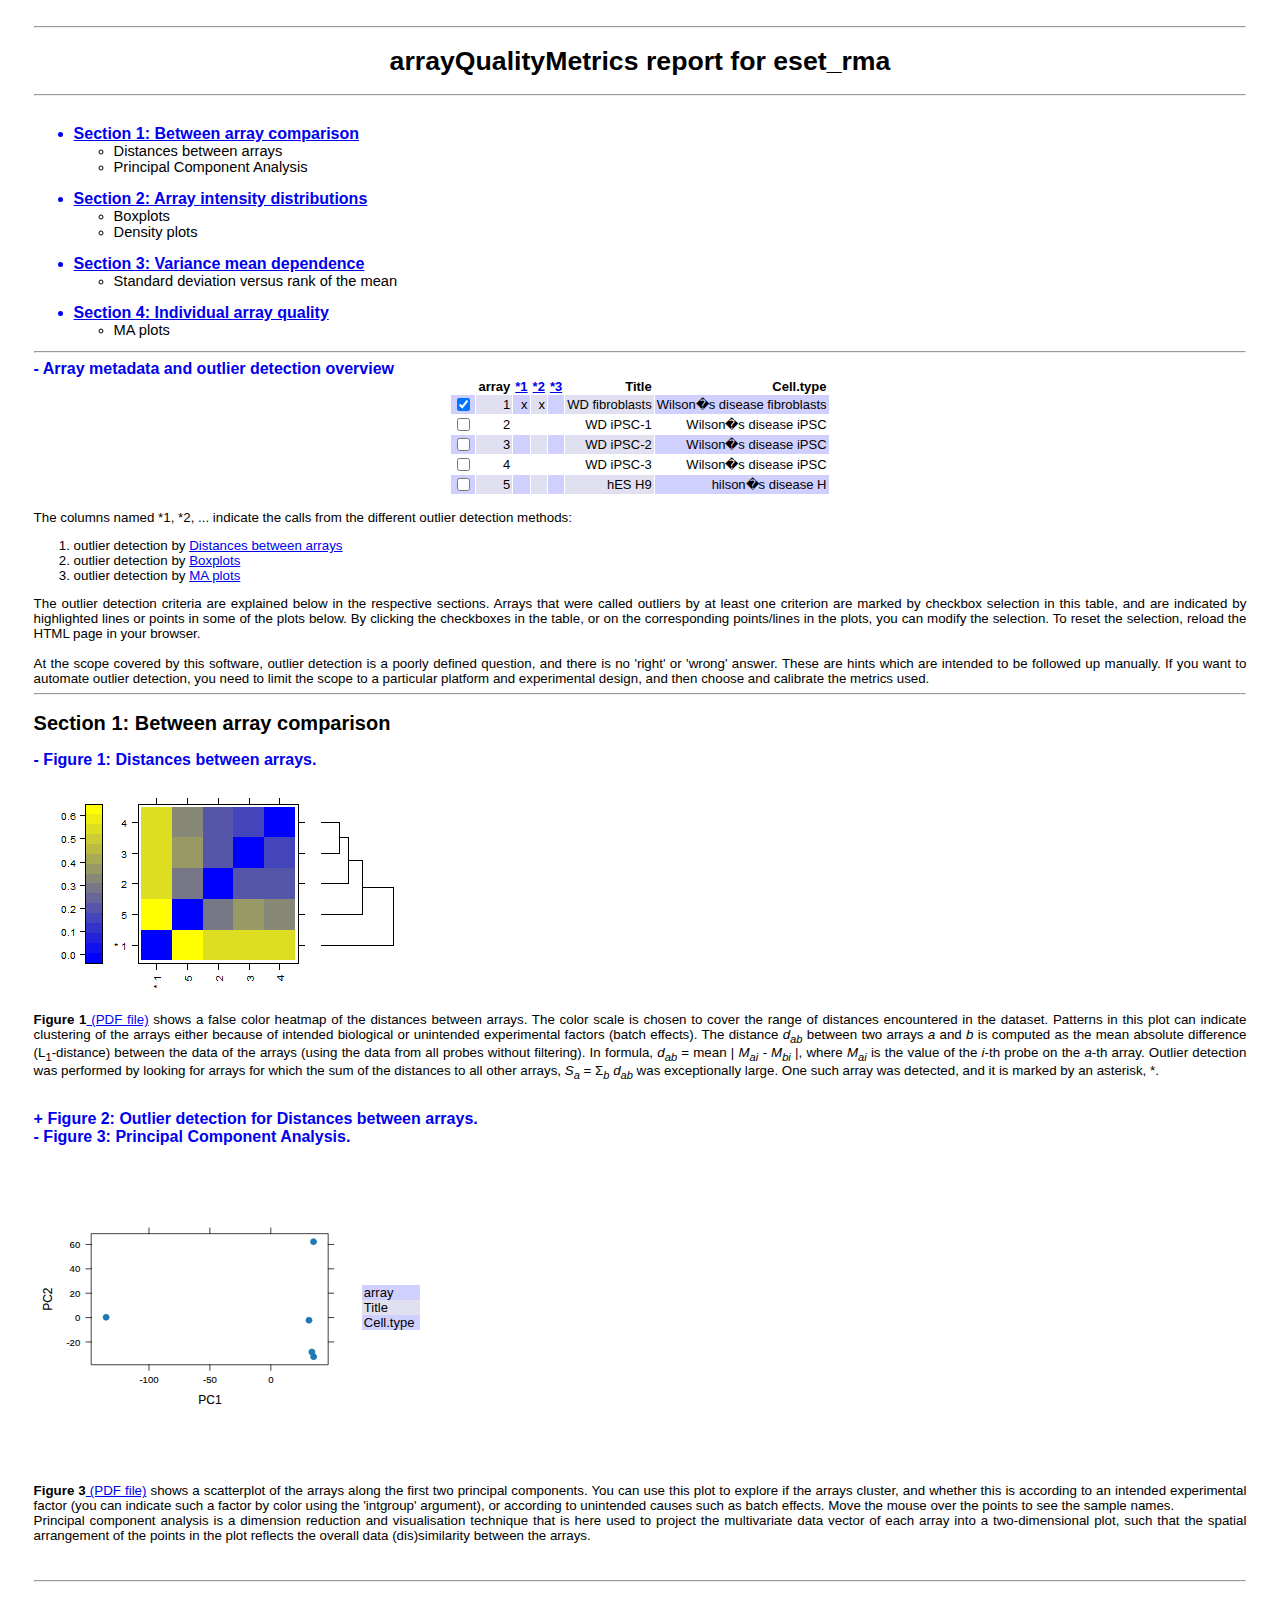
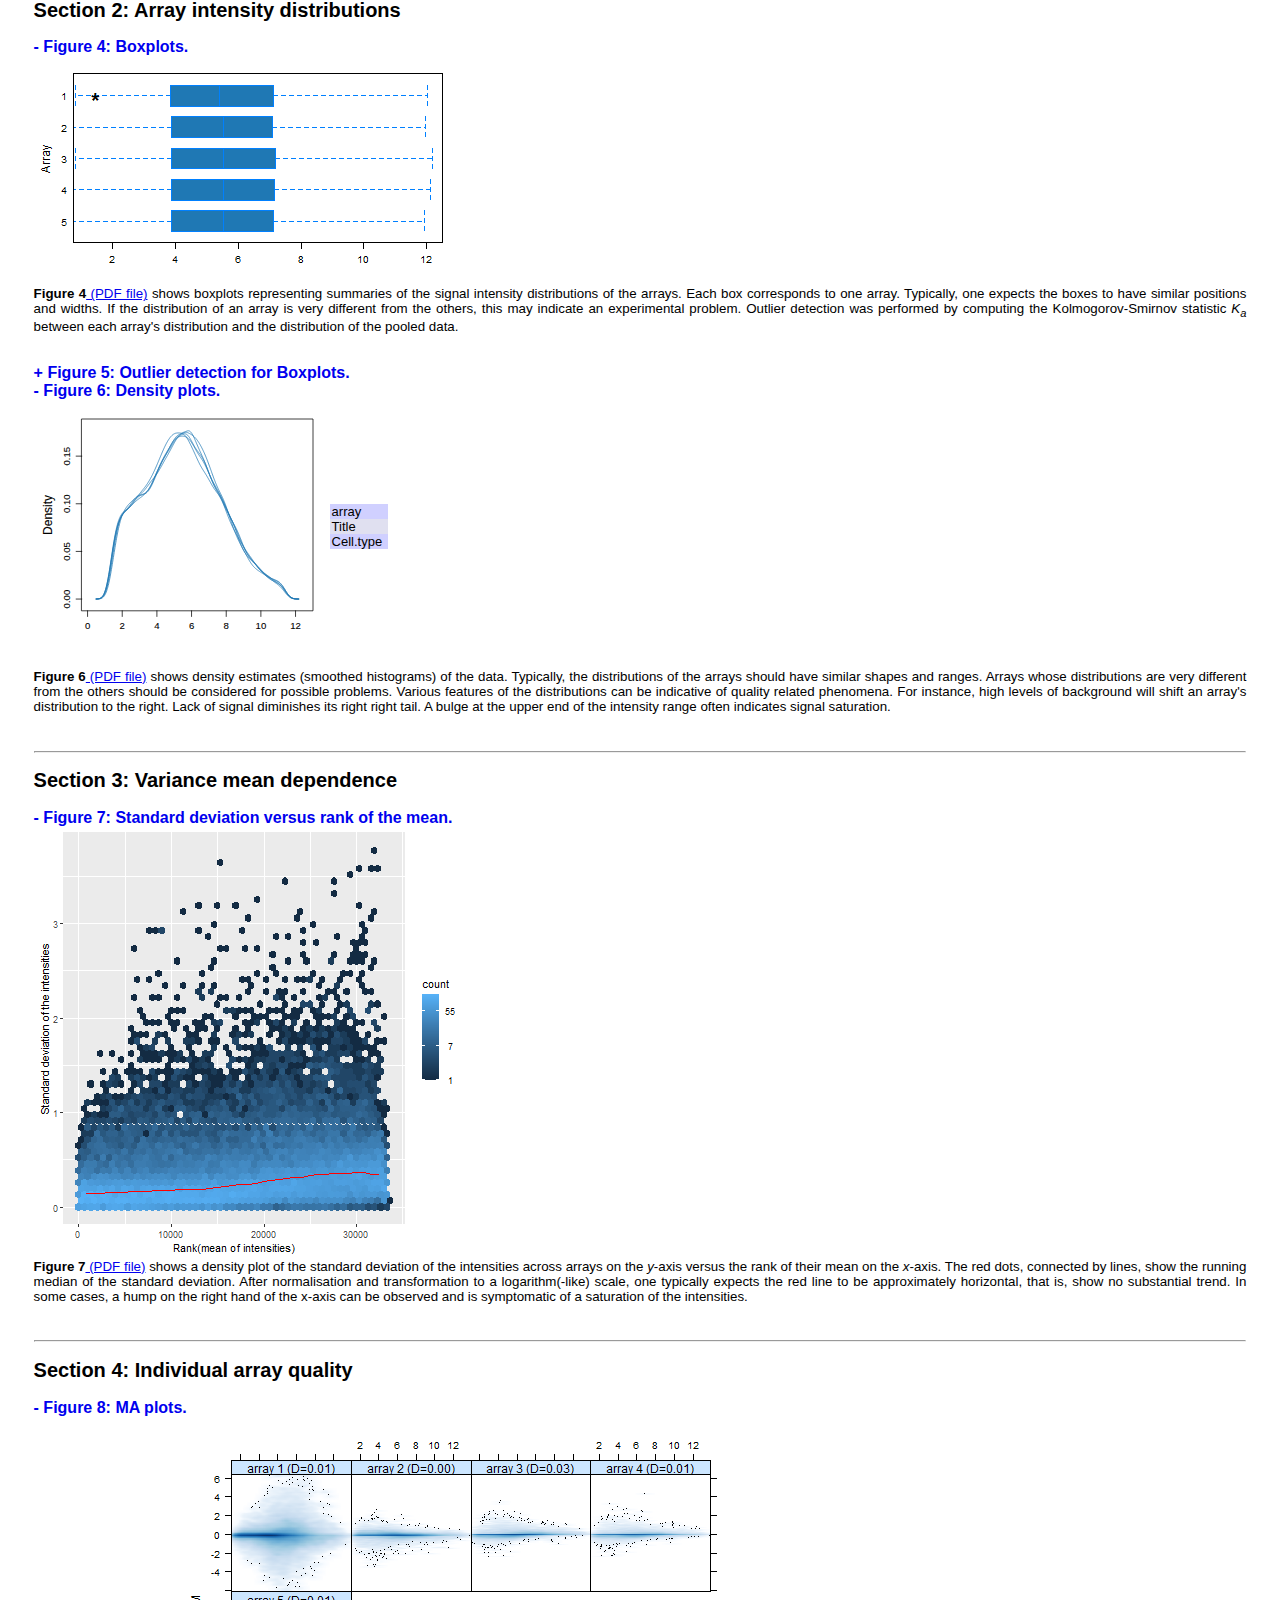
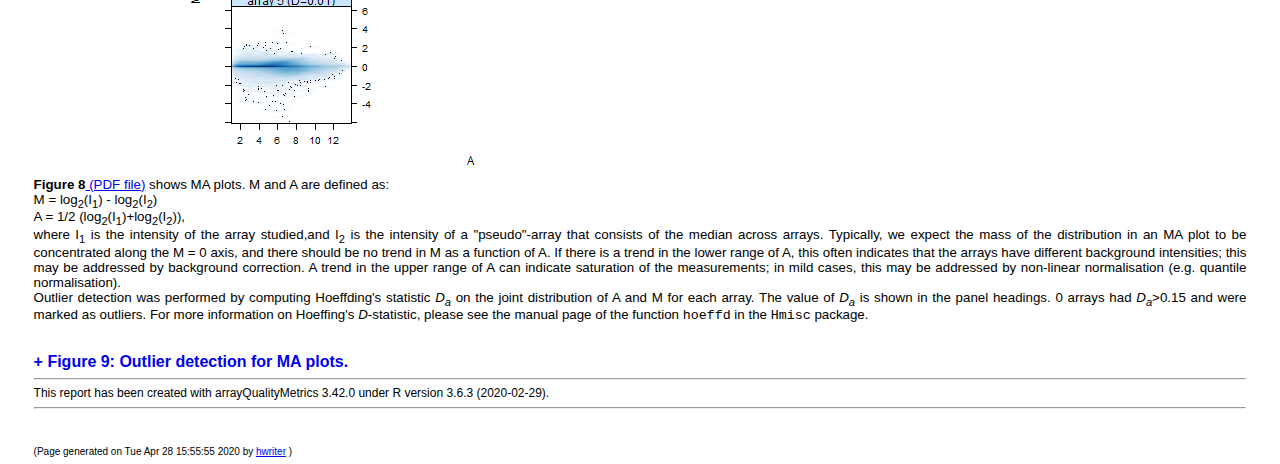
<file: results/QCDir.Norm/index.html>
<!DOCTYPE html PUBLIC "-//W3C//DTD XHTML 1.0 Transitional//EN" "http://www.w3.org/TR/xhtml1/DTD/xhtml1-transitional.dtd">
<html xmlns='http://www.w3.org/1999/xhtml' xml:lang='en' lang='en'><head>
<meta http-equiv="Content-Type" content="text/html; charset=utf-8"></meta>
<title>arrayQualityMetrics report for eset_rma</title>

<script language="JavaScript" src="arrayQualityMetrics.js"></script>
<link rel="stylesheet" type="text/css" href="arrayQualityMetrics.css"></link>
</head>
<body onload="reportinit()"><hr><h1>arrayQualityMetrics report for eset_rma</h1><hr><UL><a href="#S1"><br><li class='tocsection'>Section 1: Between array comparison</li><UL></a><li class='tocmodule'>Distances between arrays</li><li class='tocmodule'>Principal Component Analysis</li></UL><a href="#S2"><br><li class='tocsection'>Section 2: Array intensity distributions</li><UL></a><li class='tocmodule'>Boxplots</li><li class='tocmodule'>Density plots</li></UL><a href="#S3"><br><li class='tocsection'>Section 3: Variance mean dependence</li><UL></a><li class='tocmodule'>Standard deviation versus rank of the mean</li></UL><a href="#S4"><br><li class='tocsection'>Section 4: Individual array quality</li><UL></a><li class='tocmodule'>MA plots</li></UL></UL><hr><a name="arraymetadata" id="arraymetadata-h" href="javascript: toggle('arraymetadata')" style="text-decoration:none;font-weight:bold;font-size:larger">- Array metadata and outlier detection overview</a><br>

<div id="arraymetadata-b" style="display:block">
<table style="margin-left:auto;text-align:right;" border="1">
<tr>
<td bgcolor="#ffffff" style="font-weight:bold"> </td><td bgcolor="#ffffff" style="font-weight:bold">array</td><td bgcolor="#ffffff" style="font-weight:bold"><a href="#hm">*1</a></td><td bgcolor="#ffffff" style="font-weight:bold"><a href="#box">*2</a></td><td bgcolor="#ffffff" style="font-weight:bold"><a href="#ma">*3</a></td><td bgcolor="#ffffff" style="font-weight:bold">Title</td><td bgcolor="#ffffff" style="font-weight:bold">Cell.type</td></tr>
<tr>
<td bgcolor="#d0d0ff"><input type='checkbox' name='ReportObjectCheckBoxes' value='' onchange='checkboxEvent(1)'></td><td bgcolor="#e0e0f0">1</td><td bgcolor="#d0d0ff">x</td><td bgcolor="#e0e0f0">x</td><td bgcolor="#d0d0ff"></td><td bgcolor="#e0e0f0">WD fibroblasts</td><td bgcolor="#d0d0ff">Wilson�s disease fibroblasts</td></tr>
<tr>
<td bgcolor="#ffffff"><input type='checkbox' name='ReportObjectCheckBoxes' value='' onchange='checkboxEvent(2)'></td><td bgcolor="#ffffff">2</td><td bgcolor="#ffffff"></td><td bgcolor="#ffffff"></td><td bgcolor="#ffffff"></td><td bgcolor="#ffffff">WD iPSC-1</td><td bgcolor="#ffffff">Wilson�s disease iPSC</td></tr>
<tr>
<td bgcolor="#d0d0ff"><input type='checkbox' name='ReportObjectCheckBoxes' value='' onchange='checkboxEvent(3)'></td><td bgcolor="#e0e0f0">3</td><td bgcolor="#d0d0ff"></td><td bgcolor="#e0e0f0"></td><td bgcolor="#d0d0ff"></td><td bgcolor="#e0e0f0">WD iPSC-2</td><td bgcolor="#d0d0ff">Wilson�s disease iPSC</td></tr>
<tr>
<td bgcolor="#ffffff"><input type='checkbox' name='ReportObjectCheckBoxes' value='' onchange='checkboxEvent(4)'></td><td bgcolor="#ffffff">4</td><td bgcolor="#ffffff"></td><td bgcolor="#ffffff"></td><td bgcolor="#ffffff"></td><td bgcolor="#ffffff">WD iPSC-3</td><td bgcolor="#ffffff">Wilson�s disease iPSC</td></tr>
<tr>
<td bgcolor="#d0d0ff"><input type='checkbox' name='ReportObjectCheckBoxes' value='' onchange='checkboxEvent(5)'></td><td bgcolor="#e0e0f0">5</td><td bgcolor="#d0d0ff"></td><td bgcolor="#e0e0f0"></td><td bgcolor="#d0d0ff"></td><td bgcolor="#e0e0f0">hES H9</td><td bgcolor="#d0d0ff">hilson�s disease H</td></tr>
</table>
<br>The columns named *1, *2, ... indicate the calls from the different outlier detection methods:<OL><LI> outlier detection by <a href="#hm">Distances between arrays</a></LI><LI> outlier detection by <a href="#box">Boxplots</a></LI><LI> outlier detection by <a href="#ma">MA plots</a></LI></OL>The outlier detection criteria are explained below in the respective sections. Arrays that were called outliers by at least one criterion are marked by checkbox selection in this table, and are indicated by highlighted lines or points in some of the plots below. By clicking the checkboxes in the table, or on the corresponding points/lines in the plots, you can modify the selection. To reset the selection, reload the HTML page in your browser.<br><br>At the scope covered by this software, outlier detection is a poorly defined question, and there is no 'right' or 'wrong' answer. These are hints which are intended to be followed up manually. If you want to automate outlier detection, you need to limit the scope to a particular platform and experimental design, and then choose and calibrate the metrics used.<br></div><hr><h2><a name= 'S1'>Section 1: Between array comparison</a></h2>

<a name="hm" id="hm-h" href="javascript: toggle('hm')" style="text-decoration:none;font-weight:bold;font-size:larger">- Figure 1: Distances between arrays.</a><br>

<div id="hm-b" style="display:block">
<img src="hm.png" border="0" alt="hm.png" id="Figls:hm"></img><br>
<b>Figure 1</b><a href="hm.pdf"> (PDF file)</a> shows a false color heatmap of the distances between arrays. The color scale is chosen to cover the range of distances encountered in the dataset. Patterns in this plot can indicate clustering of the arrays either because of intended biological or unintended experimental factors (batch effects). The distance <i>d<sub>ab</sub></i> between two arrays <i>a</i> and <i>b</i> is computed as the mean absolute difference (L<sub>1</sub>-distance) between the data of the arrays (using the data from all probes without filtering). In formula, <i>d<sub>ab</sub></i> = mean | <i>M<sub>ai</sub> - M<sub>bi</sub></i> |, where <i>M<sub>ai</sub></i> is the value of the <i>i</i>-th probe on the <i>a</i>-th array. Outlier detection was performed by looking for arrays for which the sum of the distances to all other arrays, <i>S<sub>a</sub></i> = &Sigma;<sub><i>b</i></sub> <i>d<sub>ab</sub></i> was exceptionally large. One such array was detected, and it is marked by an asterisk, *.<br><br><br>
</div>

<a name="out hm" id="out hm-h" href="javascript: toggle('out hm')" style="text-decoration:none;font-weight:bold;font-size:larger">+ Figure 2: Outlier detection for Distances between arrays.</a><br>

<div id="out hm-b" style="display:none">
<img src="out hm.png" border="0" alt="out hm.png" id="Figls:out hm"></img><br>
<b>Figure 2</b><a href="out hm.pdf"> (PDF file)</a> shows a bar chart of the sum of distances to other arrays <i>S<sub>a</sub></i>, the outlier detection criterion from the previous figure. The bars are shown in the original order of the arrays. Based on the distribution of the values across all arrays, a threshold of 2.12 was determined, which is indicated by the vertical line. One array exceeded the threshold and was considered an outlier.<br><br><br>
</div>

<a name="pca" id="pca-h" href="javascript: toggle('pca')" style="text-decoration:none;font-weight:bold;font-size:larger">- Figure 3: Principal Component Analysis.</a><br>

<div id="pca-b" style="display:block">
<table border="1">
<tr>
<td><?xml version="1.0" encoding="ISO8859-1"?>
<svg xmlns="http://www.w3.org/2000/svg" xmlns:xlink="http://www.w3.org/1999/xlink" width="320.2px" height="320.2px" viewBox="0 0 320.2 320.2" version="1.1" id="Fig:pca">
  <metadata xmlns:gridsvg="http://www.stat.auckland.ac.nz/~paul/R/gridSVG/">
    <gridsvg:generator name="gridSVG" version="1.7-1" time="2020-04-28 15:55:52"/>
    <gridsvg:argument name="name" value="./results/QCDir.Norm/pca.svg"/>
    <gridsvg:argument name="exportCoords" value="none"/>
    <gridsvg:argument name="exportMappings" value="none"/>
    <gridsvg:argument name="exportJS" value="none"/>
    <gridsvg:argument name="res" value="72"/>
    <gridsvg:argument name="prefix" value="Fig:pca"/>
    <gridsvg:argument name="addClasses" value="FALSE"/>
    <gridsvg:argument name="indent" value="TRUE"/>
    <gridsvg:argument name="htmlWrapper" value="FALSE"/>
    <gridsvg:argument name="usePaths" value="none"/>
    <gridsvg:argument name="uniqueNames" value="TRUE"/>
    <gridsvg:separator name="id.sep" value="."/>
    <gridsvg:separator name="gPath.sep" value="::"/>
    <gridsvg:separator name="vpPath.sep" value="::"/>
  </metadata>
  <g transform="translate(0, 320.2) scale(1, -1)">
    <g id="Fig:pcagridSVG" fill="none" stroke="rgb(0,0,0)" stroke-dasharray="none" stroke-width="0.75" font-size="12" font-family="Helvetica, Arial, FreeSans, Liberation Sans, Nimbus Sans L, sans-serif" opacity="1" stroke-linecap="round" stroke-linejoin="round" stroke-miterlimit="10" stroke-opacity="1" fill-opacity="0" font-weight="normal" font-style="normal">
      <defs>
        <symbol id="Fig:pcagridSVG.pch19" viewBox="-5 -5 10 10" overflow="visible">
          <circle cx="0" cy="0" r="3.75"/>
        </symbol>
      </defs>
      <g id="Fig:pcaplot_01.background.1">
        <rect id="Fig:pcaplot_01.background.1.1" x="0" y="0" width="320.2" height="320.2" transform="" fill="none" stroke="none" stroke-opacity="0" fill-opacity="0"/>
      </g>
      <g id="Fig:pcaplot_01.toplevel.vp.1" font-size="12">
        <g id="Fig:pcaplot_01.xlab.vp.1">
          <g id="Fig:pcaplot_01.xlab.1">
            <g id="Fig:pcaplot_01.xlab.1.1" transform="translate(172.89, 67.96)" stroke-width="0.1">
              <g id="Fig:pcaplot_01.xlab.1.1.scale" transform="scale(1, -1)">
                <text x="0" y="0" id="Fig:pcaplot_01.xlab.1.1.text" text-anchor="middle" opacity="1" stroke="rgb(0,0,0)" fill="rgb(0,0,0)" stroke-opacity="1" fill-opacity="1" font-size="12" font-weight="normal" font-style="normal">
                  <tspan id="Fig:pcaplot_01.xlab.1.1.tspan.1" dy="4.31" x="0">PC1</tspan>
                </text>
              </g>
            </g>
          </g>
        </g>
        <g id="Fig:pcaplot_01.ylab.vp.1">
          <g id="Fig:pcaplot_01.ylab.1">
            <g id="Fig:pcaplot_01.ylab.1.1" transform="translate(10.31, 168)" stroke-width="0.1">
              <g id="Fig:pcaplot_01.ylab.1.1.scale" transform="scale(1, -1)">
                <text x="0" y="0" id="Fig:pcaplot_01.ylab.1.1.text" transform="rotate(-90)" text-anchor="middle" opacity="1" stroke="rgb(0,0,0)" fill="rgb(0,0,0)" stroke-opacity="1" fill-opacity="1" font-size="12" font-weight="normal" font-style="normal">
                  <tspan id="Fig:pcaplot_01.ylab.1.1.tspan.1" dy="4.31" x="0">PC2</tspan>
                </text>
              </g>
            </g>
          </g>
        </g>
        <g id="Fig:pcaplot_01.figure.vp.1"/>
        <defs>
          <clipPath id="Fig:pcaplot_01.panel.1.1.vp.1.clipPath">
            <rect x="54.58" y="102.45" width="236.61" height="131.09" fill="none" stroke="none"/>
          </clipPath>
        </defs>
        <g id="Fig:pcaplot_01.panel.1.1.vp.1" clip-path="url(#Fig:pcaplot_01.panel.1.1.vp.1.clipPath)"/>
        <g id="Fig:pcaplot_01.strip.1.1.off.vp.1">
          <g id="Fig:pcaplot_01.ticks.top.panel.1.1.1">
            <polyline id="Fig:pcaplot_01.ticks.top.panel.1.1.1.1" points="111.96,233.54 111.96,239.21" stroke="rgb(0,0,0)" opacity="1" stroke-dasharray="none" stroke-width="0.75" stroke-opacity="1" fill="none"/>
            <polyline id="Fig:pcaplot_01.ticks.top.panel.1.1.1.2" points="172.89,233.54 172.89,239.21" stroke="rgb(0,0,0)" opacity="1" stroke-dasharray="none" stroke-width="0.75" stroke-opacity="1" fill="none"/>
            <polyline id="Fig:pcaplot_01.ticks.top.panel.1.1.1.3" points="233.83,233.54 233.83,239.21" stroke="rgb(0,0,0)" opacity="1" stroke-dasharray="none" stroke-width="0.75" stroke-opacity="1" fill="none"/>
          </g>
        </g>
        <g id="Fig:pcaplot_01.strip.left.1.1.off.vp.1">
          <g id="Fig:pcaplot_01.ticks.left.panel.1.1.1">
            <polyline id="Fig:pcaplot_01.ticks.left.panel.1.1.1.1" points="54.58,125.24 48.91,125.24" stroke="rgb(0,0,0)" opacity="1" stroke-dasharray="none" stroke-width="0.75" stroke-opacity="1" fill="none"/>
            <polyline id="Fig:pcaplot_01.ticks.left.panel.1.1.1.2" points="54.58,149.62 48.91,149.62" stroke="rgb(0,0,0)" opacity="1" stroke-dasharray="none" stroke-width="0.75" stroke-opacity="1" fill="none"/>
            <polyline id="Fig:pcaplot_01.ticks.left.panel.1.1.1.3" points="54.58,173.99 48.91,173.99" stroke="rgb(0,0,0)" opacity="1" stroke-dasharray="none" stroke-width="0.75" stroke-opacity="1" fill="none"/>
            <polyline id="Fig:pcaplot_01.ticks.left.panel.1.1.1.4" points="54.58,198.36 48.91,198.36" stroke="rgb(0,0,0)" opacity="1" stroke-dasharray="none" stroke-width="0.75" stroke-opacity="1" fill="none"/>
            <polyline id="Fig:pcaplot_01.ticks.left.panel.1.1.1.5" points="54.58,222.74 48.91,222.74" stroke="rgb(0,0,0)" opacity="1" stroke-dasharray="none" stroke-width="0.75" stroke-opacity="1" fill="none"/>
          </g>
          <g id="Fig:pcaplot_01.ticklabels.left.panel.1.1.1">
            <g id="Fig:pcaplot_01.ticklabels.left.panel.1.1.1.1" transform="translate(43.25, 125.24)" stroke-width="0.1">
              <g id="Fig:pcaplot_01.ticklabels.left.panel.1.1.1.1.scale" transform="scale(1, -1)">
                <text x="0" y="0" id="Fig:pcaplot_01.ticklabels.left.panel.1.1.1.1.text" text-anchor="end" stroke="rgb(0,0,0)" opacity="1" fill="rgb(0,0,0)" stroke-opacity="1" fill-opacity="1" font-size="9.6" font-weight="normal" font-style="normal">
                  <tspan id="Fig:pcaplot_01.ticklabels.left.panel.1.1.1.1.tspan.1" dy="3.59" x="0">-20</tspan>
                </text>
              </g>
            </g>
            <g id="Fig:pcaplot_01.ticklabels.left.panel.1.1.1.2" transform="translate(43.25, 149.62)" stroke-width="0.1">
              <g id="Fig:pcaplot_01.ticklabels.left.panel.1.1.1.2.scale" transform="scale(1, -1)">
                <text x="0" y="0" id="Fig:pcaplot_01.ticklabels.left.panel.1.1.1.2.text" text-anchor="end" stroke="rgb(0,0,0)" opacity="1" fill="rgb(0,0,0)" stroke-opacity="1" fill-opacity="1" font-size="9.6" font-weight="normal" font-style="normal">
                  <tspan id="Fig:pcaplot_01.ticklabels.left.panel.1.1.1.2.tspan.1" dy="3.59" x="0">0</tspan>
                </text>
              </g>
            </g>
            <g id="Fig:pcaplot_01.ticklabels.left.panel.1.1.1.3" transform="translate(43.25, 173.99)" stroke-width="0.1">
              <g id="Fig:pcaplot_01.ticklabels.left.panel.1.1.1.3.scale" transform="scale(1, -1)">
                <text x="0" y="0" id="Fig:pcaplot_01.ticklabels.left.panel.1.1.1.3.text" text-anchor="end" stroke="rgb(0,0,0)" opacity="1" fill="rgb(0,0,0)" stroke-opacity="1" fill-opacity="1" font-size="9.6" font-weight="normal" font-style="normal">
                  <tspan id="Fig:pcaplot_01.ticklabels.left.panel.1.1.1.3.tspan.1" dy="3.59" x="0">20</tspan>
                </text>
              </g>
            </g>
            <g id="Fig:pcaplot_01.ticklabels.left.panel.1.1.1.4" transform="translate(43.25, 198.36)" stroke-width="0.1">
              <g id="Fig:pcaplot_01.ticklabels.left.panel.1.1.1.4.scale" transform="scale(1, -1)">
                <text x="0" y="0" id="Fig:pcaplot_01.ticklabels.left.panel.1.1.1.4.text" text-anchor="end" stroke="rgb(0,0,0)" opacity="1" fill="rgb(0,0,0)" stroke-opacity="1" fill-opacity="1" font-size="9.6" font-weight="normal" font-style="normal">
                  <tspan id="Fig:pcaplot_01.ticklabels.left.panel.1.1.1.4.tspan.1" dy="3.59" x="0">40</tspan>
                </text>
              </g>
            </g>
            <g id="Fig:pcaplot_01.ticklabels.left.panel.1.1.1.5" transform="translate(43.25, 222.74)" stroke-width="0.1">
              <g id="Fig:pcaplot_01.ticklabels.left.panel.1.1.1.5.scale" transform="scale(1, -1)">
                <text x="0" y="0" id="Fig:pcaplot_01.ticklabels.left.panel.1.1.1.5.text" text-anchor="end" stroke="rgb(0,0,0)" opacity="1" fill="rgb(0,0,0)" stroke-opacity="1" fill-opacity="1" font-size="9.6" font-weight="normal" font-style="normal">
                  <tspan id="Fig:pcaplot_01.ticklabels.left.panel.1.1.1.5.tspan.1" dy="3.59" x="0">60</tspan>
                </text>
              </g>
            </g>
          </g>
        </g>
        <g id="Fig:pcaplot_01.panel.1.1.off.vp.1">
          <g id="Fig:pcaplot_01.ticks.bottom.panel.1.1.1">
            <polyline id="Fig:pcaplot_01.ticks.bottom.panel.1.1.1.1" points="111.96,102.45 111.96,96.78" stroke="rgb(0,0,0)" opacity="1" stroke-dasharray="none" stroke-width="0.75" stroke-opacity="1" fill="none"/>
            <polyline id="Fig:pcaplot_01.ticks.bottom.panel.1.1.1.2" points="172.89,102.45 172.89,96.78" stroke="rgb(0,0,0)" opacity="1" stroke-dasharray="none" stroke-width="0.75" stroke-opacity="1" fill="none"/>
            <polyline id="Fig:pcaplot_01.ticks.bottom.panel.1.1.1.3" points="233.83,102.45 233.83,96.78" stroke="rgb(0,0,0)" opacity="1" stroke-dasharray="none" stroke-width="0.75" stroke-opacity="1" fill="none"/>
          </g>
          <g id="Fig:pcaplot_01.ticklabels.bottom.panel.1.1.1">
            <g id="Fig:pcaplot_01.ticklabels.bottom.panel.1.1.1.1" transform="translate(111.96, 91.12)" stroke-width="0.1">
              <g id="Fig:pcaplot_01.ticklabels.bottom.panel.1.1.1.1.scale" transform="scale(1, -1)">
                <text x="0" y="0" id="Fig:pcaplot_01.ticklabels.bottom.panel.1.1.1.1.text" text-anchor="middle" stroke="rgb(0,0,0)" opacity="1" fill="rgb(0,0,0)" stroke-opacity="1" fill-opacity="1" font-size="9.6" font-weight="normal" font-style="normal">
                  <tspan id="Fig:pcaplot_01.ticklabels.bottom.panel.1.1.1.1.tspan.1" dy="7.18" x="0">-100</tspan>
                </text>
              </g>
            </g>
            <g id="Fig:pcaplot_01.ticklabels.bottom.panel.1.1.1.2" transform="translate(172.89, 91.12)" stroke-width="0.1">
              <g id="Fig:pcaplot_01.ticklabels.bottom.panel.1.1.1.2.scale" transform="scale(1, -1)">
                <text x="0" y="0" id="Fig:pcaplot_01.ticklabels.bottom.panel.1.1.1.2.text" text-anchor="middle" stroke="rgb(0,0,0)" opacity="1" fill="rgb(0,0,0)" stroke-opacity="1" fill-opacity="1" font-size="9.6" font-weight="normal" font-style="normal">
                  <tspan id="Fig:pcaplot_01.ticklabels.bottom.panel.1.1.1.2.tspan.1" dy="7.18" x="0">-50</tspan>
                </text>
              </g>
            </g>
            <g id="Fig:pcaplot_01.ticklabels.bottom.panel.1.1.1.3" transform="translate(233.83, 91.12)" stroke-width="0.1">
              <g id="Fig:pcaplot_01.ticklabels.bottom.panel.1.1.1.3.scale" transform="scale(1, -1)">
                <text x="0" y="0" id="Fig:pcaplot_01.ticklabels.bottom.panel.1.1.1.3.text" text-anchor="middle" stroke="rgb(0,0,0)" opacity="1" fill="rgb(0,0,0)" stroke-opacity="1" fill-opacity="1" font-size="9.6" font-weight="normal" font-style="normal">
                  <tspan id="Fig:pcaplot_01.ticklabels.bottom.panel.1.1.1.3.tspan.1" dy="7.18" x="0">0</tspan>
                </text>
              </g>
            </g>
          </g>
          <g id="Fig:pcaplot_01.ticks.right.panel.1.1.1">
            <polyline id="Fig:pcaplot_01.ticks.right.panel.1.1.1.1" points="291.19,125.24 296.86,125.24" stroke="rgb(0,0,0)" opacity="1" stroke-dasharray="none" stroke-width="0.75" stroke-opacity="1" fill="none"/>
            <polyline id="Fig:pcaplot_01.ticks.right.panel.1.1.1.2" points="291.19,149.62 296.86,149.62" stroke="rgb(0,0,0)" opacity="1" stroke-dasharray="none" stroke-width="0.75" stroke-opacity="1" fill="none"/>
            <polyline id="Fig:pcaplot_01.ticks.right.panel.1.1.1.3" points="291.19,173.99 296.86,173.99" stroke="rgb(0,0,0)" opacity="1" stroke-dasharray="none" stroke-width="0.75" stroke-opacity="1" fill="none"/>
            <polyline id="Fig:pcaplot_01.ticks.right.panel.1.1.1.4" points="291.19,198.36 296.86,198.36" stroke="rgb(0,0,0)" opacity="1" stroke-dasharray="none" stroke-width="0.75" stroke-opacity="1" fill="none"/>
            <polyline id="Fig:pcaplot_01.ticks.right.panel.1.1.1.5" points="291.19,222.74 296.86,222.74" stroke="rgb(0,0,0)" opacity="1" stroke-dasharray="none" stroke-width="0.75" stroke-opacity="1" fill="none"/>
          </g>
        </g>
        <defs>
          <clipPath id="Fig:pcaplot_01.panel.1.1.vp.2.clipPath">
            <rect x="54.58" y="102.45" width="236.61" height="131.09" fill="none" stroke="none"/>
          </clipPath>
        </defs>
        <g id="Fig:pcaplot_01.panel.1.1.vp.2" clip-path="url(#Fig:pcaplot_01.panel.1.1.vp.2.clipPath)">
          <g id="Fig:pcaplot_01.xyplot.points.panel.1.1.1">
            <use id="Fig:pcaplot_01.xyplot.points.panel.1.1.1.1" href="#Fig:pcagridSVG.pch19" x="69.11" y="149.93" width="8" height="8" transform=" translate(-4,-4)" stroke="rgb(31,120,180)" stroke-width="0.94" opacity="1" fill="rgb(31,120,180)" font-size="8" stroke-opacity="1" fill-opacity="1" font-weight="normal" font-style="normal"/>
            <use id="Fig:pcaplot_01.xyplot.points.panel.1.1.1.2" href="#Fig:pcagridSVG.pch19" x="271.97" y="146.97" width="8" height="8" transform=" translate(-4,-4)" stroke="rgb(31,120,180)" stroke-width="0.94" opacity="1" fill="rgb(31,120,180)" font-size="8" stroke-opacity="1" fill-opacity="1" font-weight="normal" font-style="normal"/>
            <use id="Fig:pcaplot_01.xyplot.points.panel.1.1.1.3" href="#Fig:pcagridSVG.pch19" x="276.66" y="110.5" width="8" height="8" transform=" translate(-4,-4)" stroke="rgb(31,120,180)" stroke-width="0.94" opacity="1" fill="rgb(31,120,180)" font-size="8" stroke-opacity="1" fill-opacity="1" font-weight="normal" font-style="normal"/>
            <use id="Fig:pcaplot_01.xyplot.points.panel.1.1.1.4" href="#Fig:pcagridSVG.pch19" x="274.86" y="115.18" width="8" height="8" transform=" translate(-4,-4)" stroke="rgb(31,120,180)" stroke-width="0.94" opacity="1" fill="rgb(31,120,180)" font-size="8" stroke-opacity="1" fill-opacity="1" font-weight="normal" font-style="normal"/>
            <use id="Fig:pcaplot_01.xyplot.points.panel.1.1.1.5" href="#Fig:pcagridSVG.pch19" x="276.54" y="225.49" width="8" height="8" transform=" translate(-4,-4)" stroke="rgb(31,120,180)" stroke-width="0.94" opacity="1" fill="rgb(31,120,180)" font-size="8" stroke-opacity="1" fill-opacity="1" font-weight="normal" font-style="normal"/>
          </g>
        </g>
        <g id="Fig:pcaplot_01.panel.1.1.off.vp.2">
          <g id="Fig:pcaplot_01.border.panel.1.1.1">
            <rect id="Fig:pcaplot_01.border.panel.1.1.1.1" x="54.58" y="102.45" width="236.61" height="131.09" transform="" stroke="rgb(0,0,0)" stroke-dasharray="none" stroke-width="0.75" opacity="1" fill="none" stroke-opacity="1" fill-opacity="0"/>
          </g>
        </g>
        <g id="Fig:pcaplot_01..1"/>
      </g>
    </g>
  </g>
</svg></td><td><table id='Tab:pca'><tr bgcolor='#d0d0ff'><td>array</td><td style='font-weight:bold'></td></tr>

<tr bgcolor='#e0e0f0'><td>Title</td><td style='font-weight:bold'></td></tr>

<tr bgcolor='#d0d0ff'><td>Cell.type</td><td style='font-weight:bold'></td></tr>
</table></td></tr>
</table>
<br>
<b>Figure 3</b><a href="pca.pdf"> (PDF file)</a> shows a scatterplot of the arrays along the first two principal components. You can use this plot to explore if the arrays cluster, and whether this is according to an intended experimental factor (you can indicate such a factor by color using the 'intgroup' argument), or according to unintended causes such as batch effects. Move the mouse over the points to see the sample names.<BR>Principal component analysis is a dimension reduction and visualisation technique that is here used to project the multivariate data vector of each array into a two-dimensional plot, such that the spatial arrangement of the points in the plot reflects the overall data (dis)similarity between the arrays.<br><br><br>
</div><hr><h2><a name= 'S2'>Section 2: Array intensity distributions</a></h2>

<a name="box" id="box-h" href="javascript: toggle('box')" style="text-decoration:none;font-weight:bold;font-size:larger">- Figure 4: Boxplots.</a><br>

<div id="box-b" style="display:block">
<img src="box.png" border="0" alt="box.png" id="Figls:box"></img><br>
<b>Figure 4</b><a href="box.pdf"> (PDF file)</a> shows boxplots representing summaries of the signal intensity distributions of the arrays. Each box corresponds to one array. Typically, one expects the boxes to have similar positions and widths. If the distribution of an array is very different from the others, this may indicate an experimental problem. Outlier detection was performed by computing the Kolmogorov-Smirnov statistic <i>K<sub>a</sub></i> between each array's distribution and the distribution of the pooled data.<br><br><br>
</div>

<a name="out box" id="out box-h" href="javascript: toggle('out box')" style="text-decoration:none;font-weight:bold;font-size:larger">+ Figure 5: Outlier detection for Boxplots.</a><br>

<div id="out box-b" style="display:none">
<img src="out box.png" border="0" alt="out box.png" id="Figls:out box"></img><br>
<b>Figure 5</b><a href="out box.pdf"> (PDF file)</a> shows a bar chart of the Kolmogorov-Smirnov statistic <i>K<sub>a</sub></i>, the outlier detection criterion from the previous figure. The bars are shown in the original order of the arrays. Based on the distribution of the values across all arrays, a threshold of 0.0156 was determined, which is indicated by the vertical line. One array exceeded the threshold and was considered an outlier.<br><br><br>
</div>

<a name="dens" id="dens-h" href="javascript: toggle('dens')" style="text-decoration:none;font-weight:bold;font-size:larger">- Figure 6: Density plots.</a><br>

<div id="dens-b" style="display:block">
<table border="1">
<tr>
<td><?xml version="1.0" encoding="ISO8859-1"?>
<svg xmlns="http://www.w3.org/2000/svg" xmlns:xlink="http://www.w3.org/1999/xlink" width="288px" height="252px" viewBox="0 0 288 252" version="1.1" id="Fig:dens">
  <metadata xmlns:gridsvg="http://www.stat.auckland.ac.nz/~paul/R/gridSVG/">
    <gridsvg:generator name="gridSVG" version="1.7-1" time="2020-04-28 15:55:53"/>
    <gridsvg:argument name="name" value="./results/QCDir.Norm/dens.svg"/>
    <gridsvg:argument name="exportCoords" value="none"/>
    <gridsvg:argument name="exportMappings" value="none"/>
    <gridsvg:argument name="exportJS" value="none"/>
    <gridsvg:argument name="res" value="72"/>
    <gridsvg:argument name="prefix" value="Fig:dens"/>
    <gridsvg:argument name="addClasses" value="FALSE"/>
    <gridsvg:argument name="indent" value="TRUE"/>
    <gridsvg:argument name="htmlWrapper" value="FALSE"/>
    <gridsvg:argument name="usePaths" value="none"/>
    <gridsvg:argument name="uniqueNames" value="TRUE"/>
    <gridsvg:separator name="id.sep" value="."/>
    <gridsvg:separator name="gPath.sep" value="::"/>
    <gridsvg:separator name="vpPath.sep" value="::"/>
  </metadata>
  <g transform="translate(0, 252) scale(1, -1)">
    <g id="Fig:densgridSVG" fill="none" stroke="rgb(0,0,0)" stroke-dasharray="none" stroke-width="0.75" font-size="12" font-family="Helvetica, Arial, FreeSans, Liberation Sans, Nimbus Sans L, sans-serif" opacity="1" stroke-linecap="round" stroke-linejoin="round" stroke-miterlimit="10" stroke-opacity="1" fill-opacity="0" font-weight="normal" font-style="normal">
      <g id="Fig:densplot_01.background.1">
        <rect id="Fig:densplot_01.background.1.1" x="0" y="0" width="288" height="252" transform="" fill="none" stroke="none" stroke-opacity="0" fill-opacity="0"/>
      </g>
      <g id="Fig:densplot_01.toplevel.vp.1" font-size="12">
        <g id="Fig:densplot_01.ylab.vp.1">
          <g id="Fig:densplot_01.ylab.1">
            <g id="Fig:densplot_01.ylab.1.1" transform="translate(10.31, 138.09)" stroke-width="0.1">
              <g id="Fig:densplot_01.ylab.1.1.scale" transform="scale(1, -1)">
                <text x="0" y="0" id="Fig:densplot_01.ylab.1.1.text" transform="rotate(-90)" text-anchor="middle" opacity="1" stroke="rgb(0,0,0)" fill="rgb(0,0,0)" stroke-opacity="1" fill-opacity="1" font-size="12" font-weight="normal" font-style="normal">
                  <tspan id="Fig:densplot_01.ylab.1.1.tspan.1" dy="4.31" x="0">Density</tspan>
                </text>
              </g>
            </g>
          </g>
        </g>
        <g id="Fig:densplot_01.figure.vp.1"/>
        <defs>
          <clipPath id="Fig:densplot_01.panel.1.1.vp.1.clipPath">
            <rect x="44.8" y="42.19" width="231.2" height="191.81" fill="none" stroke="none"/>
          </clipPath>
        </defs>
        <g id="Fig:densplot_01.panel.1.1.vp.1" clip-path="url(#Fig:densplot_01.panel.1.1.vp.1.clipPath)"/>
        <g id="Fig:densplot_01.strip.1.1.off.vp.1"/>
        <g id="Fig:densplot_01.strip.left.1.1.off.vp.1">
          <g id="Fig:densplot_01.ticks.left.panel.1.1.1">
            <polyline id="Fig:densplot_01.ticks.left.panel.1.1.1.1" points="44.8,53.95 39.13,53.95" stroke="rgb(0,0,0)" opacity="1" stroke-dasharray="none" stroke-width="0.75" stroke-opacity="1" fill="none"/>
            <polyline id="Fig:densplot_01.ticks.left.panel.1.1.1.2" points="44.8,101.59 39.13,101.59" stroke="rgb(0,0,0)" opacity="1" stroke-dasharray="none" stroke-width="0.75" stroke-opacity="1" fill="none"/>
            <polyline id="Fig:densplot_01.ticks.left.panel.1.1.1.3" points="44.8,149.23 39.13,149.23" stroke="rgb(0,0,0)" opacity="1" stroke-dasharray="none" stroke-width="0.75" stroke-opacity="1" fill="none"/>
            <polyline id="Fig:densplot_01.ticks.left.panel.1.1.1.4" points="44.8,196.87 39.13,196.87" stroke="rgb(0,0,0)" opacity="1" stroke-dasharray="none" stroke-width="0.75" stroke-opacity="1" fill="none"/>
          </g>
          <g id="Fig:densplot_01.ticklabels.left.panel.1.1.1">
            <g id="Fig:densplot_01.ticklabels.left.panel.1.1.1.1" transform="translate(33.47, 53.95)" stroke-width="0.1">
              <g id="Fig:densplot_01.ticklabels.left.panel.1.1.1.1.scale" transform="scale(1, -1)">
                <text x="0" y="0" id="Fig:densplot_01.ticklabels.left.panel.1.1.1.1.text" transform="rotate(-90)" text-anchor="middle" stroke="rgb(0,0,0)" opacity="1" fill="rgb(0,0,0)" stroke-opacity="1" fill-opacity="1" font-size="9.6" font-weight="normal" font-style="normal">
                  <tspan id="Fig:densplot_01.ticklabels.left.panel.1.1.1.1.tspan.1" dy="0" x="0">0.00</tspan>
                </text>
              </g>
            </g>
            <g id="Fig:densplot_01.ticklabels.left.panel.1.1.1.2" transform="translate(33.47, 101.59)" stroke-width="0.1">
              <g id="Fig:densplot_01.ticklabels.left.panel.1.1.1.2.scale" transform="scale(1, -1)">
                <text x="0" y="0" id="Fig:densplot_01.ticklabels.left.panel.1.1.1.2.text" transform="rotate(-90)" text-anchor="middle" stroke="rgb(0,0,0)" opacity="1" fill="rgb(0,0,0)" stroke-opacity="1" fill-opacity="1" font-size="9.6" font-weight="normal" font-style="normal">
                  <tspan id="Fig:densplot_01.ticklabels.left.panel.1.1.1.2.tspan.1" dy="0" x="0">0.05</tspan>
                </text>
              </g>
            </g>
            <g id="Fig:densplot_01.ticklabels.left.panel.1.1.1.3" transform="translate(33.47, 149.23)" stroke-width="0.1">
              <g id="Fig:densplot_01.ticklabels.left.panel.1.1.1.3.scale" transform="scale(1, -1)">
                <text x="0" y="0" id="Fig:densplot_01.ticklabels.left.panel.1.1.1.3.text" transform="rotate(-90)" text-anchor="middle" stroke="rgb(0,0,0)" opacity="1" fill="rgb(0,0,0)" stroke-opacity="1" fill-opacity="1" font-size="9.6" font-weight="normal" font-style="normal">
                  <tspan id="Fig:densplot_01.ticklabels.left.panel.1.1.1.3.tspan.1" dy="0" x="0">0.10</tspan>
                </text>
              </g>
            </g>
            <g id="Fig:densplot_01.ticklabels.left.panel.1.1.1.4" transform="translate(33.47, 196.87)" stroke-width="0.1">
              <g id="Fig:densplot_01.ticklabels.left.panel.1.1.1.4.scale" transform="scale(1, -1)">
                <text x="0" y="0" id="Fig:densplot_01.ticklabels.left.panel.1.1.1.4.text" transform="rotate(-90)" text-anchor="middle" stroke="rgb(0,0,0)" opacity="1" fill="rgb(0,0,0)" stroke-opacity="1" fill-opacity="1" font-size="9.6" font-weight="normal" font-style="normal">
                  <tspan id="Fig:densplot_01.ticklabels.left.panel.1.1.1.4.tspan.1" dy="0" x="0">0.15</tspan>
                </text>
              </g>
            </g>
          </g>
        </g>
        <g id="Fig:densplot_01.panel.1.1.off.vp.1">
          <g id="Fig:densplot_01.ticks.bottom.panel.1.1.1">
            <polyline id="Fig:densplot_01.ticks.bottom.panel.1.1.1.1" points="50.57,42.19 50.57,36.52" stroke="rgb(0,0,0)" opacity="1" stroke-dasharray="none" stroke-width="0.75" stroke-opacity="1" fill="none"/>
            <polyline id="Fig:densplot_01.ticks.bottom.panel.1.1.1.2" points="85.23,42.19 85.23,36.52" stroke="rgb(0,0,0)" opacity="1" stroke-dasharray="none" stroke-width="0.75" stroke-opacity="1" fill="none"/>
            <polyline id="Fig:densplot_01.ticks.bottom.panel.1.1.1.3" points="119.9,42.19 119.9,36.52" stroke="rgb(0,0,0)" opacity="1" stroke-dasharray="none" stroke-width="0.75" stroke-opacity="1" fill="none"/>
            <polyline id="Fig:densplot_01.ticks.bottom.panel.1.1.1.4" points="154.56,42.19 154.56,36.52" stroke="rgb(0,0,0)" opacity="1" stroke-dasharray="none" stroke-width="0.75" stroke-opacity="1" fill="none"/>
            <polyline id="Fig:densplot_01.ticks.bottom.panel.1.1.1.5" points="189.22,42.19 189.22,36.52" stroke="rgb(0,0,0)" opacity="1" stroke-dasharray="none" stroke-width="0.75" stroke-opacity="1" fill="none"/>
            <polyline id="Fig:densplot_01.ticks.bottom.panel.1.1.1.6" points="223.88,42.19 223.88,36.52" stroke="rgb(0,0,0)" opacity="1" stroke-dasharray="none" stroke-width="0.75" stroke-opacity="1" fill="none"/>
            <polyline id="Fig:densplot_01.ticks.bottom.panel.1.1.1.7" points="258.54,42.19 258.54,36.52" stroke="rgb(0,0,0)" opacity="1" stroke-dasharray="none" stroke-width="0.75" stroke-opacity="1" fill="none"/>
          </g>
          <g id="Fig:densplot_01.ticklabels.bottom.panel.1.1.1">
            <g id="Fig:densplot_01.ticklabels.bottom.panel.1.1.1.1" transform="translate(50.57, 30.85)" stroke-width="0.1">
              <g id="Fig:densplot_01.ticklabels.bottom.panel.1.1.1.1.scale" transform="scale(1, -1)">
                <text x="0" y="0" id="Fig:densplot_01.ticklabels.bottom.panel.1.1.1.1.text" text-anchor="middle" stroke="rgb(0,0,0)" opacity="1" fill="rgb(0,0,0)" stroke-opacity="1" fill-opacity="1" font-size="9.6" font-weight="normal" font-style="normal">
                  <tspan id="Fig:densplot_01.ticklabels.bottom.panel.1.1.1.1.tspan.1" dy="7.18" x="0">0</tspan>
                </text>
              </g>
            </g>
            <g id="Fig:densplot_01.ticklabels.bottom.panel.1.1.1.2" transform="translate(85.23, 30.85)" stroke-width="0.1">
              <g id="Fig:densplot_01.ticklabels.bottom.panel.1.1.1.2.scale" transform="scale(1, -1)">
                <text x="0" y="0" id="Fig:densplot_01.ticklabels.bottom.panel.1.1.1.2.text" text-anchor="middle" stroke="rgb(0,0,0)" opacity="1" fill="rgb(0,0,0)" stroke-opacity="1" fill-opacity="1" font-size="9.6" font-weight="normal" font-style="normal">
                  <tspan id="Fig:densplot_01.ticklabels.bottom.panel.1.1.1.2.tspan.1" dy="7.18" x="0">2</tspan>
                </text>
              </g>
            </g>
            <g id="Fig:densplot_01.ticklabels.bottom.panel.1.1.1.3" transform="translate(119.9, 30.85)" stroke-width="0.1">
              <g id="Fig:densplot_01.ticklabels.bottom.panel.1.1.1.3.scale" transform="scale(1, -1)">
                <text x="0" y="0" id="Fig:densplot_01.ticklabels.bottom.panel.1.1.1.3.text" text-anchor="middle" stroke="rgb(0,0,0)" opacity="1" fill="rgb(0,0,0)" stroke-opacity="1" fill-opacity="1" font-size="9.6" font-weight="normal" font-style="normal">
                  <tspan id="Fig:densplot_01.ticklabels.bottom.panel.1.1.1.3.tspan.1" dy="7.18" x="0">4</tspan>
                </text>
              </g>
            </g>
            <g id="Fig:densplot_01.ticklabels.bottom.panel.1.1.1.4" transform="translate(154.56, 30.85)" stroke-width="0.1">
              <g id="Fig:densplot_01.ticklabels.bottom.panel.1.1.1.4.scale" transform="scale(1, -1)">
                <text x="0" y="0" id="Fig:densplot_01.ticklabels.bottom.panel.1.1.1.4.text" text-anchor="middle" stroke="rgb(0,0,0)" opacity="1" fill="rgb(0,0,0)" stroke-opacity="1" fill-opacity="1" font-size="9.6" font-weight="normal" font-style="normal">
                  <tspan id="Fig:densplot_01.ticklabels.bottom.panel.1.1.1.4.tspan.1" dy="7.18" x="0">6</tspan>
                </text>
              </g>
            </g>
            <g id="Fig:densplot_01.ticklabels.bottom.panel.1.1.1.5" transform="translate(189.22, 30.85)" stroke-width="0.1">
              <g id="Fig:densplot_01.ticklabels.bottom.panel.1.1.1.5.scale" transform="scale(1, -1)">
                <text x="0" y="0" id="Fig:densplot_01.ticklabels.bottom.panel.1.1.1.5.text" text-anchor="middle" stroke="rgb(0,0,0)" opacity="1" fill="rgb(0,0,0)" stroke-opacity="1" fill-opacity="1" font-size="9.6" font-weight="normal" font-style="normal">
                  <tspan id="Fig:densplot_01.ticklabels.bottom.panel.1.1.1.5.tspan.1" dy="7.18" x="0">8</tspan>
                </text>
              </g>
            </g>
            <g id="Fig:densplot_01.ticklabels.bottom.panel.1.1.1.6" transform="translate(223.88, 30.85)" stroke-width="0.1">
              <g id="Fig:densplot_01.ticklabels.bottom.panel.1.1.1.6.scale" transform="scale(1, -1)">
                <text x="0" y="0" id="Fig:densplot_01.ticklabels.bottom.panel.1.1.1.6.text" text-anchor="middle" stroke="rgb(0,0,0)" opacity="1" fill="rgb(0,0,0)" stroke-opacity="1" fill-opacity="1" font-size="9.6" font-weight="normal" font-style="normal">
                  <tspan id="Fig:densplot_01.ticklabels.bottom.panel.1.1.1.6.tspan.1" dy="7.18" x="0">10</tspan>
                </text>
              </g>
            </g>
            <g id="Fig:densplot_01.ticklabels.bottom.panel.1.1.1.7" transform="translate(258.54, 30.85)" stroke-width="0.1">
              <g id="Fig:densplot_01.ticklabels.bottom.panel.1.1.1.7.scale" transform="scale(1, -1)">
                <text x="0" y="0" id="Fig:densplot_01.ticklabels.bottom.panel.1.1.1.7.text" text-anchor="middle" stroke="rgb(0,0,0)" opacity="1" fill="rgb(0,0,0)" stroke-opacity="1" fill-opacity="1" font-size="9.6" font-weight="normal" font-style="normal">
                  <tspan id="Fig:densplot_01.ticklabels.bottom.panel.1.1.1.7.tspan.1" dy="7.18" x="0">12</tspan>
                </text>
              </g>
            </g>
          </g>
        </g>
        <defs>
          <clipPath id="Fig:densplot_01.panel.1.1.vp.2.clipPath">
            <rect x="44.8" y="42.19" width="231.2" height="191.81" fill="none" stroke="none"/>
          </clipPath>
        </defs>
        <g id="Fig:densplot_01.panel.1.1.vp.2" clip-path="url(#Fig:densplot_01.panel.1.1.vp.2.clipPath)">
          <g id="Fig:densplot_01.xyplot.lines.group.1.panel.1.1.1">
            <polyline id="Fig:densplot_01.xyplot.lines.group.1.panel.1.1.1.1" points="59.15,53.99 59.55,54.01 59.94,54.02 60.34,54.05 60.73,54.08 61.13,54.12 61.53,54.17 61.92,54.24 62.32,54.32 62.72,54.42 63.11,54.55 63.51,54.71 63.91,54.91 64.3,55.15 64.7,55.43 65.1,55.76 65.49,56.16 65.89,56.63 66.28,57.19 66.68,57.83 67.08,58.56 67.47,59.39 67.87,60.33 68.27,61.38 68.66,62.57 69.06,63.89 69.46,65.33 69.85,66.9 70.25,68.6 70.65,70.42 71.04,72.37 71.44,74.45 71.83,76.64 72.23,78.92 72.63,81.29 73.02,83.73 73.42,86.23 73.82,88.78 74.21,91.36 74.61,93.96 75.01,96.55 75.4,99.13 75.8,101.68 76.2,104.19 76.59,106.64 76.99,109.03 77.38,111.33 77.78,113.56 78.18,115.7 78.57,117.75 78.97,119.7 79.37,121.54 79.76,123.28 80.16,124.92 80.56,126.46 80.95,127.9 81.35,129.24 81.75,130.5 82.14,131.64 82.54,132.7 82.93,133.67 83.33,134.57 83.73,135.39 84.12,136.14 84.52,136.83 84.92,137.46 85.31,138.03 85.71,138.57 86.11,139.07 86.5,139.54 86.9,139.98 87.3,140.41 87.69,140.83 88.09,141.24 88.48,141.65 88.88,142.06 89.28,142.48 89.67,142.9 90.07,143.34 90.47,143.78 90.86,144.24 91.26,144.7 91.66,145.17 92.05,145.65 92.45,146.13 92.85,146.62 93.24,147.12 93.64,147.61 94.03,148.11 94.43,148.62 94.83,149.12 95.22,149.63 95.62,150.14 96.02,150.65 96.41,151.17 96.81,151.68 97.21,152.21 97.6,152.73 98,153.26 98.4,153.79 98.79,154.33 99.19,154.86 99.58,155.39 99.98,155.93 100.38,156.46 100.77,156.98 101.17,157.5 101.57,158.02 101.96,158.53 102.36,159.03 102.76,159.52 103.15,160.01 103.55,160.5 103.95,160.97 104.34,161.45 104.74,161.92 105.13,162.4 105.53,162.87 105.93,163.35 106.32,163.83 106.72,164.32 107.12,164.82 107.51,165.33 107.91,165.84 108.31,166.37 108.7,166.91 109.1,167.46 109.5,168.03 109.89,168.61 110.29,169.21 110.68,169.82 111.08,170.45 111.48,171.08 111.87,171.74 112.27,172.41 112.67,173.09 113.06,173.79 113.46,174.51 113.86,175.23 114.25,175.98 114.65,176.73 115.05,177.51 115.44,178.3 115.84,179.1 116.23,179.91 116.63,180.74 117.03,181.58 117.42,182.43 117.82,183.3 118.22,184.18 118.61,185.06 119.01,185.96 119.41,186.87 119.8,187.78 120.2,188.71 120.6,189.64 120.99,190.57 121.39,191.52 121.78,192.46 122.18,193.41 122.58,194.37 122.97,195.32 123.37,196.27 123.77,197.22 124.16,198.17 124.56,199.11 124.96,200.05 125.35,200.98 125.75,201.9 126.15,202.8 126.54,203.69 126.94,204.57 127.33,205.43 127.73,206.28 128.13,207.1 128.52,207.9 128.92,208.68 129.32,209.44 129.71,210.18 130.11,210.9 130.51,211.59 130.9,212.25 131.3,212.89 131.7,213.5 132.09,214.09 132.49,214.66 132.88,215.19 133.28,215.71 133.68,216.19 134.07,216.64 134.47,217.06 134.87,217.46 135.26,217.82 135.66,218.16 136.06,218.47 136.45,218.74 136.85,218.99 137.25,219.2 137.64,219.39 138.04,219.55 138.43,219.69 138.83,219.8 139.23,219.88 139.62,219.95 140.02,220 140.42,220.03 140.81,220.05 141.21,220.06 141.61,220.05 142,220.03 142.4,220.01 142.8,219.97 143.19,219.92 143.59,219.86 143.98,219.79 144.38,219.69 144.78,219.58 145.17,219.44 145.57,219.27 145.97,219.08 146.36,218.85 146.76,218.59 147.16,218.28 147.55,217.93 147.95,217.54 148.35,217.11 148.74,216.64 149.14,216.13 149.53,215.57 149.93,214.98 150.33,214.35 150.72,213.69 151.12,213 151.52,212.28 151.91,211.55 152.31,210.79 152.71,210.02 153.1,209.23 153.5,208.43 153.9,207.63 154.29,206.82 154.69,206 155.08,205.17 155.48,204.34 155.88,203.5 156.27,202.65 156.67,201.8 157.07,200.95 157.46,200.08 157.86,199.22 158.26,198.34 158.65,197.47 159.05,196.59 159.45,195.71 159.84,194.84 160.24,193.97 160.63,193.11 161.03,192.26 161.43,191.42 161.82,190.6 162.22,189.79 162.62,189.01 163.01,188.24 163.41,187.5 163.81,186.77 164.2,186.07 164.6,185.39 165,184.72 165.39,184.07 165.79,183.43 166.18,182.8 166.58,182.17 166.98,181.55 167.37,180.93 167.77,180.31 168.17,179.69 168.56,179.06 168.96,178.42 169.36,177.77 169.75,177.11 170.15,176.44 170.55,175.76 170.94,175.07 171.34,174.38 171.73,173.67 172.13,172.96 172.53,172.25 172.92,171.54 173.32,170.83 173.72,170.12 174.11,169.41 174.51,168.72 174.91,168.03 175.3,167.35 175.7,166.69 176.1,166.04 176.49,165.41 176.89,164.79 177.28,164.19 177.68,163.61 178.08,163.04 178.47,162.48 178.87,161.94 179.27,161.4 179.66,160.87 180.06,160.35 180.46,159.82 180.85,159.28 181.25,158.73 181.65,158.17 182.04,157.58 182.44,156.97 182.83,156.33 183.23,155.66 183.63,154.95 184.02,154.2 184.42,153.42 184.82,152.6 185.21,151.74 185.61,150.84 186.01,149.91 186.4,148.95 186.8,147.96 187.2,146.94 187.59,145.91 187.99,144.85 188.38,143.79 188.78,142.72 189.18,141.65 189.57,140.59 189.97,139.52 190.37,138.47 190.76,137.42 191.16,136.4 191.56,135.38 191.95,134.39 192.35,133.41 192.75,132.45 193.14,131.51 193.54,130.59 193.93,129.69 194.33,128.8 194.73,127.93 195.12,127.08 195.52,126.24 195.92,125.41 196.31,124.6 196.71,123.8 197.11,123.01 197.5,122.23 197.9,121.45 198.3,120.69 198.69,119.94 199.09,119.2 199.48,118.46 199.88,117.73 200.28,117.01 200.67,116.3 201.07,115.6 201.47,114.9 201.86,114.2 202.26,113.52 202.66,112.83 203.05,112.15 203.45,111.48 203.85,110.8 204.24,110.13 204.64,109.47 205.03,108.81 205.43,108.15 205.83,107.49 206.22,106.84 206.62,106.2 207.02,105.56 207.41,104.93 207.81,104.3 208.21,103.69 208.6,103.08 209,102.47 209.4,101.88 209.79,101.3 210.19,100.72 210.58,100.15 210.98,99.58 211.38,99.02 211.77,98.47 212.17,97.92 212.57,97.36 212.96,96.81 213.36,96.26 213.76,95.7 214.15,95.15 214.55,94.58 214.95,94.01 215.34,93.44 215.74,92.86 216.13,92.28 216.53,91.7 216.93,91.11 217.32,90.53 217.72,89.94 218.12,89.36 218.51,88.78 218.91,88.21 219.31,87.65 219.7,87.1 220.1,86.56 220.5,86.04 220.89,85.53 221.29,85.04 221.68,84.57 222.08,84.11 222.48,83.68 222.87,83.26 223.27,82.86 223.67,82.48 224.06,82.12 224.46,81.77 224.86,81.44 225.25,81.12 225.65,80.81 226.05,80.52 226.44,80.24 226.84,79.96 227.23,79.69 227.63,79.42 228.03,79.16 228.42,78.9 228.82,78.64 229.22,78.38 229.61,78.12 230.01,77.85 230.41,77.58 230.8,77.31 231.2,77.02 231.6,76.73 231.99,76.44 232.39,76.14 232.78,75.83 233.18,75.52 233.58,75.21 233.97,74.89 234.37,74.57 234.77,74.24 235.16,73.92 235.56,73.6 235.96,73.29 236.35,72.98 236.75,72.67 237.15,72.37 237.54,72.08 237.94,71.79 238.33,71.51 238.73,71.23 239.13,70.96 239.52,70.69 239.92,70.42 240.32,70.15 240.71,69.87 241.11,69.59 241.51,69.3 241.9,69 242.3,68.68 242.7,68.34 243.09,67.99 243.49,67.61 243.88,67.21 244.28,66.8 244.68,66.35 245.07,65.88 245.47,65.39 245.87,64.89 246.26,64.36 246.66,63.82 247.06,63.26 247.45,62.7 247.85,62.13 248.25,61.57 248.64,61 249.04,60.45 249.43,59.9 249.83,59.37 250.23,58.86 250.62,58.38 251.02,57.92 251.42,57.48 251.81,57.08 252.21,56.7 252.61,56.35 253,56.04 253.4,55.75 253.8,55.5 254.19,55.27 254.59,55.06 254.98,54.88 255.38,54.73 255.78,54.6 256.17,54.48 256.57,54.39 256.97,54.31 257.36,54.24 257.76,54.18 258.16,54.13 258.55,54.09 258.95,54.06 259.35,54.04 259.74,54.02 260.14,54 260.53,53.99 260.93,53.98 261.33,53.97 261.72,53.97" stroke-dasharray="none" stroke="rgb(31,120,180)" stroke-width="0.75" opacity="1" stroke-opacity="1" fill="none"/>
          </g>
          <g id="Fig:densplot_01.xyplot.lines.group.2.panel.1.1.1">
            <polyline id="Fig:densplot_01.xyplot.lines.group.2.panel.1.1.1.1" points="59.26,53.99 59.65,54 60.05,54.01 60.44,54.03 60.84,54.06 61.24,54.1 61.63,54.14 62.03,54.2 62.42,54.27 62.82,54.36 63.22,54.47 63.61,54.61 64.01,54.78 64.41,54.98 64.8,55.23 65.2,55.52 65.59,55.88 65.99,56.29 66.39,56.78 66.78,57.33 67.18,57.97 67.57,58.7 67.97,59.54 68.37,60.49 68.76,61.54 69.16,62.71 69.55,64 69.95,65.4 70.35,66.92 70.74,68.58 71.14,70.35 71.53,72.24 71.93,74.24 72.33,76.33 72.72,78.52 73.12,80.79 73.52,83.14 73.91,85.55 74.31,88.01 74.7,90.5 75.1,93.01 75.5,95.53 75.89,98.06 76.29,100.57 76.68,103.05 77.08,105.5 77.48,107.9 77.87,110.26 78.27,112.55 78.66,114.78 79.06,116.92 79.46,118.98 79.85,120.96 80.25,122.86 80.65,124.66 81.04,126.37 81.44,127.99 81.83,129.49 82.23,130.9 82.63,132.2 83.02,133.42 83.42,134.53 83.81,135.56 84.21,136.49 84.61,137.32 85,138.08 85.4,138.77 85.79,139.39 86.19,139.96 86.59,140.47 86.98,140.95 87.38,141.39 87.77,141.8 88.17,142.21 88.57,142.6 88.96,143 89.36,143.4 89.76,143.82 90.15,144.25 90.55,144.69 90.94,145.16 91.34,145.64 91.74,146.14 92.13,146.66 92.53,147.19 92.92,147.74 93.32,148.29 93.72,148.85 94.11,149.41 94.51,149.97 94.9,150.52 95.3,151.07 95.7,151.61 96.09,152.14 96.49,152.65 96.89,153.15 97.28,153.63 97.68,154.09 98.07,154.53 98.47,154.94 98.87,155.33 99.26,155.7 99.66,156.04 100.05,156.35 100.45,156.64 100.85,156.9 101.24,157.13 101.64,157.34 102.03,157.52 102.43,157.69 102.83,157.84 103.22,157.98 103.62,158.11 104.01,158.23 104.41,158.35 104.81,158.46 105.2,158.59 105.6,158.72 106,158.86 106.39,159.01 106.79,159.19 107.18,159.38 107.58,159.6 107.98,159.84 108.37,160.11 108.77,160.4 109.16,160.74 109.56,161.11 109.96,161.51 110.35,161.94 110.75,162.42 111.14,162.92 111.54,163.47 111.94,164.06 112.33,164.69 112.73,165.35 113.12,166.04 113.52,166.77 113.92,167.53 114.31,168.31 114.71,169.13 115.11,169.96 115.5,170.82 115.9,171.69 116.29,172.57 116.69,173.47 117.09,174.37 117.48,175.28 117.88,176.2 118.27,177.11 118.67,178.02 119.07,178.94 119.46,179.84 119.86,180.75 120.25,181.65 120.65,182.54 121.05,183.43 121.44,184.32 121.84,185.2 122.24,186.08 122.63,186.95 123.03,187.82 123.42,188.69 123.82,189.54 124.22,190.4 124.61,191.24 125.01,192.08 125.4,192.9 125.8,193.72 126.2,194.51 126.59,195.3 126.99,196.07 127.38,196.82 127.78,197.55 128.18,198.27 128.57,198.97 128.97,199.65 129.36,200.33 129.76,200.99 130.16,201.65 130.55,202.29 130.95,202.94 131.35,203.59 131.74,204.24 132.14,204.9 132.53,205.57 132.93,206.24 133.33,206.93 133.72,207.62 134.12,208.32 134.51,209.02 134.91,209.73 135.31,210.43 135.7,211.13 136.1,211.82 136.49,212.48 136.89,213.13 137.29,213.75 137.68,214.34 138.08,214.9 138.47,215.43 138.87,215.91 139.27,216.35 139.66,216.74 140.06,217.1 140.46,217.42 140.85,217.7 141.25,217.95 141.64,218.17 142.04,218.36 142.44,218.52 142.83,218.68 143.23,218.82 143.62,218.96 144.02,219.09 144.42,219.23 144.81,219.37 145.21,219.53 145.6,219.69 146,219.87 146.4,220.06 146.79,220.27 147.19,220.49 147.59,220.71 147.98,220.94 148.38,221.17 148.77,221.4 149.17,221.61 149.57,221.8 149.96,221.96 150.36,222.09 150.75,222.18 151.15,222.22 151.55,222.21 151.94,222.14 152.34,222.01 152.73,221.8 153.13,221.52 153.53,221.18 153.92,220.76 154.32,220.28 154.71,219.73 155.11,219.12 155.51,218.44 155.9,217.71 156.3,216.94 156.7,216.12 157.09,215.28 157.49,214.4 157.88,213.5 158.28,212.59 158.68,211.67 159.07,210.74 159.47,209.81 159.86,208.88 160.26,207.96 160.66,207.04 161.05,206.13 161.45,205.23 161.84,204.34 162.24,203.45 162.64,202.57 163.03,201.69 163.43,200.81 163.83,199.93 164.22,199.06 164.62,198.18 165.01,197.29 165.41,196.4 165.81,195.5 166.2,194.59 166.6,193.67 166.99,192.74 167.39,191.79 167.79,190.84 168.18,189.87 168.58,188.89 168.97,187.89 169.37,186.89 169.77,185.87 170.16,184.84 170.56,183.8 170.95,182.76 171.35,181.71 171.75,180.66 172.14,179.62 172.54,178.57 172.94,177.53 173.33,176.5 173.73,175.48 174.12,174.47 174.52,173.48 174.92,172.51 175.31,171.55 175.71,170.62 176.1,169.71 176.5,168.82 176.9,167.96 177.29,167.11 177.69,166.29 178.08,165.49 178.48,164.71 178.88,163.94 179.27,163.18 179.67,162.44 180.06,161.7 180.46,160.98 180.86,160.25 181.25,159.53 181.65,158.8 182.05,158.07 182.44,157.34 182.84,156.59 183.23,155.84 183.63,155.08 184.03,154.3 184.42,153.52 184.82,152.72 185.21,151.92 185.61,151.1 186.01,150.27 186.4,149.44 186.8,148.6 187.19,147.76 187.59,146.92 187.99,146.08 188.38,145.25 188.78,144.42 189.18,143.59 189.57,142.78 189.97,141.97 190.36,141.17 190.76,140.38 191.16,139.6 191.55,138.83 191.95,138.06 192.34,137.3 192.74,136.53 193.14,135.77 193.53,134.99 193.93,134.21 194.32,133.42 194.72,132.61 195.12,131.78 195.51,130.93 195.91,130.05 196.3,129.14 196.7,128.2 197.1,127.24 197.49,126.24 197.89,125.21 198.29,124.15 198.68,123.07 199.08,121.96 199.47,120.82 199.87,119.68 200.27,118.52 200.66,117.36 201.06,116.2 201.45,115.04 201.85,113.89 202.25,112.77 202.64,111.66 203.04,110.59 203.43,109.54 203.83,108.53 204.23,107.56 204.62,106.63 205.02,105.74 205.41,104.89 205.81,104.07 206.21,103.3 206.6,102.56 207,101.86 207.4,101.19 207.79,100.55 208.19,99.94 208.58,99.35 208.98,98.78 209.38,98.23 209.77,97.71 210.17,97.19 210.56,96.7 210.96,96.21 211.36,95.74 211.75,95.28 212.15,94.84 212.54,94.4 212.94,93.97 213.34,93.56 213.73,93.15 214.13,92.75 214.53,92.35 214.92,91.96 215.32,91.58 215.71,91.19 216.11,90.81 216.51,90.42 216.9,90.03 217.3,89.64 217.69,89.24 218.09,88.84 218.49,88.43 218.88,88.01 219.28,87.59 219.67,87.16 220.07,86.72 220.47,86.28 220.86,85.83 221.26,85.38 221.65,84.92 222.05,84.47 222.45,84.01 222.84,83.55 223.24,83.09 223.64,82.64 224.03,82.19 224.43,81.75 224.82,81.3 225.22,80.87 225.62,80.44 226.01,80.02 226.41,79.6 226.8,79.19 227.2,78.79 227.6,78.4 227.99,78.02 228.39,77.64 228.78,77.27 229.18,76.91 229.58,76.56 229.97,76.22 230.37,75.89 230.77,75.56 231.16,75.25 231.56,74.95 231.95,74.66 232.35,74.37 232.75,74.1 233.14,73.84 233.54,73.58 233.93,73.34 234.33,73.1 234.73,72.87 235.12,72.65 235.52,72.44 235.91,72.23 236.31,72.03 236.71,71.83 237.1,71.64 237.5,71.45 237.89,71.26 238.29,71.07 238.69,70.88 239.08,70.68 239.48,70.48 239.88,70.28 240.27,70.06 240.67,69.84 241.06,69.61 241.46,69.36 241.86,69.1 242.25,68.82 242.65,68.52 243.04,68.19 243.44,67.85 243.84,67.48 244.23,67.09 244.63,66.67 245.02,66.23 245.42,65.77 245.82,65.28 246.21,64.77 246.61,64.24 247,63.7 247.4,63.14 247.8,62.58 248.19,62.01 248.59,61.44 248.99,60.87 249.38,60.31 249.78,59.77 250.17,59.23 250.57,58.72 250.97,58.24 251.36,57.78 251.76,57.35 252.15,56.95 252.55,56.57 252.95,56.23 253.34,55.92 253.74,55.64 254.13,55.39 254.53,55.17 254.93,54.98 255.32,54.81 255.72,54.66 256.12,54.54 256.51,54.43 256.91,54.34 257.3,54.26 257.7,54.2 258.1,54.15 258.49,54.11 258.89,54.07 259.28,54.05 259.68,54.03 260.08,54.01 260.47,53.99 260.87,53.98 261.26,53.98 261.66,53.97" stroke-dasharray="none" stroke="rgb(31,120,180)" stroke-width="0.75" opacity="1" stroke-opacity="1" fill="none"/>
          </g>
          <g id="Fig:densplot_01.xyplot.lines.group.3.panel.1.1.1">
            <polyline id="Fig:densplot_01.xyplot.lines.group.3.panel.1.1.1.1" points="59,54 59.4,54.02 59.79,54.04 60.19,54.07 60.59,54.11 60.98,54.16 61.38,54.22 61.78,54.3 62.18,54.4 62.57,54.53 62.97,54.68 63.37,54.86 63.76,55.08 64.16,55.36 64.56,55.69 64.95,56.07 65.35,56.52 65.75,57.05 66.14,57.65 66.54,58.36 66.94,59.18 67.33,60.1 67.73,61.13 68.13,62.28 68.52,63.55 68.92,64.94 69.32,66.49 69.72,68.17 70.11,69.97 70.51,71.9 70.91,73.95 71.3,76.11 71.7,78.38 72.1,80.75 72.49,83.2 72.89,85.72 73.29,88.29 73.68,90.9 74.08,93.54 74.48,96.19 74.87,98.82 75.27,101.43 75.67,104 76.07,106.53 76.46,108.99 76.86,111.39 77.26,113.7 77.65,115.91 78.05,118.02 78.45,120.04 78.84,121.96 79.24,123.78 79.64,125.49 80.03,127.08 80.43,128.56 80.83,129.95 81.22,131.24 81.62,132.44 82.02,133.55 82.42,134.56 82.81,135.48 83.21,136.33 83.61,137.1 84,137.81 84.4,138.45 84.8,139.04 85.19,139.57 85.59,140.04 85.99,140.47 86.38,140.87 86.78,141.24 87.18,141.58 87.57,141.89 87.97,142.19 88.37,142.48 88.77,142.76 89.16,143.03 89.56,143.31 89.96,143.59 90.35,143.87 90.75,144.16 91.15,144.46 91.54,144.78 91.94,145.1 92.34,145.44 92.73,145.79 93.13,146.15 93.53,146.52 93.92,146.9 94.32,147.29 94.72,147.69 95.12,148.09 95.51,148.49 95.91,148.9 96.31,149.31 96.7,149.71 97.1,150.11 97.5,150.5 97.89,150.89 98.29,151.27 98.69,151.64 99.08,152 99.48,152.34 99.88,152.68 100.27,153.01 100.67,153.32 101.07,153.63 101.46,153.93 101.86,154.22 102.26,154.51 102.66,154.79 103.05,155.08 103.45,155.36 103.85,155.65 104.24,155.95 104.64,156.25 105.04,156.56 105.43,156.88 105.83,157.21 106.23,157.55 106.62,157.9 107.02,158.27 107.42,158.65 107.81,159.04 108.21,159.45 108.61,159.88 109.01,160.32 109.4,160.78 109.8,161.27 110.2,161.77 110.59,162.29 110.99,162.84 111.39,163.41 111.78,164.01 112.18,164.64 112.58,165.29 112.97,165.97 113.37,166.68 113.77,167.42 114.16,168.18 114.56,168.97 114.96,169.78 115.36,170.62 115.75,171.49 116.15,172.36 116.55,173.26 116.94,174.17 117.34,175.09 117.74,176.02 118.13,176.95 118.53,177.88 118.93,178.81 119.32,179.74 119.72,180.66 120.12,181.58 120.51,182.48 120.91,183.37 121.31,184.25 121.71,185.11 122.1,185.97 122.5,186.8 122.9,187.62 123.29,188.43 123.69,189.22 124.09,189.99 124.48,190.75 124.88,191.5 125.28,192.23 125.67,192.94 126.07,193.64 126.47,194.32 126.86,194.99 127.26,195.64 127.66,196.29 128.05,196.92 128.45,197.55 128.85,198.16 129.25,198.77 129.64,199.38 130.04,199.99 130.44,200.6 130.83,201.22 131.23,201.84 131.63,202.46 132.02,203.1 132.42,203.74 132.82,204.4 133.21,205.06 133.61,205.73 134.01,206.4 134.4,207.08 134.8,207.76 135.2,208.43 135.6,209.09 135.99,209.75 136.39,210.39 136.79,211 137.18,211.59 137.58,212.16 137.98,212.7 138.37,213.2 138.77,213.67 139.17,214.1 139.56,214.5 139.96,214.86 140.36,215.18 140.75,215.47 141.15,215.73 141.55,215.96 141.95,216.16 142.34,216.33 142.74,216.47 143.14,216.59 143.53,216.69 143.93,216.77 144.33,216.83 144.72,216.86 145.12,216.88 145.52,216.88 145.91,216.86 146.31,216.82 146.71,216.76 147.1,216.69 147.5,216.59 147.9,216.47 148.3,216.32 148.69,216.16 149.09,215.97 149.49,215.76 149.88,215.52 150.28,215.25 150.68,214.95 151.07,214.63 151.47,214.28 151.87,213.89 152.26,213.48 152.66,213.03 153.06,212.55 153.45,212.04 153.85,211.5 154.25,210.94 154.65,210.35 155.04,209.73 155.44,209.09 155.84,208.43 156.23,207.75 156.63,207.06 157.03,206.36 157.42,205.66 157.82,204.95 158.22,204.24 158.61,203.54 159.01,202.84 159.41,202.15 159.8,201.47 160.2,200.8 160.6,200.15 160.99,199.51 161.39,198.88 161.79,198.26 162.19,197.66 162.58,197.06 162.98,196.47 163.38,195.87 163.77,195.28 164.17,194.68 164.57,194.08 164.96,193.46 165.36,192.82 165.76,192.17 166.15,191.5 166.55,190.81 166.95,190.09 167.34,189.35 167.74,188.6 168.14,187.82 168.54,187.01 168.93,186.19 169.33,185.35 169.73,184.5 170.12,183.64 170.52,182.77 170.92,181.9 171.31,181.02 171.71,180.15 172.11,179.28 172.5,178.41 172.9,177.55 173.3,176.7 173.69,175.86 174.09,175.03 174.49,174.22 174.89,173.42 175.28,172.64 175.68,171.86 176.08,171.11 176.47,170.36 176.87,169.62 177.27,168.9 177.66,168.18 178.06,167.47 178.46,166.77 178.85,166.07 179.25,165.36 179.65,164.66 180.04,163.95 180.44,163.24 180.84,162.51 181.24,161.78 181.63,161.04 182.03,160.28 182.43,159.51 182.82,158.72 183.22,157.92 183.62,157.11 184.01,156.28 184.41,155.43 184.81,154.58 185.2,153.71 185.6,152.83 186,151.94 186.39,151.04 186.79,150.14 187.19,149.23 187.59,148.32 187.98,147.41 188.38,146.5 188.78,145.59 189.17,144.68 189.57,143.78 189.97,142.88 190.36,141.99 190.76,141.11 191.16,140.24 191.55,139.38 191.95,138.52 192.35,137.68 192.74,136.86 193.14,136.04 193.54,135.24 193.93,134.45 194.33,133.68 194.73,132.91 195.13,132.15 195.52,131.4 195.92,130.66 196.32,129.92 196.71,129.18 197.11,128.44 197.51,127.7 197.9,126.95 198.3,126.19 198.7,125.41 199.09,124.62 199.49,123.81 199.89,122.98 200.28,122.14 200.68,121.27 201.08,120.38 201.48,119.46 201.87,118.53 202.27,117.58 202.67,116.62 203.06,115.63 203.46,114.64 203.86,113.64 204.25,112.64 204.65,111.63 205.05,110.63 205.44,109.63 205.84,108.64 206.24,107.67 206.63,106.72 207.03,105.78 207.43,104.87 207.83,103.99 208.22,103.13 208.62,102.31 209.02,101.51 209.41,100.75 209.81,100.01 210.21,99.31 210.6,98.64 211,97.99 211.4,97.38 211.79,96.79 212.19,96.23 212.59,95.69 212.98,95.17 213.38,94.67 213.78,94.19 214.18,93.72 214.57,93.27 214.97,92.83 215.37,92.4 215.76,91.98 216.16,91.56 216.56,91.15 216.95,90.74 217.35,90.33 217.75,89.92 218.14,89.51 218.54,89.1 218.94,88.69 219.33,88.27 219.73,87.85 220.13,87.43 220.53,87 220.92,86.57 221.32,86.14 221.72,85.71 222.11,85.28 222.51,84.84 222.91,84.41 223.3,83.98 223.7,83.55 224.1,83.12 224.49,82.69 224.89,82.27 225.29,81.86 225.68,81.45 226.08,81.04 226.48,80.65 226.87,80.26 227.27,79.87 227.67,79.5 228.07,79.13 228.46,78.78 228.86,78.43 229.26,78.09 229.65,77.76 230.05,77.44 230.45,77.13 230.84,76.83 231.24,76.55 231.64,76.27 232.03,76.01 232.43,75.76 232.83,75.52 233.22,75.29 233.62,75.07 234.02,74.86 234.42,74.67 234.81,74.48 235.21,74.3 235.61,74.13 236,73.97 236.4,73.81 236.8,73.65 237.19,73.49 237.59,73.34 237.99,73.18 238.38,73.02 238.78,72.85 239.18,72.68 239.57,72.49 239.97,72.3 240.37,72.08 240.77,71.86 241.16,71.61 241.56,71.34 241.96,71.04 242.35,70.72 242.75,70.37 243.15,70 243.54,69.59 243.94,69.16 244.34,68.69 244.73,68.19 245.13,67.67 245.53,67.12 245.92,66.54 246.32,65.95 246.72,65.33 247.12,64.7 247.51,64.06 247.91,63.41 248.31,62.77 248.7,62.12 249.1,61.48 249.5,60.86 249.89,60.26 250.29,59.67 250.69,59.11 251.08,58.58 251.48,58.08 251.88,57.61 252.27,57.17 252.67,56.77 253.07,56.41 253.46,56.07 253.86,55.77 254.26,55.5 254.66,55.27 255.05,55.06 255.45,54.88 255.85,54.72 256.24,54.59 256.64,54.47 257.04,54.37 257.43,54.29 257.83,54.23 258.23,54.17 258.62,54.12 259.02,54.09 259.42,54.06 259.81,54.03 260.21,54.01 260.61,54 261.01,53.99 261.4,53.98 261.8,53.97" stroke-dasharray="none" stroke="rgb(31,120,180)" stroke-width="0.75" opacity="1" stroke-opacity="1" fill="none"/>
          </g>
          <g id="Fig:densplot_01.xyplot.lines.group.4.panel.1.1.1">
            <polyline id="Fig:densplot_01.xyplot.lines.group.4.panel.1.1.1.1" points="59.06,54 59.46,54.02 59.86,54.04 60.25,54.07 60.65,54.1 61.05,54.15 61.44,54.21 61.84,54.29 62.24,54.38 62.63,54.5 63.03,54.65 63.43,54.83 63.82,55.05 64.22,55.31 64.62,55.63 65.02,56.01 65.41,56.44 65.81,56.96 66.21,57.56 66.6,58.26 67,59.05 67.4,59.95 67.79,60.96 68.19,62.09 68.59,63.33 68.98,64.73 69.38,66.25 69.78,67.9 70.17,69.67 70.57,71.56 70.97,73.57 71.36,75.7 71.76,77.94 72.16,80.27 72.55,82.68 72.95,85.15 73.35,87.67 73.74,90.23 74.14,92.81 74.54,95.4 74.93,97.97 75.33,100.52 75.73,103.03 76.12,105.5 76.52,107.9 76.92,110.22 77.31,112.46 77.71,114.6 78.11,116.65 78.5,118.61 78.9,120.47 79.3,122.22 79.69,123.86 80.09,125.4 80.49,126.83 80.89,128.17 81.28,129.43 81.68,130.59 82.08,131.67 82.47,132.66 82.87,133.57 83.27,134.42 83.66,135.2 84.06,135.93 84.46,136.61 84.85,137.23 85.25,137.81 85.65,138.36 86.04,138.87 86.44,139.36 86.84,139.82 87.23,140.26 87.63,140.69 88.03,141.1 88.42,141.5 88.82,141.9 89.22,142.3 89.61,142.69 90.01,143.09 90.41,143.48 90.8,143.89 91.2,144.29 91.6,144.71 91.99,145.13 92.39,145.56 92.79,145.99 93.18,146.44 93.58,146.9 93.98,147.37 94.37,147.85 94.77,148.34 95.17,148.83 95.57,149.34 95.96,149.85 96.36,150.37 96.76,150.89 97.15,151.41 97.55,151.93 97.95,152.44 98.34,152.94 98.74,153.43 99.14,153.9 99.53,154.35 99.93,154.78 100.33,155.18 100.72,155.56 101.12,155.92 101.52,156.24 101.91,156.53 102.31,156.8 102.71,157.04 103.1,157.26 103.5,157.46 103.9,157.64 104.29,157.8 104.69,157.95 105.09,158.09 105.48,158.23 105.88,158.37 106.28,158.51 106.67,158.66 107.07,158.82 107.47,158.99 107.86,159.18 108.26,159.39 108.66,159.63 109.05,159.9 109.45,160.19 109.85,160.53 110.24,160.89 110.64,161.3 111.04,161.74 111.44,162.22 111.83,162.74 112.23,163.31 112.63,163.91 113.02,164.55 113.42,165.23 113.82,165.94 114.21,166.69 114.61,167.47 115.01,168.28 115.4,169.11 115.8,169.97 116.2,170.85 116.59,171.74 116.99,172.65 117.39,173.58 117.78,174.51 118.18,175.45 118.58,176.4 118.97,177.35 119.37,178.3 119.77,179.25 120.16,180.19 120.56,181.13 120.96,182.06 121.35,182.98 121.75,183.89 122.15,184.79 122.54,185.67 122.94,186.55 123.34,187.4 123.73,188.25 124.13,189.08 124.53,189.9 124.92,190.71 125.32,191.5 125.72,192.29 126.11,193.07 126.51,193.84 126.91,194.6 127.31,195.37 127.7,196.13 128.1,196.89 128.5,197.65 128.89,198.42 129.29,199.19 129.69,199.96 130.08,200.73 130.48,201.51 130.88,202.28 131.27,203.06 131.67,203.83 132.07,204.6 132.46,205.36 132.86,206.12 133.26,206.86 133.65,207.58 134.05,208.28 134.45,208.97 134.84,209.63 135.24,210.26 135.64,210.87 136.03,211.44 136.43,211.99 136.83,212.5 137.22,212.98 137.62,213.43 138.02,213.86 138.41,214.25 138.81,214.62 139.21,214.97 139.6,215.29 140,215.59 140.4,215.88 140.79,216.15 141.19,216.41 141.59,216.66 141.98,216.9 142.38,217.14 142.78,217.37 143.18,217.59 143.57,217.81 143.97,218.02 144.37,218.22 144.76,218.42 145.16,218.59 145.56,218.76 145.95,218.9 146.35,219.02 146.75,219.12 147.14,219.18 147.54,219.21 147.94,219.19 148.33,219.14 148.73,219.04 149.13,218.89 149.52,218.68 149.92,218.42 150.32,218.1 150.71,217.73 151.11,217.31 151.51,216.84 151.9,216.32 152.3,215.75 152.7,215.14 153.09,214.49 153.49,213.81 153.89,213.11 154.28,212.38 154.68,211.65 155.08,210.91 155.47,210.16 155.87,209.42 156.27,208.69 156.66,207.97 157.06,207.26 157.46,206.58 157.85,205.91 158.25,205.27 158.65,204.64 159.05,204.04 159.44,203.46 159.84,202.9 160.24,202.35 160.63,201.82 161.03,201.3 161.43,200.78 161.82,200.27 162.22,199.76 162.62,199.24 163.01,198.72 163.41,198.18 163.81,197.62 164.2,197.04 164.6,196.44 165,195.81 165.39,195.16 165.79,194.47 166.19,193.74 166.58,192.97 166.98,192.17 167.38,191.33 167.77,190.46 168.17,189.55 168.57,188.62 168.96,187.64 169.36,186.65 169.76,185.63 170.15,184.6 170.55,183.55 170.95,182.5 171.34,181.44 171.74,180.39 172.14,179.34 172.53,178.3 172.93,177.28 173.33,176.27 173.73,175.28 174.12,174.31 174.52,173.37 174.92,172.46 175.31,171.57 175.71,170.7 176.11,169.86 176.5,169.04 176.9,168.25 177.3,167.49 177.69,166.74 178.09,166.02 178.49,165.31 178.88,164.62 179.28,163.94 179.68,163.27 180.07,162.62 180.47,161.97 180.87,161.32 181.26,160.68 181.66,160.03 182.06,159.38 182.45,158.72 182.85,158.05 183.25,157.37 183.64,156.67 184.04,155.96 184.44,155.23 184.83,154.48 185.23,153.71 185.63,152.92 186.02,152.12 186.42,151.3 186.82,150.46 187.21,149.61 187.61,148.75 188.01,147.88 188.4,147.01 188.8,146.12 189.2,145.24 189.6,144.35 189.99,143.46 190.39,142.58 190.79,141.69 191.18,140.81 191.58,139.93 191.98,139.06 192.37,138.19 192.77,137.32 193.17,136.45 193.56,135.59 193.96,134.73 194.36,133.87 194.75,133 195.15,132.14 195.55,131.28 195.94,130.41 196.34,129.53 196.74,128.65 197.13,127.77 197.53,126.87 197.93,125.97 198.32,125.07 198.72,124.15 199.12,123.23 199.51,122.3 199.91,121.36 200.31,120.42 200.7,119.47 201.1,118.52 201.5,117.57 201.89,116.62 202.29,115.67 202.69,114.72 203.08,113.77 203.48,112.84 203.88,111.91 204.27,110.99 204.67,110.08 205.07,109.19 205.47,108.32 205.86,107.45 206.26,106.61 206.66,105.78 207.05,104.98 207.45,104.2 207.85,103.43 208.24,102.69 208.64,101.97 209.04,101.26 209.43,100.59 209.83,99.93 210.23,99.3 210.62,98.68 211.02,98.09 211.42,97.51 211.81,96.96 212.21,96.42 212.61,95.9 213,95.39 213.4,94.89 213.8,94.4 214.19,93.92 214.59,93.45 214.99,92.99 215.38,92.52 215.78,92.06 216.18,91.6 216.57,91.14 216.97,90.68 217.37,90.21 217.76,89.74 218.16,89.27 218.56,88.8 218.95,88.32 219.35,87.84 219.75,87.37 220.14,86.89 220.54,86.42 220.94,85.94 221.34,85.48 221.73,85.01 222.13,84.55 222.53,84.1 222.92,83.66 223.32,83.22 223.72,82.79 224.11,82.37 224.51,81.95 224.91,81.54 225.3,81.14 225.7,80.75 226.1,80.36 226.49,79.99 226.89,79.61 227.29,79.25 227.68,78.89 228.08,78.55 228.48,78.21 228.87,77.88 229.27,77.56 229.67,77.25 230.06,76.95 230.46,76.66 230.86,76.38 231.25,76.11 231.65,75.86 232.05,75.61 232.44,75.37 232.84,75.14 233.24,74.91 233.63,74.7 234.03,74.49 234.43,74.29 234.82,74.09 235.22,73.9 235.62,73.71 236.01,73.52 236.41,73.34 236.81,73.16 237.21,72.98 237.6,72.8 238,72.62 238.4,72.44 238.79,72.25 239.19,72.06 239.59,71.87 239.98,71.66 240.38,71.45 240.78,71.23 241.17,70.99 241.57,70.74 241.97,70.46 242.36,70.17 242.76,69.85 243.16,69.51 243.55,69.14 243.95,68.75 244.35,68.33 244.74,67.87 245.14,67.39 245.54,66.89 245.93,66.35 246.33,65.8 246.73,65.23 247.12,64.63 247.52,64.03 247.92,63.41 248.31,62.79 248.71,62.17 249.11,61.55 249.5,60.94 249.9,60.35 250.3,59.77 250.69,59.22 251.09,58.69 251.49,58.19 251.88,57.72 252.28,57.27 252.68,56.87 253.08,56.5 253.47,56.16 253.87,55.85 254.27,55.57 254.66,55.33 255.06,55.11 255.46,54.92 255.85,54.76 256.25,54.62 256.65,54.5 257.04,54.4 257.44,54.31 257.84,54.24 258.23,54.18 258.63,54.13 259.03,54.1 259.42,54.06 259.82,54.04 260.22,54.02 260.61,54 261.01,53.99 261.41,53.98 261.8,53.97" stroke-dasharray="none" stroke="rgb(31,120,180)" stroke-width="0.75" opacity="1" stroke-opacity="1" fill="none"/>
          </g>
          <g id="Fig:densplot_01.xyplot.lines.group.5.panel.1.1.1">
            <polyline id="Fig:densplot_01.xyplot.lines.group.5.panel.1.1.1.1" points="59.42,53.98 59.82,53.99 60.21,54 60.61,54.01 61,54.03 61.4,54.06 61.8,54.09 62.19,54.14 62.59,54.19 62.98,54.26 63.38,54.35 63.77,54.46 64.17,54.59 64.56,54.75 64.96,54.94 65.35,55.18 65.75,55.46 66.14,55.79 66.54,56.17 66.93,56.62 67.33,57.14 67.72,57.75 68.12,58.44 68.51,59.22 68.91,60.09 69.31,61.06 69.7,62.13 70.1,63.33 70.49,64.65 70.89,66.07 71.28,67.61 71.68,69.25 72.07,71.01 72.47,72.86 72.86,74.84 73.26,76.9 73.65,79.05 74.05,81.27 74.44,83.56 74.84,85.91 75.23,88.3 75.63,90.74 76.02,93.19 76.42,95.66 76.82,98.14 77.21,100.6 77.61,103.05 78,105.47 78.4,107.85 78.79,110.19 79.19,112.47 79.58,114.7 79.98,116.86 80.37,118.95 80.77,120.96 81.16,122.89 81.56,124.72 81.95,126.48 82.35,128.15 82.74,129.73 83.14,131.23 83.53,132.64 83.93,133.95 84.33,135.18 84.72,136.34 85.12,137.42 85.51,138.43 85.91,139.38 86.3,140.26 86.7,141.09 87.09,141.86 87.49,142.59 87.88,143.28 88.28,143.94 88.67,144.57 89.07,145.17 89.46,145.74 89.86,146.29 90.25,146.81 90.65,147.32 91.04,147.82 91.44,148.29 91.83,148.75 92.23,149.2 92.63,149.63 93.02,150.04 93.42,150.45 93.81,150.84 94.21,151.22 94.6,151.59 95,151.95 95.39,152.31 95.79,152.66 96.18,153 96.58,153.34 96.97,153.68 97.37,154.01 97.76,154.34 98.16,154.67 98.55,154.99 98.95,155.31 99.34,155.63 99.74,155.94 100.14,156.26 100.53,156.57 100.93,156.88 101.32,157.19 101.72,157.5 102.11,157.81 102.51,158.13 102.9,158.45 103.3,158.78 103.69,159.11 104.09,159.45 104.48,159.81 104.88,160.17 105.27,160.55 105.67,160.94 106.06,161.35 106.46,161.77 106.85,162.21 107.25,162.66 107.65,163.12 108.04,163.6 108.44,164.09 108.83,164.6 109.23,165.11 109.62,165.63 110.02,166.16 110.41,166.69 110.81,167.23 111.2,167.76 111.6,168.3 111.99,168.84 112.39,169.37 112.78,169.9 113.18,170.43 113.57,170.94 113.97,171.46 114.36,171.97 114.76,172.47 115.16,172.97 115.55,173.47 115.95,173.97 116.34,174.47 116.74,174.97 117.13,175.47 117.53,175.99 117.92,176.51 118.32,177.03 118.71,177.57 119.11,178.12 119.5,178.69 119.9,179.27 120.29,179.86 120.69,180.47 121.08,181.09 121.48,181.73 121.87,182.38 122.27,183.04 122.67,183.71 123.06,184.4 123.46,185.09 123.85,185.79 124.25,186.5 124.64,187.21 125.04,187.93 125.43,188.65 125.83,189.36 126.22,190.08 126.62,190.8 127.01,191.51 127.41,192.22 127.8,192.93 128.2,193.63 128.59,194.34 128.99,195.04 129.38,195.74 129.78,196.43 130.18,197.13 130.57,197.83 130.97,198.54 131.36,199.24 131.76,199.95 132.15,200.67 132.55,201.39 132.94,202.12 133.34,202.85 133.73,203.58 134.13,204.32 134.52,205.07 134.92,205.81 135.31,206.55 135.71,207.29 136.1,208.02 136.5,208.75 136.89,209.47 137.29,210.18 137.68,210.88 138.08,211.56 138.48,212.23 138.87,212.88 139.27,213.51 139.66,214.12 140.06,214.71 140.45,215.27 140.85,215.82 141.24,216.35 141.64,216.84 142.03,217.31 142.43,217.76 142.82,218.18 143.22,218.58 143.61,218.94 144.01,219.28 144.4,219.59 144.8,219.86 145.19,220.1 145.59,220.31 145.99,220.49 146.38,220.63 146.78,220.75 147.17,220.82 147.57,220.87 147.96,220.89 148.36,220.88 148.75,220.84 149.15,220.78 149.54,220.69 149.94,220.58 150.33,220.46 150.73,220.31 151.12,220.16 151.52,219.99 151.91,219.8 152.31,219.61 152.7,219.4 153.1,219.19 153.5,218.96 153.89,218.73 154.29,218.48 154.68,218.23 155.08,217.96 155.47,217.67 155.87,217.37 156.26,217.06 156.66,216.73 157.05,216.38 157.45,216.01 157.84,215.62 158.24,215.21 158.63,214.77 159.03,214.32 159.42,213.84 159.82,213.34 160.21,212.82 160.61,212.27 161.01,211.7 161.4,211.11 161.8,210.5 162.19,209.87 162.59,209.21 162.98,208.54 163.38,207.85 163.77,207.14 164.17,206.41 164.56,205.65 164.96,204.89 165.35,204.1 165.75,203.29 166.14,202.47 166.54,201.62 166.93,200.76 167.33,199.87 167.72,198.97 168.12,198.06 168.52,197.12 168.91,196.17 169.31,195.19 169.7,194.2 170.1,193.2 170.49,192.18 170.89,191.15 171.28,190.1 171.68,189.04 172.07,187.96 172.47,186.88 172.86,185.79 173.26,184.69 173.65,183.58 174.05,182.47 174.44,181.36 174.84,180.25 175.23,179.14 175.63,178.03 176.03,176.94 176.42,175.85 176.82,174.78 177.21,173.72 177.61,172.68 178,171.67 178.4,170.67 178.79,169.69 179.19,168.74 179.58,167.81 179.98,166.91 180.37,166.02 180.77,165.16 181.16,164.32 181.56,163.49 181.95,162.68 182.35,161.88 182.74,161.08 183.14,160.29 183.54,159.49 183.93,158.7 184.33,157.89 184.72,157.07 185.12,156.24 185.51,155.38 185.91,154.51 186.3,153.61 186.7,152.69 187.09,151.74 187.49,150.77 187.88,149.77 188.28,148.75 188.67,147.69 189.07,146.62 189.46,145.52 189.86,144.41 190.25,143.27 190.65,142.12 191.04,140.95 191.44,139.78 191.84,138.59 192.23,137.4 192.63,136.21 193.02,135.02 193.42,133.83 193.81,132.65 194.21,131.47 194.6,130.3 195,129.15 195.39,128 195.79,126.87 196.18,125.76 196.58,124.66 196.97,123.58 197.37,122.52 197.76,121.48 198.16,120.46 198.55,119.46 198.95,118.49 199.35,117.53 199.74,116.6 200.14,115.69 200.53,114.8 200.93,113.93 201.32,113.08 201.72,112.24 202.11,111.43 202.51,110.64 202.9,109.86 203.3,109.09 203.69,108.33 204.09,107.58 204.48,106.84 204.88,106.11 205.27,105.38 205.67,104.66 206.06,103.93 206.46,103.2 206.86,102.48 207.25,101.75 207.65,101.02 208.04,100.28 208.44,99.55 208.83,98.81 209.23,98.07 209.62,97.34 210.02,96.6 210.41,95.88 210.81,95.15 211.2,94.44 211.6,93.73 211.99,93.04 212.39,92.37 212.78,91.71 213.18,91.06 213.57,90.44 213.97,89.84 214.37,89.27 214.76,88.71 215.16,88.18 215.55,87.67 215.95,87.18 216.34,86.72 216.74,86.28 217.13,85.86 217.53,85.46 217.92,85.08 218.32,84.72 218.71,84.38 219.11,84.05 219.5,83.73 219.9,83.42 220.29,83.12 220.69,82.84 221.08,82.56 221.48,82.28 221.88,82.01 222.27,81.75 222.67,81.49 223.06,81.22 223.46,80.97 223.85,80.71 224.25,80.45 224.64,80.2 225.04,79.94 225.43,79.68 225.83,79.43 226.22,79.17 226.62,78.92 227.01,78.66 227.41,78.4 227.8,78.14 228.2,77.88 228.59,77.61 228.99,77.35 229.39,77.08 229.78,76.81 230.18,76.53 230.57,76.25 230.97,75.97 231.36,75.68 231.76,75.39 232.15,75.09 232.55,74.79 232.94,74.49 233.34,74.18 233.73,73.87 234.13,73.56 234.52,73.25 234.92,72.94 235.31,72.62 235.71,72.31 236.1,72 236.5,71.69 236.9,71.39 237.29,71.08 237.69,70.79 238.08,70.49 238.48,70.19 238.87,69.9 239.27,69.6 239.66,69.31 240.06,69.01 240.45,68.71 240.85,68.4 241.24,68.08 241.64,67.76 242.03,67.42 242.43,67.08 242.82,66.71 243.22,66.34 243.61,65.94 244.01,65.53 244.4,65.11 244.8,64.67 245.2,64.21 245.59,63.74 245.99,63.26 246.38,62.76 246.78,62.26 247.17,61.75 247.57,61.24 247.96,60.74 248.36,60.23 248.75,59.73 249.15,59.25 249.54,58.78 249.94,58.33 250.33,57.89 250.73,57.48 251.12,57.09 251.52,56.73 251.91,56.39 252.31,56.09 252.71,55.8 253.1,55.55 253.5,55.32 253.89,55.11 254.29,54.93 254.68,54.78 255.08,54.64 255.47,54.52 255.87,54.42 256.26,54.33 256.66,54.26 257.05,54.2 257.45,54.15 257.84,54.11 258.24,54.07 258.63,54.05 259.03,54.03 259.42,54.01 259.82,54 260.22,53.98 260.61,53.98 261.01,53.97 261.4,53.97" stroke-dasharray="none" stroke="rgb(31,120,180)" stroke-width="0.75" opacity="1" stroke-opacity="1" fill="none"/>
          </g>
        </g>
        <g id="Fig:densplot_01.panel.1.1.off.vp.2">
          <g id="Fig:densplot_01.border.panel.1.1.1">
            <rect id="Fig:densplot_01.border.panel.1.1.1.1" x="44.8" y="42.19" width="231.2" height="191.81" transform="" stroke="rgb(0,0,0)" stroke-dasharray="none" stroke-width="0.75" opacity="1" fill="none" stroke-opacity="1" fill-opacity="0"/>
          </g>
        </g>
        <g id="Fig:densplot_01..1"/>
      </g>
    </g>
  </g>
</svg></td><td><table id='Tab:dens'><tr bgcolor='#d0d0ff'><td>array</td><td style='font-weight:bold'></td></tr>

<tr bgcolor='#e0e0f0'><td>Title</td><td style='font-weight:bold'></td></tr>

<tr bgcolor='#d0d0ff'><td>Cell.type</td><td style='font-weight:bold'></td></tr>
</table></td></tr>
</table>
<br>
<b>Figure 6</b><a href="dens.pdf"> (PDF file)</a> shows density estimates (smoothed histograms) of the data. Typically, the distributions of the arrays should have similar shapes and ranges. Arrays whose distributions are very different from the others should be considered for possible problems. Various features of the distributions can be indicative of quality related phenomena. For instance, high levels of background will shift an array's distribution to the right. Lack of signal diminishes its right right tail. A bulge at the upper end of the intensity range often indicates signal saturation.<br><br><br>
</div><hr><h2><a name= 'S3'>Section 3: Variance mean dependence</a></h2>

<a name="msd" id="msd-h" href="javascript: toggle('msd')" style="text-decoration:none;font-weight:bold;font-size:larger">- Figure 7: Standard deviation versus rank of the mean.</a><br>

<div id="msd-b" style="display:block">
<img src="msd.png" border="0" alt="msd.png" id="Figls:msd"></img><br>
<b>Figure 7</b><a href="msd.pdf"> (PDF file)</a> shows a density plot of the standard deviation of the intensities across arrays on the <i>y</i>-axis versus the rank of their mean on the <i>x</i>-axis. The red dots, connected by lines, show the running median of the standard deviation. After normalisation and transformation to a logarithm(-like) scale, one typically expects the red line to be approximately horizontal, that is, show no substantial trend. In some cases, a hump on the right hand of the x-axis can be observed and is symptomatic of a saturation of the intensities.<br><br><br>
</div><hr><h2><a name= 'S4'>Section 4: Individual array quality</a></h2>

<a name="ma" id="ma-h" href="javascript: toggle('ma')" style="text-decoration:none;font-weight:bold;font-size:larger">- Figure 8: MA plots.</a><br>

<div id="ma-b" style="display:block">
<img src="ma.png" border="0" alt="ma.png" id="Figls:ma"></img><br>
<b>Figure 8</b><a href="ma.pdf"> (PDF file)</a> shows MA plots. M and A are defined as:<br> M = log<sub>2</sub>(I<sub>1</sub>) - log<sub>2</sub>(I<sub>2</sub>)<br> A = 1/2 (log<sub>2</sub>(I<sub>1</sub>)+log<sub>2</sub>(I<sub>2</sub>)),<br> where I<sub>1</sub> is the intensity of the array studied,and I<sub>2</sub> is the intensity of a "pseudo"-array that consists of the median across arrays.  Typically, we expect the mass of the distribution in an MA plot to be concentrated along the M = 0 axis,  and there should be no trend in M as a function of A. If there is a trend in the lower range of A, this often  indicates that the arrays have different background intensities; this may be addressed by background correction.  A trend in the upper range of A can indicate saturation of the measurements; in mild cases, this may be addressed  by non-linear normalisation (e.g. quantile normalisation).<br> Outlier detection was performed by computing Hoeffding's statistic <i>D<sub>a</sub></i> on the joint distribution of A and M for each array.   The value of <i>D<sub>a</sub></i> is shown in the panel headings.  0 arrays had <i>D<sub>a</sub></i>&gt;0.15 and were marked as outliers.  For more information on Hoeffing's <i>D</i>-statistic, please see the manual page of the function  <tt>hoeffd</tt> in the <tt>Hmisc</tt> package.<br><br><br>
</div>

<a name="out ma" id="out ma-h" href="javascript: toggle('out ma')" style="text-decoration:none;font-weight:bold;font-size:larger">+ Figure 9: Outlier detection for MA plots.</a><br>

<div id="out ma-b" style="display:none">
<img src="out ma.png" border="0" alt="out ma.png" id="Figls:out ma"></img><br>
<b>Figure 9</b><a href="out ma.pdf"> (PDF file)</a> shows a bar chart of the <i>D<sub>a</sub></i>, the outlier detection criterion from the previous figure. The bars are shown in the original order of the arrays. A threshold of 0.15 was used, which is indicated by the vertical line. None of the arrays exceeded the threshold and was considered an outlier.<br><br><br>
</div><hr><span style="font-size:9pt">This report has been created with arrayQualityMetrics 3.42.0 under R version 3.6.3 (2020-02-29).</span><hr>
<br/><br/><font size="-2">(Page generated on Tue Apr 28 15:55:55 2020 by <a href="http://www.embl.de/~gpau/hwriter/index.html">hwriter</a> )</font><br/>
</body></html>
</file>
<file: arrayQualityMetrics report for rawData/arrayQualityMetrics.css>
.aqm1 { }
.aqm2 { }
.aqm3 { }
.aqm4 { }
.aqm5 { }

body { 
    padding-top: 11px; 
    padding-left: 2%; 
    padding-right: 2%;
    font-family: helvetica, arial, sans-serif;
    font-size: 10pt;
    background-color: #ffffff;
    text-align: justify;
}

table {
    border-collapse: collapse; 
    margin-left: 0px;
    margin-right: auto;
    background-color: #ffffff;
    border-color: #ffffff;
    font-family: helvetica, arial, sans-serif;
    font-size: small;
}

table td {
    padding-top: 0px; 
    padding-bottom: 0px; 
    padding-left: 2px; 
    padding-right: 2px;
}

h1 {
   text-align: center;
   font-family: helvetica, arial, sans-serif;
}

h2, h3 {
   font-family:helvetica, arial, sans-serif;
}

li.tocsection {
   font-weight:bold;
   font-family:helvetica, arial, sans-serif;
   font-size:12pt
}
li.tocmodule {
   font-family:helvetica, arial, sans-serif;
   font-size:11pt
}
</file>
<file: results/QCDir.Norm/arrayQualityMetrics.css>
.aqm1 { }
.aqm2 { }
.aqm3 { }
.aqm4 { }
.aqm5 { }

body { 
    padding-top: 11px; 
    padding-left: 2%; 
    padding-right: 2%;
    font-family: helvetica, arial, sans-serif;
    font-size: 10pt;
    background-color: #ffffff;
    text-align: justify;
}

table {
    border-collapse: collapse; 
    margin-left: 0px;
    margin-right: auto;
    background-color: #ffffff;
    border-color: #ffffff;
    font-family: helvetica, arial, sans-serif;
    font-size: small;
}

table td {
    padding-top: 0px; 
    padding-bottom: 0px; 
    padding-left: 2px; 
    padding-right: 2px;
}

h1 {
   text-align: center;
   font-family: helvetica, arial, sans-serif;
}

h2, h3 {
   font-family:helvetica, arial, sans-serif;
}

li.tocsection {
   font-weight:bold;
   font-family:helvetica, arial, sans-serif;
   font-size:12pt
}
li.tocmodule {
   font-family:helvetica, arial, sans-serif;
   font-size:11pt
}
</file>
